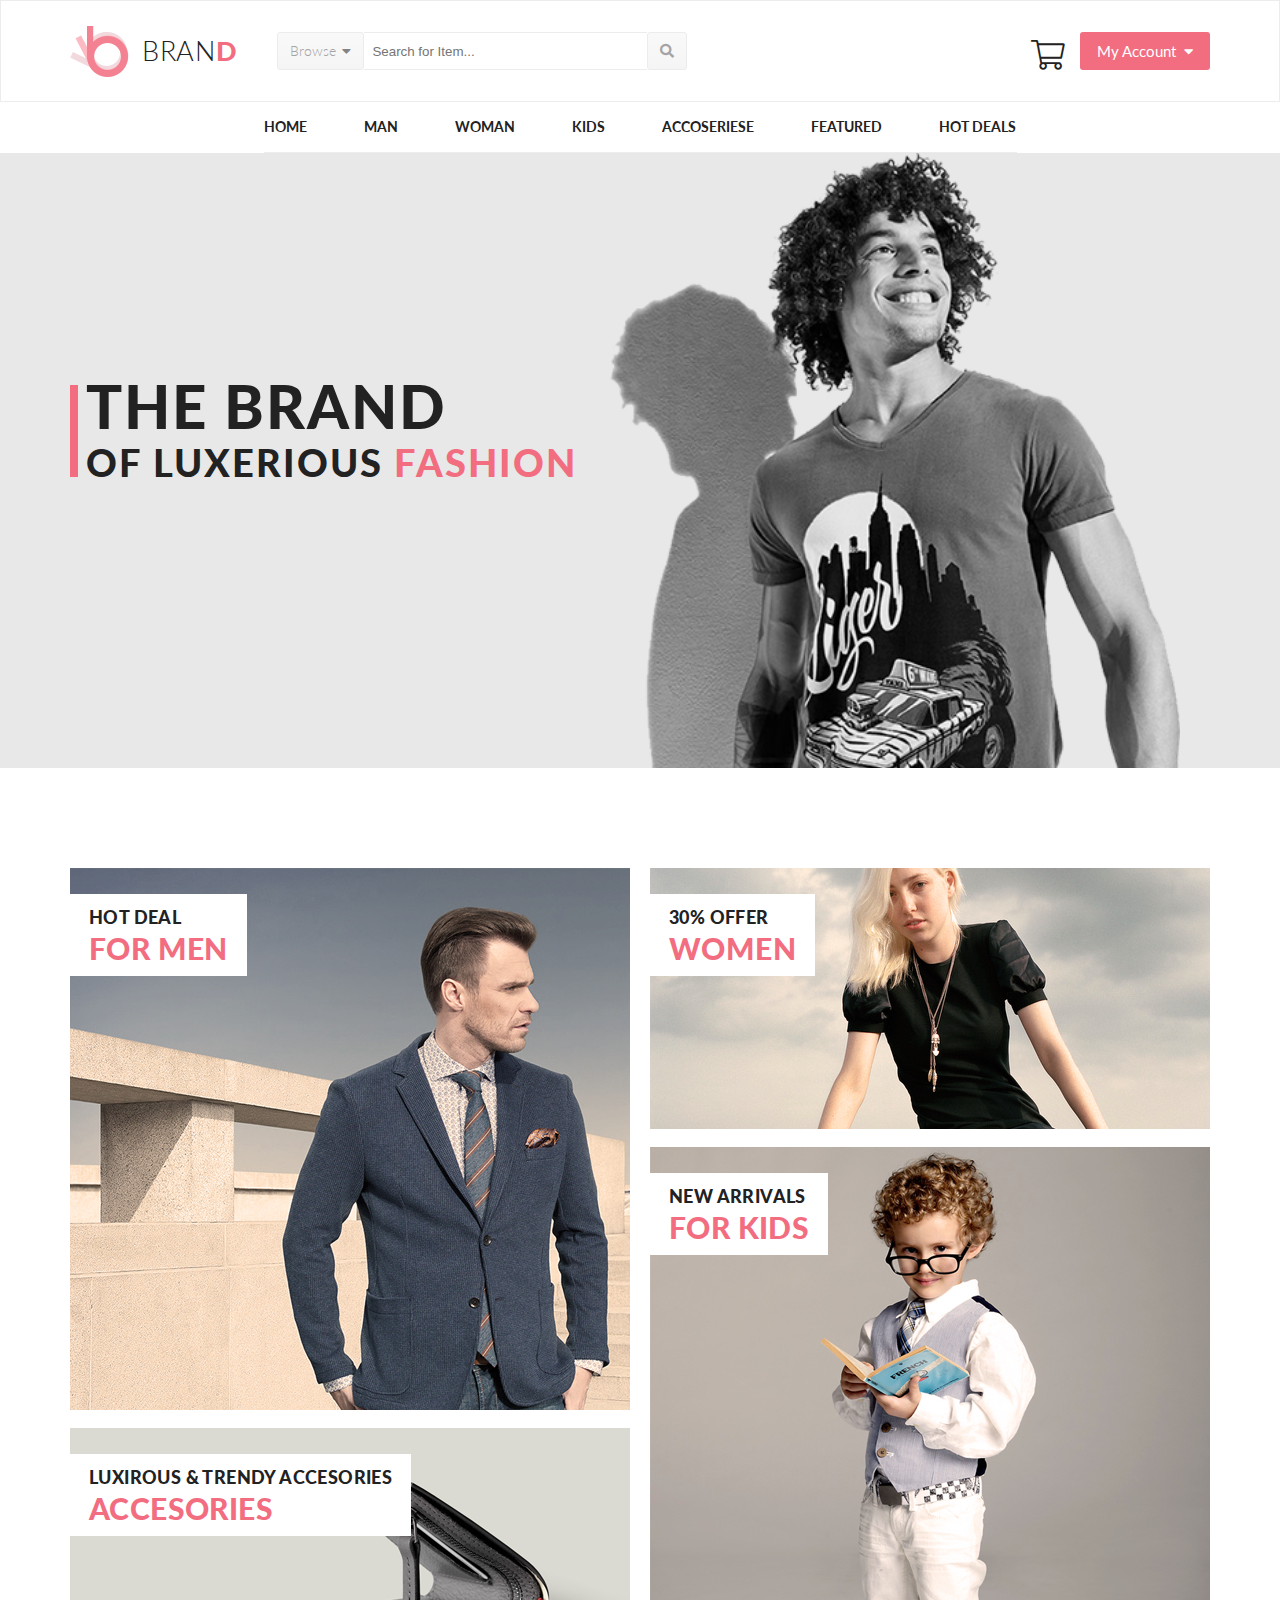
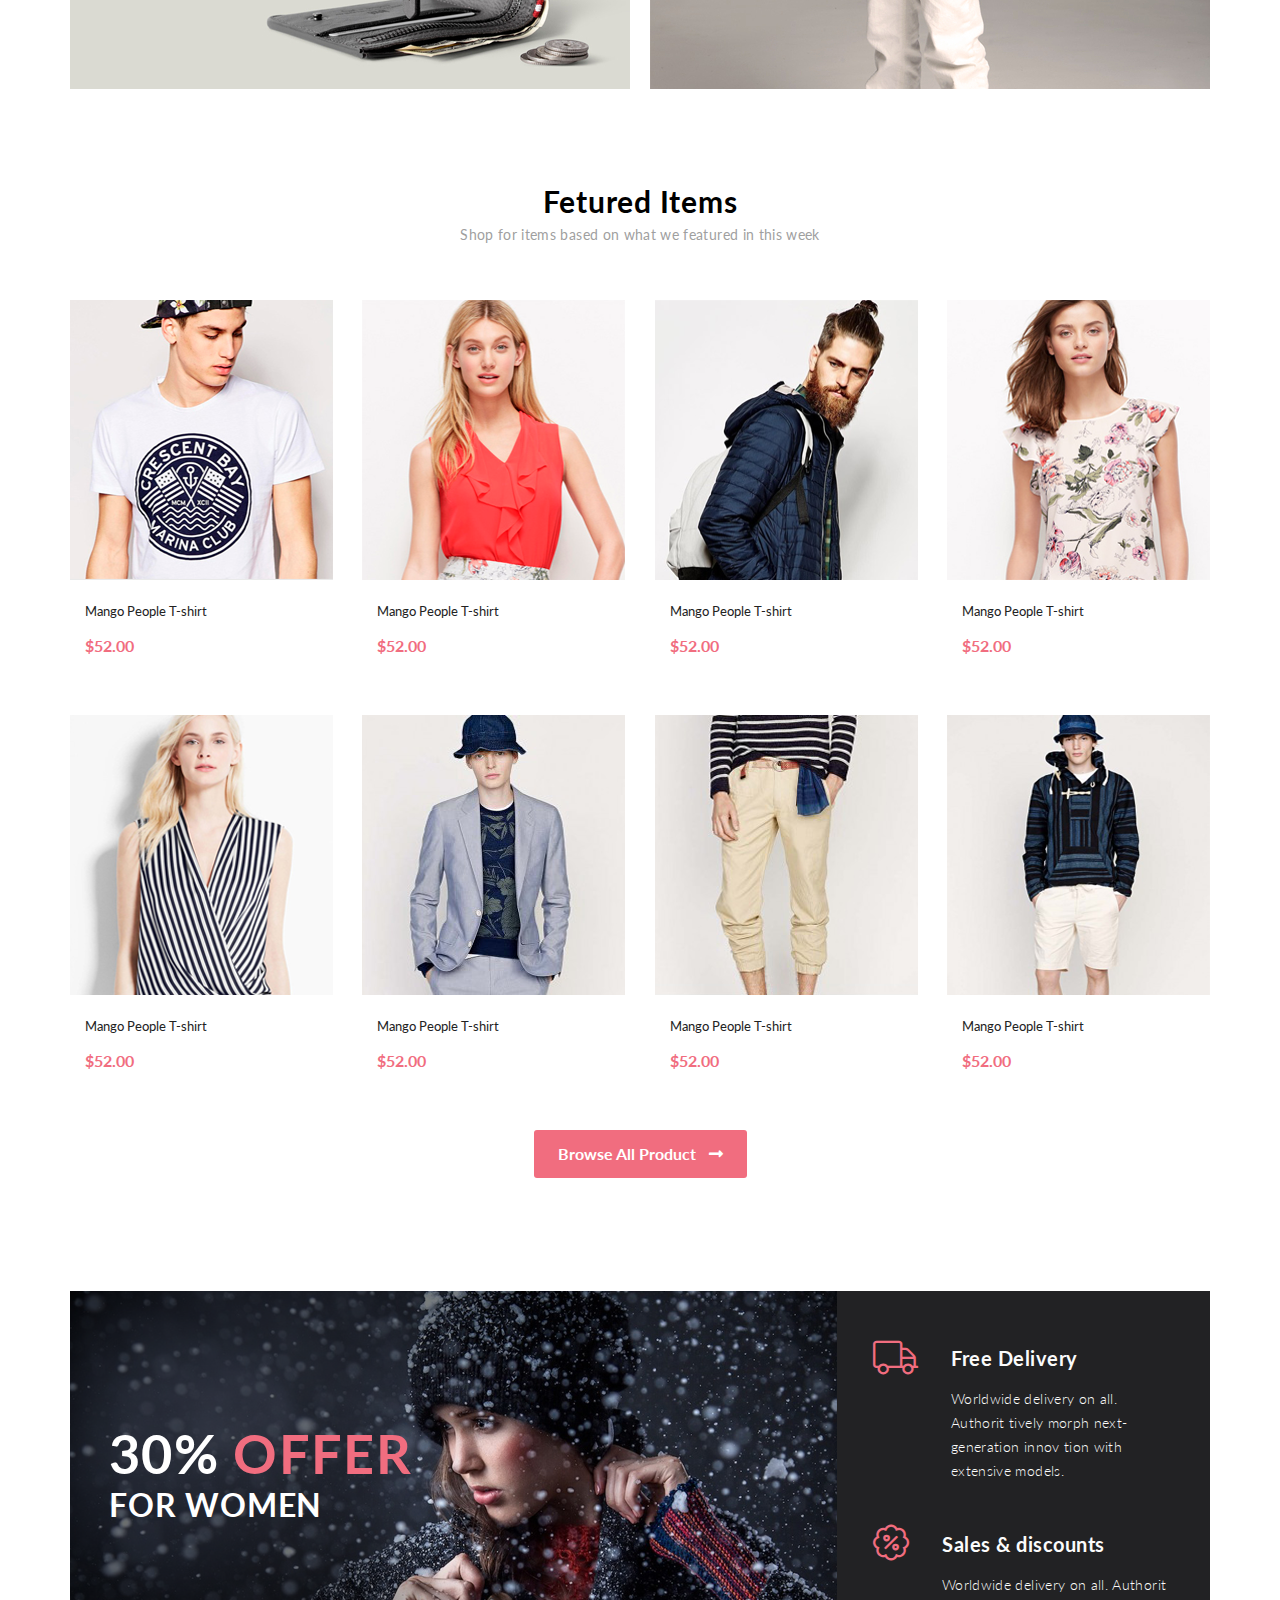
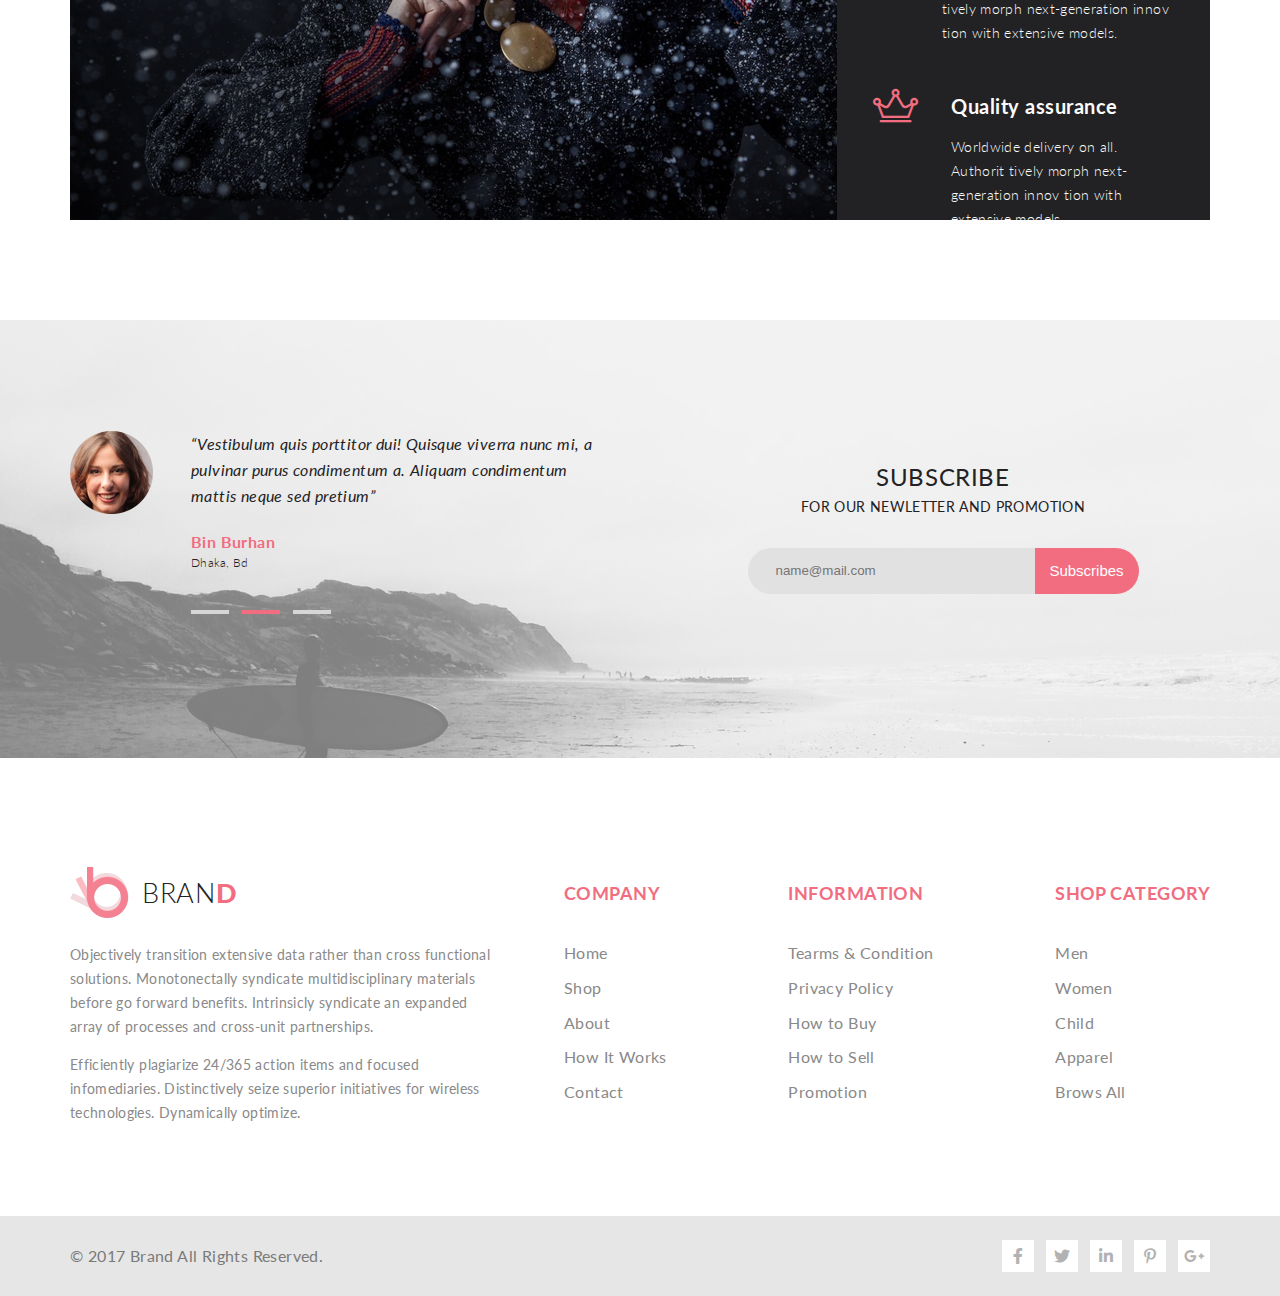
<file: index.html>
<!doctype html>
<html lang="en">
<head>
    <meta charset="UTF-8">
    <meta name="viewport"
          content="width=device-width, user-scalable=no, initial-scale=1.0, maximum-scale=1.0, minimum-scale=1.0">
    <meta http-equiv="X-UA-Compatible" content="ie=edge">
    <link rel="stylesheet" href="assets/css/all.css">
    <link rel="stylesheet" href="assets/css/main.css">
    <title>Brand Shop Online</title>
</head>
<body>
    <header>
    <div class="container">
        <div class="logo">
            <img src="assets/images/logo.png" alt="Logo" class="logo__image">
            <a href="#" class="logo__title">
                BRAN<span class="red-charachters">D</span>
            </a>

        </div>
        <div class="search">
            <a href='index.html' class="search__category search__btn">
                Browse
                <i class="fas fa-caret-down"></i>
            </a>
            <input type="text" class="search__input" placeholder="Search for Item...">
            <div class="search__btn">
                <i class="fas fa-search"></i>
            </div>

        </div>
        <div class="header_menu">
            <a href='shop_cart.html' class="header_menu__cart" target="_blank"><i class="fal fa-shopping-cart"></i></a>
            <a href='#' class="header_menu__btn">
                My Account
                <i class="fas fa-caret-down"></i>
            </a>
        </div>
    </div>
</header>
    <nav class="container">
        <ul class="main_menu">
            <li><a href="index.html">HOME</a></li>
            <li><a href="#">MAN</a></li>
            <li><a href="single_page.html">WOMAN</a></li>
            <li><a href="#">KIDS</a></li>
            <li><a href="#">ACCOSERIESE</a></li>
            <li><a href="#">FEATURED</a></li>
            <li><a href="#">HOT DEALS</a></li>
        </ul>
    </nav>
    <main>
        <div class="promo">
            <div class="container">
                <div class="title">
                    <div class="title__top">THE BRAND</div>
                    <div class="title__bottom">OF LUXERIOUS <span class="red-charachters">FASHION</span></div>
                </div>
            </div>
        </div>
        <div class="offers">
            <div class="container">
                <div class="offers__block">
                    <a href="#" class="offer offer_1">
                        <div class="offer__label">
                            <div class="offer__top-label">HOT DEAL</div>
                            <div class="offer__bottom-label red-charachters">FOR MEN</div>
                        </div>
                    </a>
                    <a href="#" class="offer offer_2">
                        <div class="offer__label">
                            <div class="offer__top-label">LUXIROUS & TRENDY ACCESORIES</div>
                            <div class="offer__bottom-label red-charachters">ACCESORIES</div>
                        </div>
                    </a>
                </div>
                <div class="offers__block">
                    <a href="#" class="offer offer_3">
                        <div class="offer__label">
                            <div class="offer__top-label">30% OFFER</div>
                            <div class="offer__bottom-label red-charachters">WOMEN</div>
                        </div>
                    </a>
                    <a href="#" class="offer offer_4">
                        <div class="offer__label">
                            <div class="offer__top-label">NEW ARRIVALS</div>
                            <div class="offer__bottom-label red-charachters">FOR KIDS</div>
                        </div>
                    </a>
                </div>
            </div>
        </div>
        <div class="catalog">
            <div class="container">
                <div class="catalog__title">Fetured Items</div>
                <div class="catalog__subtitle">Shop for items based on what we featured in this week</div>
                <div class="catalog__items">
                    <a class="catalog__item" href="product.html">
                        <img src="assets/images/cat_image1.png" alt="Image 1" class="catalog__item-image">
                        <h2 class="catalog__item-title">Mango  People  T-shirt</h2>
                        <div class="catalog__item-price red-charachters">$52.00</div>
                        <div class="catalog__dark-placeholder">
                            <div class="catalog__cart-btn">
                                <i class="fal fa-shopping-cart"></i> Add to Cart
                            </div>
                        </div>
                    </a>
                    <a class="catalog__item" href="product.html">
                        <img src="assets/images/cat_image2.png" alt="Image 1" class="catalog__item-image">
                        <div class="catalog__item-title">Mango  People  T-shirt</div>
                        <div class="catalog__item-price red-charachters">$52.00</div>
                        <div class="catalog__dark-placeholder">
                            <div class="catalog__cart-btn">
                                <i class="fal fa-shopping-cart"></i> Add to Cart
                            </div>
                        </div>
                    </a>
                    <a class="catalog__item" href="product.html">
                        <img src="assets/images/cat_image3.png" alt="Image 1" class="catalog__item-image">
                        <div class="catalog__item-title">Mango  People  T-shirt</div>
                        <div class="catalog__item-price red-charachters">$52.00</div>
                        <div class="catalog__dark-placeholder">
                            <div class="catalog__cart-btn">
                                <i class="fal fa-shopping-cart"></i> Add to Cart
                            </div>
                        </div>
                    </a>
                    <a class="catalog__item" href="product.html">
                        <img src="assets/images/cat_image4.png" alt="Image 1" class="catalog__item-image">
                        <div class="catalog__item-title">Mango  People  T-shirt</div>
                        <div class="catalog__item-price red-charachters">$52.00</div>
                        <div class="catalog__dark-placeholder">
                            <div class="catalog__cart-btn">
                                <i class="fal fa-shopping-cart"></i> Add to Cart
                            </div>
                        </div>
                    </a>
                    <a class="catalog__item" href="product.html">
                        <img src="assets/images/cat_image5.png" alt="Image 1" class="catalog__item-image">
                        <div class="catalog__item-title">Mango  People  T-shirt</div>
                        <div class="catalog__item-price red-charachters">$52.00</div>
                        <div class="catalog__dark-placeholder">
                            <div class="catalog__cart-btn">
                                <i class="fal fa-shopping-cart"></i> Add to Cart
                            </div>
                        </div>
                    </a>
                    <a class="catalog__item" href="product.html">
                        <img src="assets/images/cat_image6.png" alt="Image 1" class="catalog__item-image">
                        <div class="catalog__item-title">Mango  People  T-shirt</div>
                        <div class="catalog__item-price red-charachters">$52.00</div>
                        <div class="catalog__dark-placeholder">
                            <div class="catalog__cart-btn">
                                <i class="fal fa-shopping-cart"></i> Add to Cart
                            </div>
                        </div>
                    </a>
                    <a class="catalog__item" href="product.html">
                        <img src="assets/images/cat_image7.png" alt="Image 1" class="catalog__item-image">
                        <div class="catalog__item-title">Mango  People  T-shirt</div>
                        <div class="catalog__item-price red-charachters">$52.00</div>
                        <div class="catalog__dark-placeholder">
                            <div class="catalog__cart-btn">
                                <i class="fal fa-shopping-cart"></i> Add to Cart
                            </div>
                        </div>
                    </a>
                    <a class="catalog__item" href="product.html">
                        <img src="assets/images/cat_image8.png" alt="Image 1" class="catalog__item-image">
                        <div class="catalog__item-title">Mango  People  T-shirt</div>
                        <div class="catalog__item-price red-charachters">$52.00</div>
                        <div class="catalog__dark-placeholder">
                            <div class="catalog__cart-btn">
                                <i class="fal fa-shopping-cart"></i> Add to Cart
                            </div>
                        </div>
                    </a>
                </div>
                <div class="catalog__bottom">
                    <a href="#" class="catalog__more-btn btn_red">Browse All Product
                        <i class="fas fa-long-arrow-alt-right"></i></a>
                </div>

            </div>
        </div>
        <div class="information">
            <div class="container">
                <img src="assets/images/bottom_promo.png" alt="Bottom Promo" class="information__image">
                <div class="information__sale">
                    <div class="information__sale-title">30% <span class="red-charachters">OFFER</span></div>
                    <div class="information__sale-subtitle">FOR WOMEN</div>
                </div>
                <div class="information__content">
                    <div class="information__item">
                        <i class="fal fa-truck"></i>
                        <div class="information__description">
                            <div class="information__title">Free Delivery</div>
                            <div class="information__subtitle">Worldwide delivery on all. Authorit tively morph next-generation innov tion with extensive models.</div>
                        </div>
                    </div>
                    <div class="information__item">
                        <i class="fal fa-badge-percent"></i>
                        <div class="information__description">
                            <div class="information__title">Sales & discounts</div>
                            <div class="information__subtitle">Worldwide delivery on all. Authorit tively morph next-generation innov tion with extensive models.</div>
                        </div>
                    </div>
                    <div class="information__item">
                        <i class="fal fa-crown"></i>
                        <div class="information__description">
                            <div class="information__title">Quality assurance</div>
                            <div class="information__subtitle">Worldwide delivery on all. Authorit tively morph next-generation innov tion with extensive models.</div>
                        </div>
                    </div>
                </div>
            </div>
        </div>
        <div class="subscribes">
            <div class="container">
                <div class="subscribes__left">
                    <img src="assets/images/subcribse_avatar.png" alt="Avatar" class="subscribes__avatar">
                    <div class="subscribes__left-content">
                        <div class="subscribes__left-description">
                            “Vestibulum quis porttitor dui! Quisque viverra nunc mi,
                            a pulvinar purus condimentum a. Aliquam condimentum mattis neque sed pretium”
                        </div>
                        <div class="subscribes__left-autor">
                            <span class="red-charachters">Bin Burhan</span>
                            Dhaka, Bd
                        </div>
                        <div class="subscribes__left-marks">
                            <div class="subscribes__left-mark"></div>
                            <div class="subscribes__left-mark active"></div>
                            <div class="subscribes__left-mark"></div>
                        </div>
                    </div>
                </div>
                <div class="subscribes__right">
                    <div class="subscribes__right-title">SUBSCRIBE</div>
                    <div class="subscribes__right-subtitle">FOR OUR NEWLETTER AND PROMOTION</div>
                    <form class="input__wrapper" action="">
                        <input type="email" placeholder="name@mail.com" pattern="^([A-z0-9_.-]{1,})@([A-z0-9_.-]{1,}).([A-z]{2,8})$">
                        <button type="submit" class="subscribes__submit btn_red"><span>Subscribes</span></button>
                    </form>

                </div>
            </div>
        </div>
    </main>
    <footer>
        <div class="footer__body">
            <div class="container">
                <div class="footer__body-left">
                    <div class="logo">
                        <img src="assets/images/logo.png" alt="Logo" class="logo__image">
                        <a href="#" class="logo__title">
                            BRAN<span class="red-charachters">D</span>
                        </a>

                    </div>
                    <div class="footer__description">
                        <p>Objectively transition extensive data rather than cross functional solutions.
                            Monotonectally syndicate multidisciplinary materials before go forward benefits.
                            Intrinsicly syndicate an expanded array of processes and cross-unit partnerships.
                        </p>
                        <p>
                        Efficiently plagiarize 24/365 action items and focused infomediaries.
                        Distinctively seize superior initiatives for wireless technologies. Dynamically optimize.
                        </p>
                    </div>
                </div>
                <div class="footer__body-right">
                    <div class="footer__menu">
                        <div class="footer__menu-title red-charachters">COMPANY</div>
                        <ul>
                            <li><a href="#">Home</a></li>
                            <li><a href="#">Shop</a></li>
                            <li><a href="#">About</a></li>
                            <li><a href="#">How It Works</a></li>
                            <li><a href="#">Contact</a></li>
                        </ul>
                    </div>
                    <div class="footer__menu">
                        <div class="footer__menu-title red-charachters">INFORMATION</div>
                        <ul>
                            <li><a href="#">Tearms & Condition</a></li>
                            <li><a href="#">Privacy Policy</a></li>
                            <li><a href="#">How to Buy</a></li>
                            <li><a href="#">How to Sell</a></li>
                            <li><a href="#">Promotion</a></li>
                        </ul>
                    </div>
                    <div class="footer__menu">
                        <div class="footer__menu-title red-charachters">SHOP CATEGORY</div>
                        <ul>
                            <li><a href="#">Men</a></li>
                            <li><a href="#">Women</a></li>
                            <li><a href="#">Child</a></li>
                            <li><a href="#">Apparel</a></li>
                            <li><a href="#">Brows All</a></li>
                        </ul>
                    </div>
                </div>
            </div>
        </div>
        <div class="footer__bottom">
            <div class="container">
                <div class="copyright">&copy; 2017  Brand  All Rights Reserved.</div>
                <div class="social">
                    <a class="social__icon">
                        <i class="fab fa-facebook-f"></i>
                    </a>
                    <a class="social__icon">
                        <i class="fab fa-twitter"></i>
                    </a>
                    <a class="social__icon">
                        <i class="fab fa-linkedin-in"></i>
                    </a>
                    <a class="social__icon">
                        <i class="fab fa-pinterest-p"></i>
                    </a>
                    <a class="social__icon">
                        <i class="fab fa-google-plus-g"></i>
                    </a>
                </div>
            </div>
        </div>
    </footer>
</body>
</html>
</file>
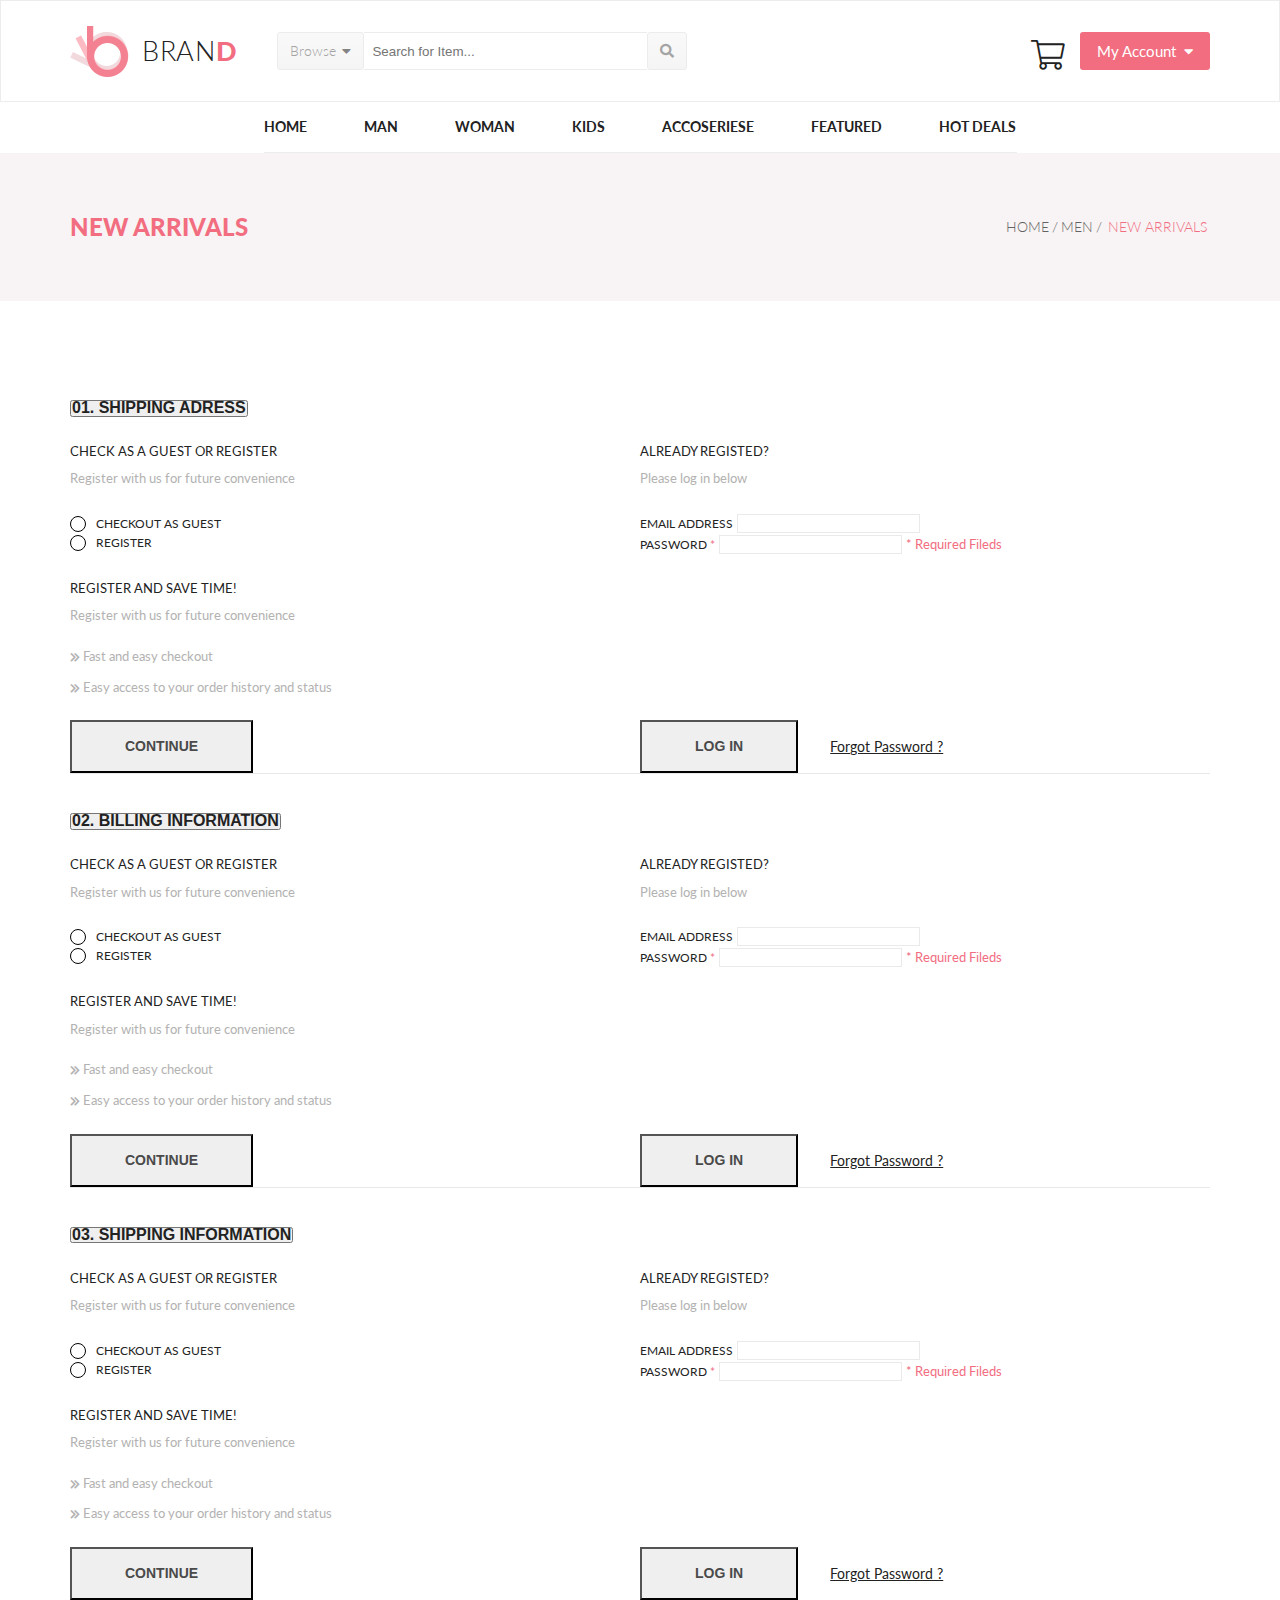
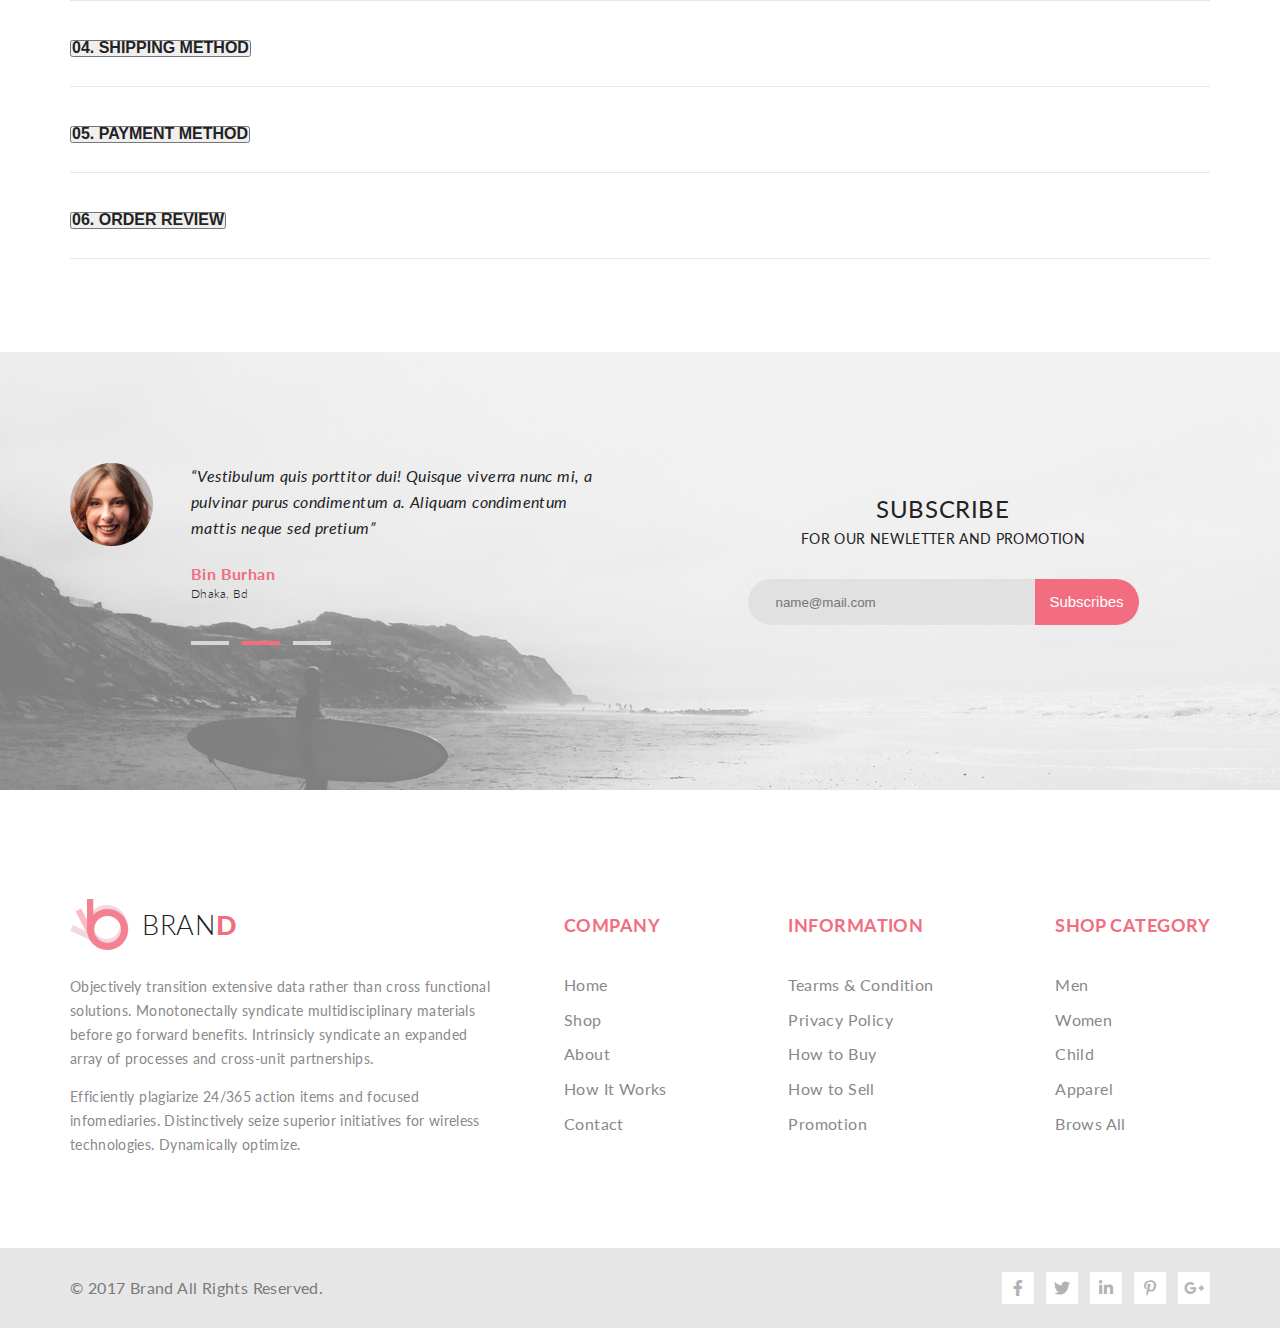
<file: checkout.html>
<!DOCTYPE html>
<html lang="en">
<head>
    <meta charset="UTF-8">
    <meta name="viewport"
          content="width=device-width, user-scalable=no">
    <meta http-equiv="X-UA-Compatible" content="ie=edge">
    <link rel="stylesheet" href="assets/css/all.css">
    <link rel="stylesheet" href="https://cdn.jsdelivr.net/npm/bootstrap@4.5.3/dist/css/bootstrap.min.css" integrity="sha384-TX8t27EcRE3e/ihU7zmQxVncDAy5uIKz4rEkgIXeMed4M0jlfIDPvg6uqKI2xXr2" crossorigin="anonymous">
    <link rel="stylesheet" href="assets/css/bootstrap-slider.min.css">
    <link rel="stylesheet" href="assets/css/main.css">

    <title>Brand Shop Online</title>
</head>
<body>
<script src="https://code.jquery.com/jquery-3.5.1.slim.min.js" integrity="sha384-DfXdz2htPH0lsSSs5nCTpuj/zy4C+OGpamoFVy38MVBnE+IbbVYUew+OrCXaRkfj" crossorigin="anonymous"></script>
<script src="https://cdn.jsdelivr.net/npm/bootstrap@4.5.3/dist/js/bootstrap.bundle.min.js" integrity="sha384-ho+j7jyWK8fNQe+A12Hb8AhRq26LrZ/JpcUGGOn+Y7RsweNrtN/tE3MoK7ZeZDyx" crossorigin="anonymous"></script>
<script src="assets/js/bootstrap-slider.min.js"></script>
<header>
    <div class="container">
        <div class="logo">
            <img src="assets/images/logo.png" alt="Logo" class="logo__image">
            <a href="index.html" class="logo__title">
                BRAN<span class="red-charachters">D</span>
            </a>

        </div>
        <div class="search">
            <a href='#' class="search__category search__btn">
                Browse
                <i class="fas fa-caret-down"></i>
            </a>
            <input type="text" class="search__input" placeholder="Search for Item...">
            <div class="search__btn">
                <i class="fas fa-search"></i>
            </div>

        </div>
        <div class="header_menu">
            <a href='shop_cart.html' class="header_menu__cart" target="_blank"><i class="fal fa-shopping-cart"></i></a>
            <a href='#' class="header_menu__btn">
                My Account
                <i class="fas fa-caret-down"></i>
            </a>
        </div>
    </div>
</header>
<nav class="container">
    <ul class="main_menu">
        <li><a href="index.html">HOME</a></li>
        <li><a href="#">MAN</a></li>
        <li><a href="#">WOMAN</a></li>
        <li><a href="#">KIDS</a></li>
        <li><a href="#">ACCOSERIESE</a></li>
        <li><a href="#">FEATURED</a></li>
        <li><a href="#">HOT DEALS</a></li>
    </ul>
</nav>
<main>
    <div class="breadcrumbs">
        <div class="container">
            <div class="breadcrumbs__left red-charachters">
                NEW ARRIVALS
            </div>
            <div class="breadcrumbs__right">
                <ul>
                    <li><a href="index.html">HOME</a><span>/</span></li>

                    <li><a href="#">MEN</a><span>/</span></li>
                    <li><span class="red-charachters">NEW ARRIVALS</span></li>
                </ul>

            </div>
        </div>
    </div>
    <div class="checkout">
        <div class="container">
            <div class="accordion" id="accordionExample">
                <div class="card checkout__card">
                    <div class="card-header checkout__card-header" id="headingOne">
                        <h2 class="mb-0">
                            <button class="btn btn-link btn-block text-left checkout__button" type="button" data-toggle="collapse" data-target="#collapseOne" aria-expanded="true" aria-controls="collapseOne">
                                01.   SHIPPING ADRESS
                            </button>
                        </h2>
                    </div>


                    <div id="collapseOne" class="collapse show" aria-labelledby="headingOne" data-parent="#accordionExample">
                        <div class="card-body checkout__card-body">
                            <div class="adressBody">
                                <div class="adressBody__item">
                                    <div class="adressBody__item-wrapper">
                                        <span class="adressBody__title">
                                        CHECK AS A GUEST OR REGISTER
                                    </span>
                                        <span class="adressBody__subtitle">
                                        Register with us for future convenience
                                    </span>
                                        <div class="checkout__radio-group">
                                            <div class="checkout__radio">
                                                <input type="radio" id="customRadio1" name="customRadio" class="checkout__radio-input">
                                                <label class="checkout__radio-label checkout__radio-label" for="customRadio1">CHECKOUT AS GUEST</label>
                                            </div>
                                            <div class="checkout__radio">
                                                <input type="radio" id="customRadio2" name="customRadio" class="checkout__radio-input">
                                                <label class="checkout__radio-label" for="customRadio2">REGISTER</label>
                                            </div>
                                        </div>
                                        <span class="adressBody__title">
                                       REGISTER AND SAVE TIME!
                                    </span>
                                        <span class="adressBody__subtitle">
                                        Register with us for future convenience
                                    </span>

                                        <span class="adressBody__subtitle adressBody__subtitle_noOffset">
                                        <i class="fas fa-chevron-double-right"></i> Fast and easy checkout
                                    </span>
                                        <span class="adressBody__subtitle">
                                        <i class="fas fa-chevron-double-right"></i> Easy access to your order history and status
                                    </span>
                                    </div>
                                    <div class="">
                                    <button class="btn btn-outline-secondary checkout__submit-button">CONTINUE</button>
                                    </div>
                                </div>
                                <div class="adressBody__item">
                                    <div class="adressBody__item-wrapper">
                                         <span class="adressBody__title">
                                        ALREADY REGISTED?
                                    </span>
                                        <span class="adressBody__subtitle">
                                        Please log in below
                                    </span>
                                        <div class="form-group">
                                            <label class="checkout__label" for="input1">EMAIL ADDRESS</label>
                                            <input type="text" class="form-control checkout__input" id="input1" >
                                        </div>
                                        <div class="form-group">
                                            <label class="checkout__label" for="input2">PASSWORD <span class="red-charachters">*</span></label>
                                            <input type="text" class="form-control checkout__input" id="input2" aria-describedby="passHelp">
                                            <small id="passHelp" class="form-text text-muted red-charachters checkout__small-label">* Required Fileds</small>
                                        </div>
                                    </div>
                                    <div class="checkout__btn-group">
                                        <button class="btn btn-outline-secondary checkout__submit-button">LOG IN</button>
                                        <a href="#" class="checkout__nonstyle-btn">Forgot Password ?</a>
                                    </div>
                                </div>
                            </div>
                        </div>
                    </div>
                </div>
                <div class="card checkout__card">
                    <div class="card-header checkout__card-header" id="headingTwo">
                        <h2 class="mb-0">
                            <button class="btn btn-link btn-block text-left checkout__button" type="button" data-toggle="collapse" data-target="#collapseTwo" aria-expanded="true" aria-controls="collapseTwo">
                                02.   BILLING INFORMATION
                            </button>
                        </h2>
                    </div>


                    <div id="collapseTwo" class="collapse" aria-labelledby="headingTwo" data-parent="#accordionExample">
                        <div class="card-body checkout__card-body">
                            <div class="adressBody">
                                <div class="adressBody__item">
                                    <div class="adressBody__item-wrapper">
                                        <span class="adressBody__title">
                                        CHECK AS A GUEST OR REGISTER
                                    </span>
                                        <span class="adressBody__subtitle">
                                        Register with us for future convenience
                                    </span>
                                        <div class="checkout__radio-group">
                                            <div class="checkout__radio">
                                                <input type="radio" id="customRadio3" name="customRadio" class="checkout__radio-input">
                                                <label class="checkout__radio-label checkout__radio-label" for="customRadio3">CHECKOUT AS GUEST</label>
                                            </div>
                                            <div class="checkout__radio">
                                                <input type="radio" id="customRadio4" name="customRadio" class="checkout__radio-input">
                                                <label class="checkout__radio-label" for="customRadio4">REGISTER</label>
                                            </div>
                                        </div>
                                        <span class="adressBody__title">
                                       REGISTER AND SAVE TIME!
                                    </span>
                                        <span class="adressBody__subtitle">
                                        Register with us for future convenience
                                    </span>

                                        <span class="adressBody__subtitle adressBody__subtitle_noOffset">
                                        <i class="fas fa-chevron-double-right"></i> Fast and easy checkout
                                    </span>
                                        <span class="adressBody__subtitle">
                                        <i class="fas fa-chevron-double-right"></i> Easy access to your order history and status
                                    </span>
                                    </div>
                                    <div class="">
                                        <button class="btn btn-outline-secondary checkout__submit-button">CONTINUE</button>
                                    </div>
                                </div>
                                <div class="adressBody__item">
                                    <div class="adressBody__item-wrapper">
                                         <span class="adressBody__title">
                                        ALREADY REGISTED?
                                    </span>
                                        <span class="adressBody__subtitle">
                                        Please log in below
                                    </span>
                                        <div class="form-group">
                                            <label class="checkout__label" for="input1">EMAIL ADDRESS</label>
                                            <input type="text" class="form-control checkout__input" id="input3" >
                                        </div>
                                        <div class="form-group">
                                            <label class="checkout__label" for="input2">PASSWORD <span class="red-charachters">*</span></label>
                                            <input type="text" class="form-control checkout__input" id="input4" aria-describedby="passHelp2">
                                            <small id="passHelp2" class="form-text text-muted red-charachters checkout__small-label">* Required Fileds</small>
                                        </div>
                                    </div>
                                    <div class="checkout__btn-group">
                                        <button class="btn btn-outline-secondary checkout__submit-button">LOG IN</button>
                                        <a href="#" class="checkout__nonstyle-btn">Forgot Password ?</a>
                                    </div>
                                </div>
                            </div>
                        </div>
                    </div>
                </div>
                <div class="card checkout__card">
                    <div class="card-header checkout__card-header" id="headingThree">
                        <h2 class="mb-0">
                            <button class="btn btn-link btn-block text-left checkout__button" type="button" data-toggle="collapse" data-target="#collapseThree" aria-expanded="true" aria-controls="collapseThree">
                                03.   SHIPPING INFORMATION
                            </button>
                        </h2>
                    </div>


                    <div id="collapseThree" class="collapse" aria-labelledby="headingThree" data-parent="#accordionExample">
                        <div class="card-body checkout__card-body">
                            <div class="adressBody">
                                <div class="adressBody__item">
                                    <div class="adressBody__item-wrapper">
                                        <span class="adressBody__title">
                                        CHECK AS A GUEST OR REGISTER
                                    </span>
                                        <span class="adressBody__subtitle">
                                        Register with us for future convenience
                                    </span>
                                        <div class="checkout__radio-group">
                                            <div class="checkout__radio">
                                                <input type="radio" id="customRadio5" name="customRadio" class="checkout__radio-input">
                                                <label class="checkout__radio-label checkout__radio-label" for="customRadio5">CHECKOUT AS GUEST</label>
                                            </div>
                                            <div class="checkout__radio">
                                                <input type="radio" id="customRadio6" name="customRadio" class="checkout__radio-input">
                                                <label class="checkout__radio-label" for="customRadio6">REGISTER</label>
                                            </div>
                                        </div>
                                        <span class="adressBody__title">
                                       REGISTER AND SAVE TIME!
                                    </span>
                                        <span class="adressBody__subtitle">
                                        Register with us for future convenience
                                    </span>

                                        <span class="adressBody__subtitle adressBody__subtitle_noOffset">
                                        <i class="fas fa-chevron-double-right"></i> Fast and easy checkout
                                    </span>
                                        <span class="adressBody__subtitle">
                                        <i class="fas fa-chevron-double-right"></i> Easy access to your order history and status
                                    </span>
                                    </div>
                                    <div class="">
                                        <button class="btn btn-outline-secondary checkout__submit-button">CONTINUE</button>
                                    </div>
                                </div>
                                <div class="adressBody__item">
                                    <div class="adressBody__item-wrapper">
                                         <span class="adressBody__title">
                                        ALREADY REGISTED?
                                    </span>
                                        <span class="adressBody__subtitle">
                                        Please log in below
                                    </span>
                                        <div class="form-group">
                                            <label class="checkout__label" for="input1">EMAIL ADDRESS</label>
                                            <input type="text" class="form-control checkout__input" id="input5" >
                                        </div>
                                        <div class="form-group">
                                            <label class="checkout__label" for="input2">PASSWORD <span class="red-charachters">*</span></label>
                                            <input type="text" class="form-control checkout__input" id="input6" aria-describedby="passHelp">
                                            <small id="passHelp3" class="form-text text-muted red-charachters checkout__small-label">* Required Fileds</small>
                                        </div>
                                    </div>
                                    <div class="checkout__btn-group">
                                        <button class="btn btn-outline-secondary checkout__submit-button">LOG IN</button>
                                        <a href="#" class="checkout__nonstyle-btn">Forgot Password ?</a>
                                    </div>
                                </div>
                            </div>
                        </div>
                    </div>
                </div>
                <div class="card checkout__card">
                    <div class="card-header checkout__card-header" id="headingFour">
                        <h2 class="mb-0">
                            <button class="btn btn-link btn-block text-left checkout__button" type="button" data-toggle="collapse" data-target="#collapseFour" aria-expanded="true" aria-controls="collapseFour">
                                04.   SHIPPING METHOD
                            </button>
                        </h2>
                    </div>


                    <div id="collapseFour" class="collapse" aria-labelledby="headingFour" data-parent="#accordionExample">
                        <div class="card-body checkout__card-body">

                        </div>
                    </div>
                </div>
                <div class="card checkout__card">
                    <div class="card-header checkout__card-header" id="headingFive">
                        <h2 class="mb-0">
                            <button class="btn btn-link btn-block text-left checkout__button" type="button" data-toggle="collapse" data-target="#collapseFive" aria-expanded="true" aria-controls="collapseFive">
                                05.   PAYMENT METHOD
                            </button>
                        </h2>
                    </div>


                    <div id="collapseFive" class="collapse" aria-labelledby="headingFive" data-parent="#accordionExample">
                        <div class="card-body checkout__card-body">

                        </div>
                    </div>
                </div>
                <div class="card checkout__card">
                    <div class="card-header checkout__card-header" id="headingSix">
                        <h2 class="mb-0">
                            <button class="btn btn-link btn-block text-left checkout__button" type="button" data-toggle="collapse" data-target="#collapseSix" aria-expanded="true" aria-controls="collapseSix">
                                06.   ORDER REVIEW
                            </button>
                        </h2>
                    </div>


                    <div id="collapseSix" class="collapse" aria-labelledby="headingSix" data-parent="#accordionExample">
                        <div class="card-body checkout__card-body">

                        </div>
                    </div>
                </div>
            </div>
        </div>
    </div>
    <div class="subscribes">
        <div class="container">
            <div class="subscribes__left">
                <img src="assets/images/subcribse_avatar.png" alt="Avatar" class="subscribes__avatar">
                <div class="subscribes__left-content">
                    <div class="subscribes__left-description">
                        “Vestibulum quis porttitor dui! Quisque viverra nunc mi,
                        a pulvinar purus condimentum a. Aliquam condimentum mattis neque sed pretium”
                    </div>
                    <div class="subscribes__left-autor">
                        <span class="red-charachters">Bin Burhan</span>
                        Dhaka, Bd
                    </div>
                    <div class="subscribes__left-marks">
                        <div class="subscribes__left-mark"></div>
                        <div class="subscribes__left-mark active"></div>
                        <div class="subscribes__left-mark"></div>
                    </div>
                </div>
            </div>
            <div class="subscribes__right">
                <div class="subscribes__right-title">SUBSCRIBE</div>
                <div class="subscribes__right-subtitle">FOR OUR NEWLETTER AND PROMOTION</div>
                <form class="input__wrapper" action="">
                    <input type="email" placeholder="name@mail.com" pattern="^([A-z0-9_.-]{1,})@([A-z0-9_.-]{1,}).([A-z]{2,8})$">
                    <button type="submit" class="subscribes__submit btn_red"><span>Subscribes</span></button>
                </form>

            </div>
        </div>
    </div>
</main>
<footer>
    <div class="footer__body">
        <div class="container">
            <div class="footer__body-left">
                <div class="logo">
                    <img src="assets/images/logo.png" alt="Logo" class="logo__image">
                    <a href="#" class="logo__title">
                        BRAN<span class="red-charachters">D</span>
                    </a>

                </div>
                <div class="footer__description">
                    <p>Objectively transition extensive data rather than cross functional solutions.
                        Monotonectally syndicate multidisciplinary materials before go forward benefits.
                        Intrinsicly syndicate an expanded array of processes and cross-unit partnerships.
                    </p>
                    <p>
                        Efficiently plagiarize 24/365 action items and focused infomediaries.
                        Distinctively seize superior initiatives for wireless technologies. Dynamically optimize.
                    </p>
                </div>
            </div>
            <div class="footer__body-right">
                <div class="footer__menu">
                    <div class="footer__menu-title red-charachters">COMPANY</div>
                    <ul>
                        <li><a href="#">Home</a></li>
                        <li><a href="#">Shop</a></li>
                        <li><a href="#">About</a></li>
                        <li><a href="#">How It Works</a></li>
                        <li><a href="#">Contact</a></li>
                    </ul>
                </div>
                <div class="footer__menu">
                    <div class="footer__menu-title red-charachters">INFORMATION</div>
                    <ul>
                        <li><a href="#">Tearms & Condition</a></li>
                        <li><a href="#">Privacy Policy</a></li>
                        <li><a href="#">How to Buy</a></li>
                        <li><a href="#">How to Sell</a></li>
                        <li><a href="#">Promotion</a></li>
                    </ul>
                </div>
                <div class="footer__menu">
                    <div class="footer__menu-title red-charachters">SHOP CATEGORY</div>
                    <ul>
                        <li><a href="#">Men</a></li>
                        <li><a href="#">Women</a></li>
                        <li><a href="#">Child</a></li>
                        <li><a href="#">Apparel</a></li>
                        <li><a href="#">Brows All</a></li>
                    </ul>
                </div>
            </div>
        </div>
    </div>
    <div class="footer__bottom">
        <div class="container">
            <div class="copyright">&copy; 2017  Brand  All Rights Reserved.</div>
            <div class="social">
                <a class="social__icon">
                    <i class="fab fa-facebook-f"></i>
                </a>
                <a class="social__icon">
                    <i class="fab fa-twitter"></i>
                </a>
                <a class="social__icon">
                    <i class="fab fa-linkedin-in"></i>
                </a>
                <a class="social__icon">
                    <i class="fab fa-pinterest-p"></i>
                </a>
                <a class="social__icon">
                    <i class="fab fa-google-plus-g"></i>
                </a>
            </div>
        </div>
    </div>
</footer>
</body>
</html>
</file>
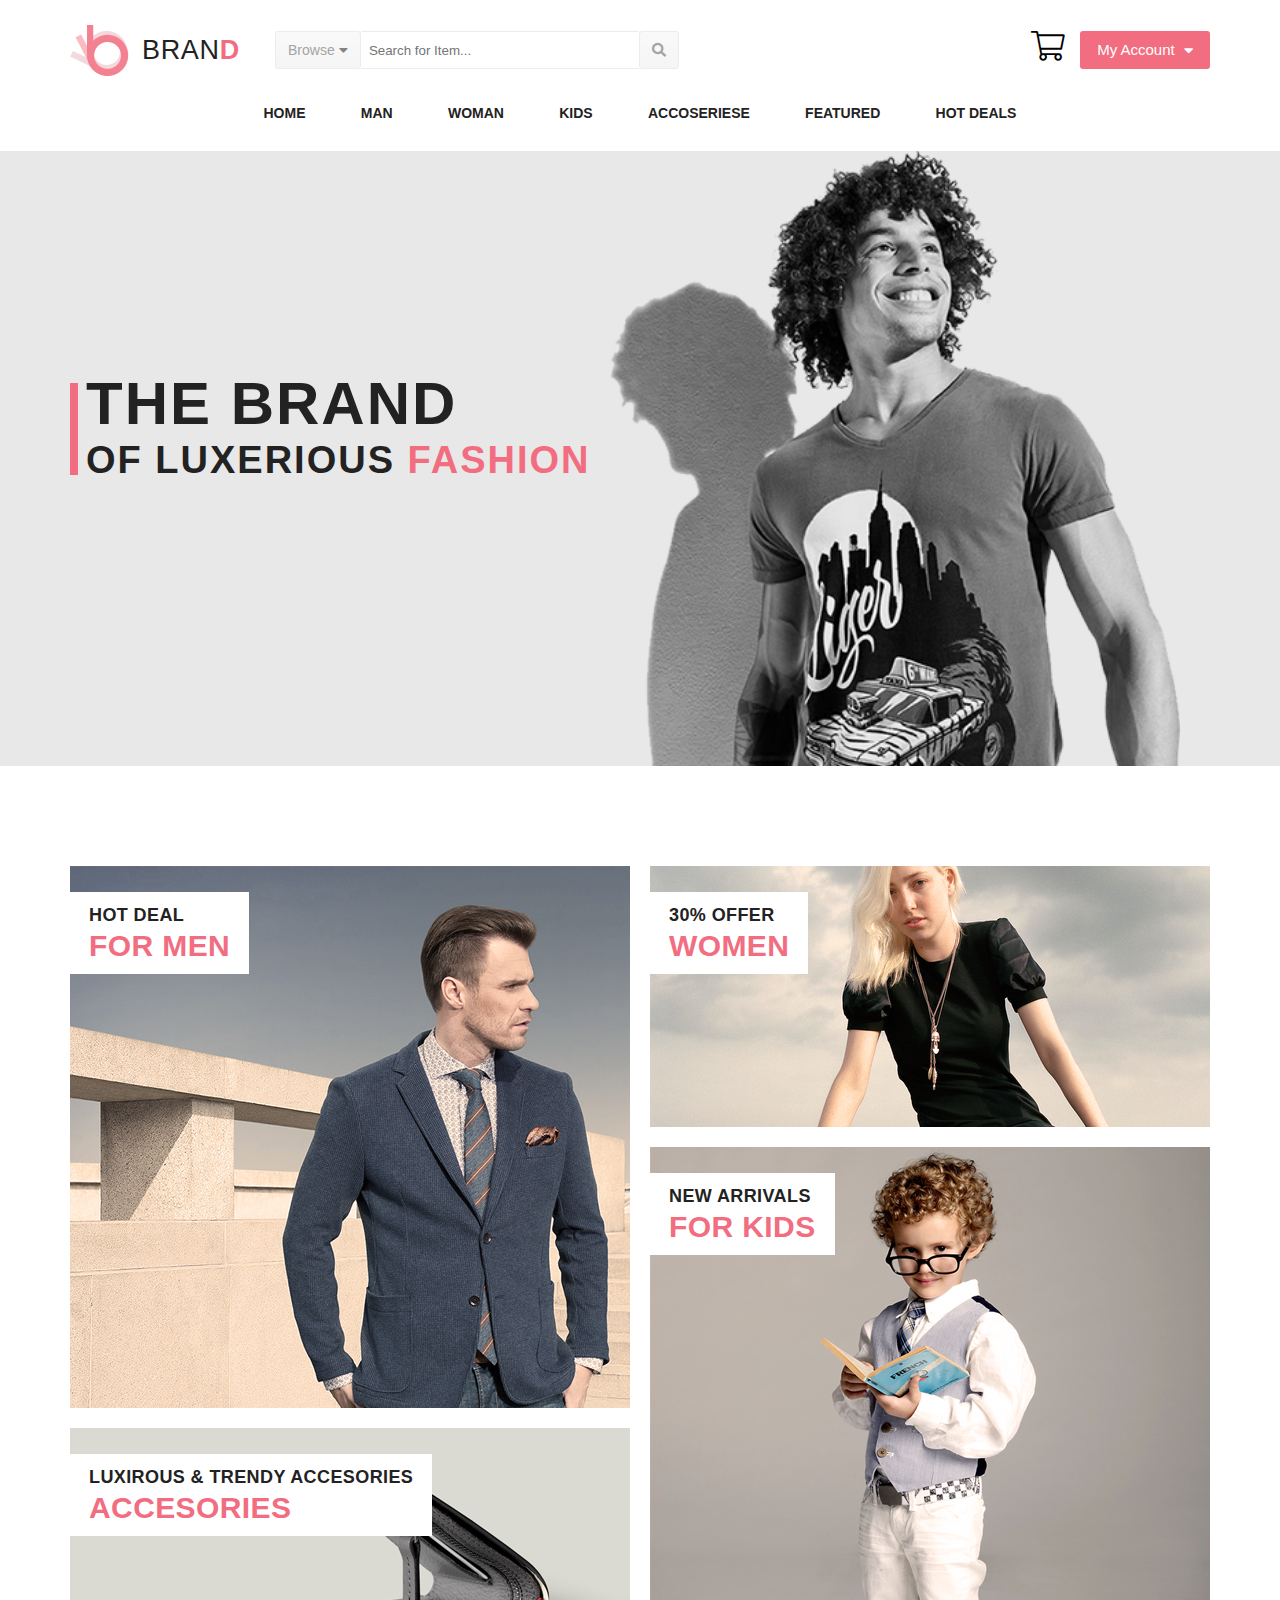
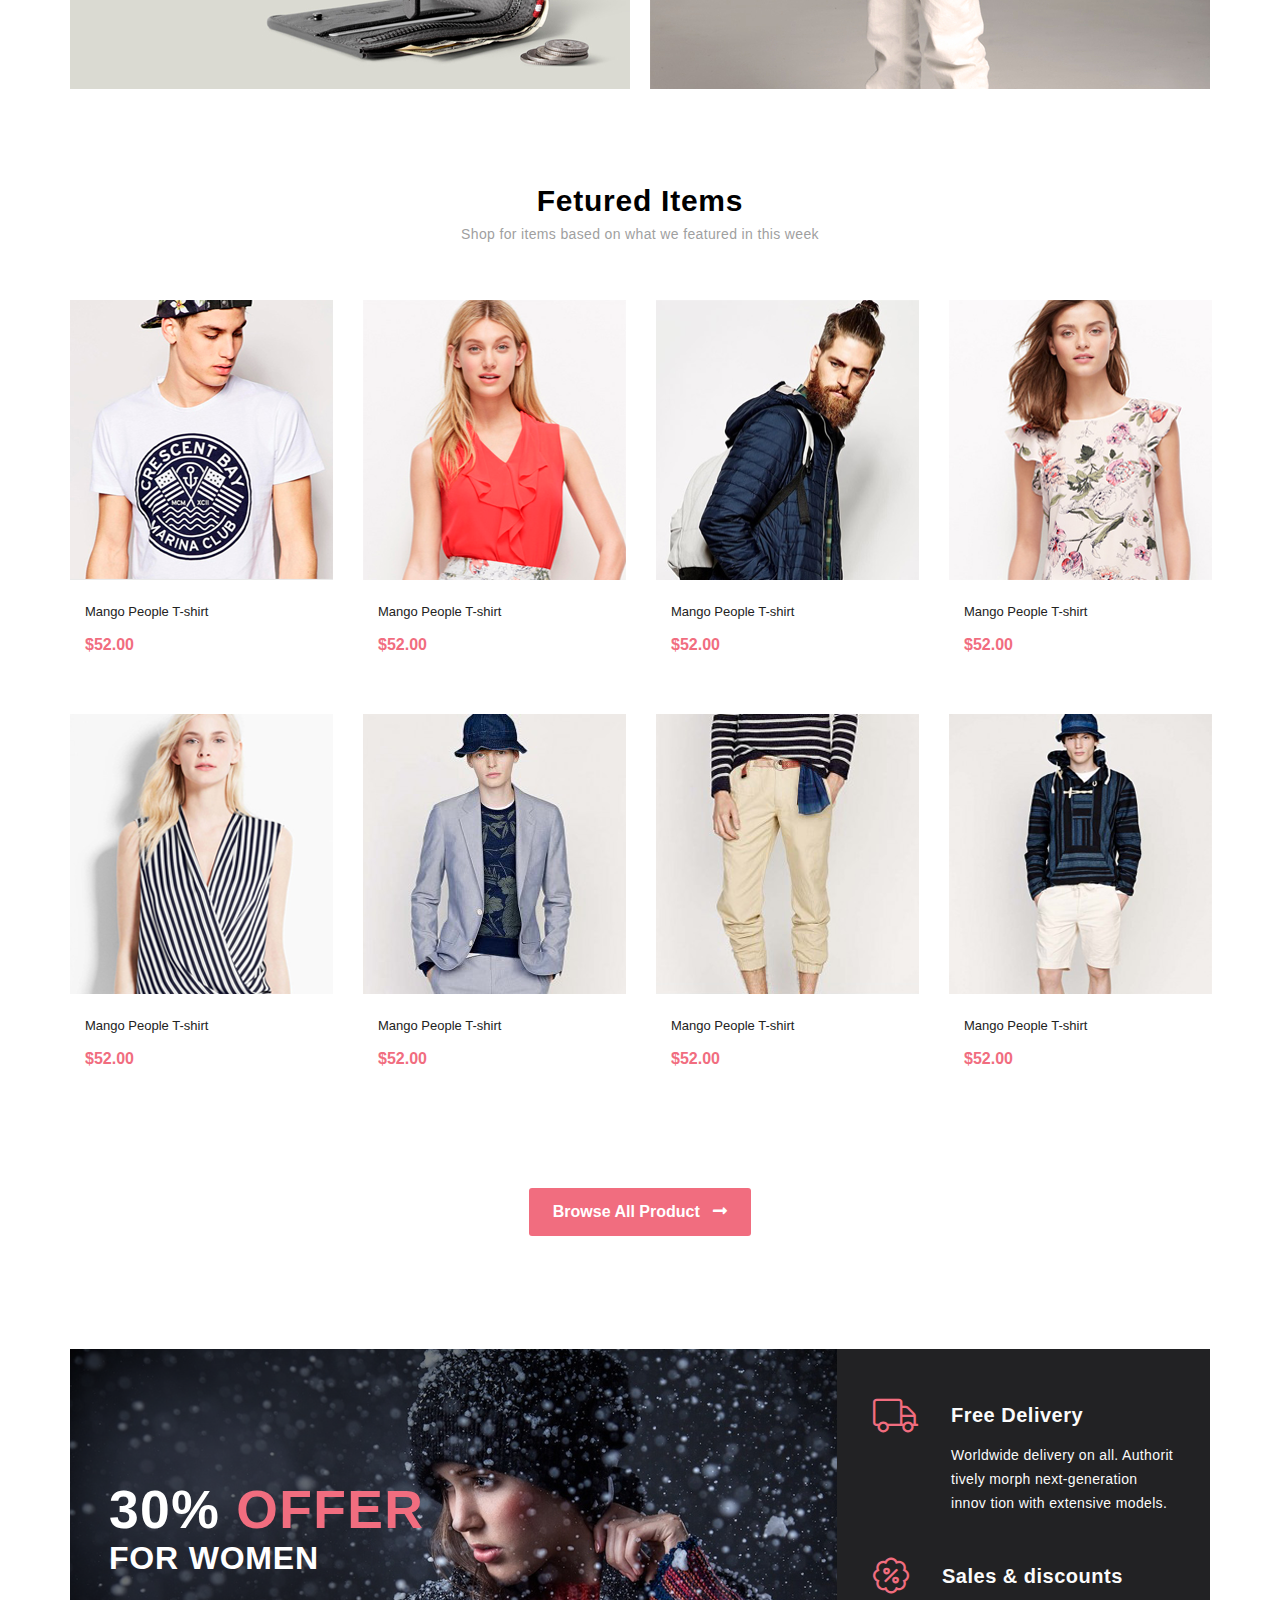
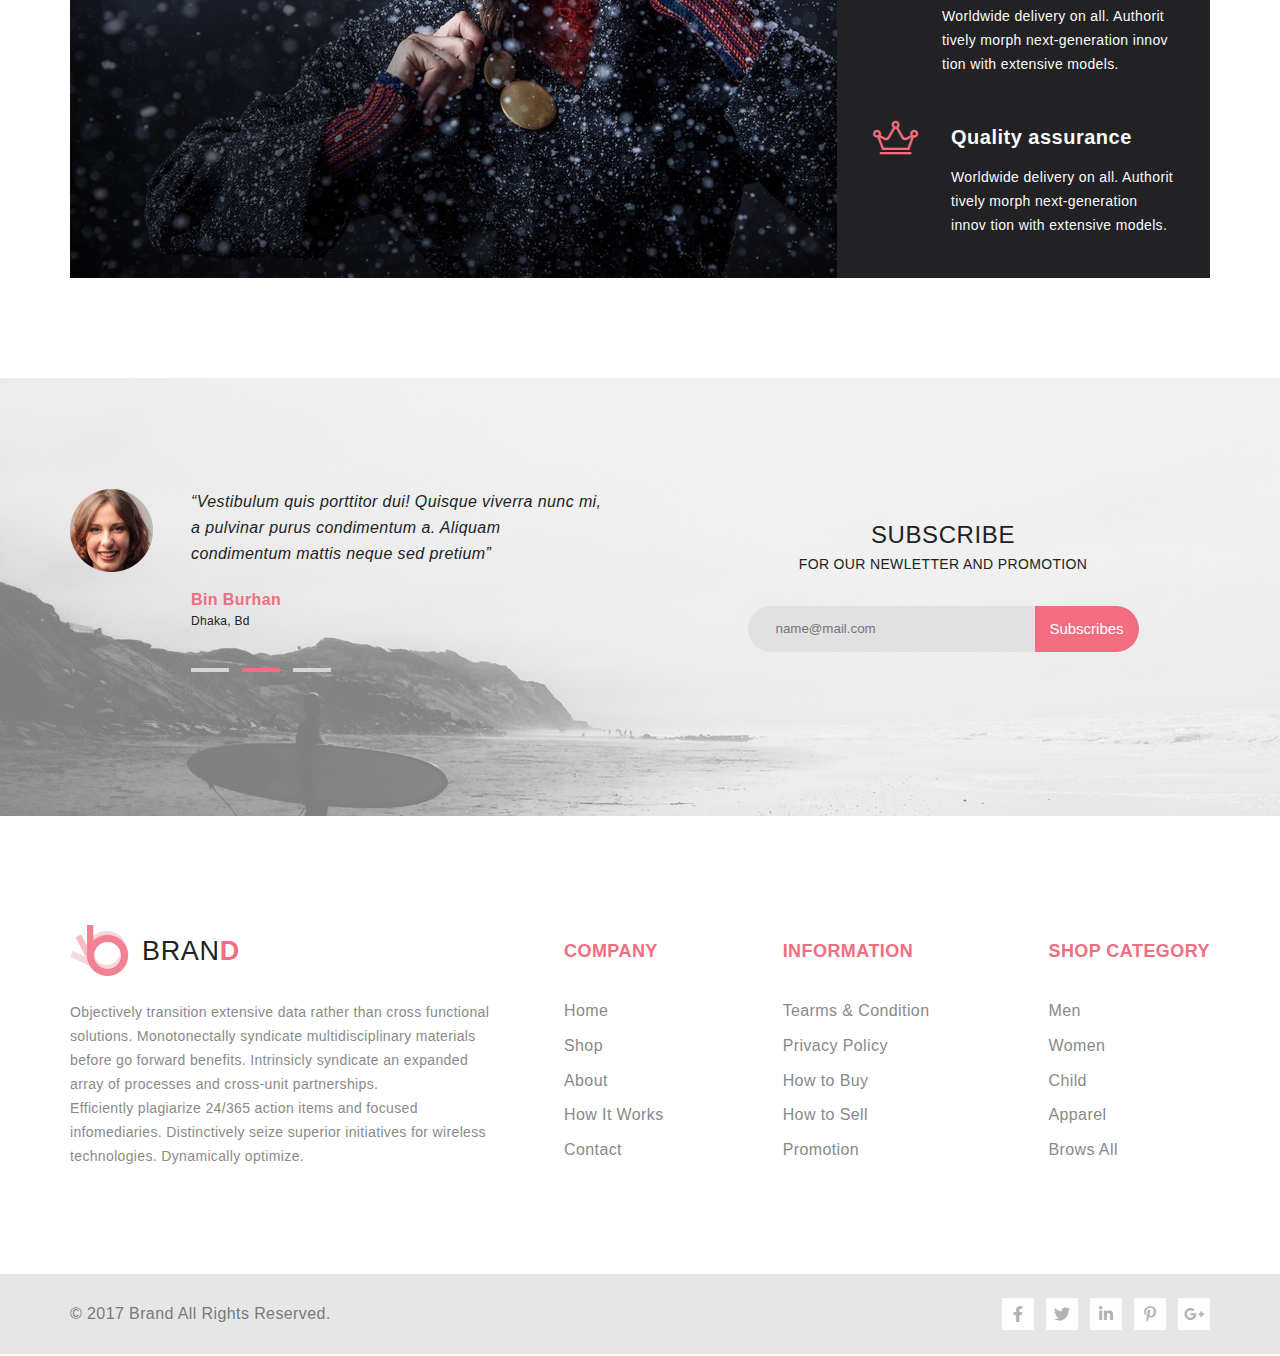
<file: index-with-grid.html>
<!doctype html>
<html lang="en">
<head>
    <meta charset="UTF-8">
    <meta name="viewport"
          content="width=device-width, user-scalable=no, initial-scale=1.0, maximum-scale=1.0, minimum-scale=1.0">
    <meta http-equiv="X-UA-Compatible" content="ie=edge">
    <link rel="stylesheet" href="assets/css/all.css">
    <link rel="stylesheet" href="assets/css/grid.css">
    <title>Brand Shop Online</title>
</head>
<body>
    <div class="grid-wrapper">
        <header class="header">
            <div class="container header__container">
                <div class="logo">
                    <img src="assets/images/logo.png" alt="Logo" class="logo__image">
                    <a href="#" class="logo__title">
                        BRAN<span class="red-charachters">D</span>
                    </a>

                </div>
                <div class="search">
                    <a href='index.html' class="search__category search__btn">
                        Browse
                        <i class="fas fa-caret-down"></i>
                    </a>
                    <input type="text" class="search__input" placeholder="Search for Item...">
                    <div class="search__btn">
                        <i class="fas fa-search"></i>
                    </div>

                </div>
                <div class="header__menu">
                    <a href='shop_cart.html' class="header__menu-cart" target="_blank"><i class="fal fa-shopping-cart header__cart-icon"></i></a>
                    <a href='#' class="btn_red">
                        My Account
                        <i class="fas fa-caret-down"></i>
                    </a>
                </div>
            </div>
        </header>
        <nav class="navigation">
            <div class="container navigation__container">
                <ul class="main-menu">
                    <li><a class="main-menu__link" href="index.html">HOME</a></li>
                    <li><a class="main-menu__link" href="#">MAN</a></li>
                    <li><a class="main-menu__link" href="single_page.html">WOMAN</a></li>
                    <li><a class="main-menu__link" href="#">KIDS</a></li>
                    <li><a class="main-menu__link" href="#">ACCOSERIESE</a></li>
                    <li><a class="main-menu__link" href="#">FEATURED</a></li>
                    <li><a class="main-menu__link" href="#">HOT DEALS</a></li>
                </ul>
            </div>
        </nav>
        <main>
            <div class="promo">
                <div class="container promo__container">
                    <div class="promo__title">
                        <div class="promo__title_top">THE BRAND</div>
                        <div class="promo__title_bottom">OF LUXERIOUS <span class="red-charachters">FASHION</span></div>
                    </div>
                </div>
            </div>
            <div class="offers offers_default">
                <div class="container offers__container">
                        <a href="#" class="offer offers__item-1">
                            <div class="offer__label">
                                <div class="offer__top-label">HOT DEAL</div>
                                <div class="offer__bottom-label red-charachters">FOR MEN</div>
                            </div>
                        </a>
                        <a href="#" class="offer offers__item-2">
                            <div class="offer__label">
                                <div class="offer__top-label">LUXIROUS & TRENDY ACCESORIES</div>
                                <div class="offer__bottom-label red-charachters">ACCESORIES</div>
                            </div>
                        </a>
                        <a href="#" class="offer offers__item-3">
                            <div class="offer__label">
                                <div class="offer__top-label">30% OFFER</div>
                                <div class="offer__bottom-label red-charachters">WOMEN</div>
                            </div>
                        </a>
                        <a href="#" class="offer offers__item-4">
                            <div class="offer__label">
                                <div class="offer__top-label">NEW ARRIVALS</div>
                                <div class="offer__bottom-label red-charachters">FOR KIDS</div>
                            </div>
                        </a>
                </div>
            </div>
            <div class="catalog catalog_default">
                <div class="container">
                    <div class="catalog__title">Fetured Items</div>
                    <div class="catalog__subtitle">Shop for items based on what we featured in this week</div>
                    <div class="catalog__items">
                        <a class="catalog__item" href="product.html">
                            <img src="assets/images/cat_image1.png" alt="Image 1" class="catalog__item-image">
                            <h2 class="catalog__item-title">Mango  People  T-shirt</h2>
                            <div class="catalog__item-price red-charachters">$52.00</div>
                            <div class="catalog__dark-placeholder">
                                <div class="catalog__cart-btn">
                                    <i class="fal fa-shopping-cart"></i> Add to Cart
                                </div>
                            </div>
                        </a>
                        <a class="catalog__item" href="product.html">
                            <img src="assets/images/cat_image2.png" alt="Image 1" class="catalog__item-image">
                            <div class="catalog__item-title">Mango  People  T-shirt</div>
                            <div class="catalog__item-price red-charachters">$52.00</div>
                            <div class="catalog__dark-placeholder">
                                <div class="catalog__cart-btn">
                                    <i class="fal fa-shopping-cart"></i> Add to Cart
                                </div>
                            </div>
                        </a>
                        <a class="catalog__item" href="product.html">
                            <img src="assets/images/cat_image3.png" alt="Image 1" class="catalog__item-image">
                            <div class="catalog__item-title">Mango  People  T-shirt</div>
                            <div class="catalog__item-price red-charachters">$52.00</div>
                            <div class="catalog__dark-placeholder">
                                <div class="catalog__cart-btn">
                                    <i class="fal fa-shopping-cart"></i> Add to Cart
                                </div>
                            </div>
                        </a>
                        <a class="catalog__item" href="product.html">
                            <img src="assets/images/cat_image4.png" alt="Image 1" class="catalog__item-image">
                            <div class="catalog__item-title">Mango  People  T-shirt</div>
                            <div class="catalog__item-price red-charachters">$52.00</div>
                            <div class="catalog__dark-placeholder">
                                <div class="catalog__cart-btn">
                                    <i class="fal fa-shopping-cart"></i> Add to Cart
                                </div>
                            </div>
                        </a>
                        <a class="catalog__item" href="product.html">
                            <img src="assets/images/cat_image5.png" alt="Image 1" class="catalog__item-image">
                            <div class="catalog__item-title">Mango  People  T-shirt</div>
                            <div class="catalog__item-price red-charachters">$52.00</div>
                            <div class="catalog__dark-placeholder">
                                <div class="catalog__cart-btn">
                                    <i class="fal fa-shopping-cart"></i> Add to Cart
                                </div>
                            </div>
                        </a>
                        <a class="catalog__item" href="product.html">
                            <img src="assets/images/cat_image6.png" alt="Image 1" class="catalog__item-image">
                            <div class="catalog__item-title">Mango  People  T-shirt</div>
                            <div class="catalog__item-price red-charachters">$52.00</div>
                            <div class="catalog__dark-placeholder">
                                <div class="catalog__cart-btn">
                                    <i class="fal fa-shopping-cart"></i> Add to Cart
                                </div>
                            </div>
                        </a>
                        <a class="catalog__item" href="product.html">
                            <img src="assets/images/cat_image7.png" alt="Image 1" class="catalog__item-image">
                            <div class="catalog__item-title">Mango  People  T-shirt</div>
                            <div class="catalog__item-price red-charachters">$52.00</div>
                            <div class="catalog__dark-placeholder">
                                <div class="catalog__cart-btn">
                                    <i class="fal fa-shopping-cart"></i> Add to Cart
                                </div>
                            </div>
                        </a>
                        <a class="catalog__item" href="product.html">
                            <img src="assets/images/cat_image8.png" alt="Image 1" class="catalog__item-image">
                            <div class="catalog__item-title">Mango  People  T-shirt</div>
                            <div class="catalog__item-price red-charachters">$52.00</div>
                            <div class="catalog__dark-placeholder">
                                <div class="catalog__cart-btn">
                                    <i class="fal fa-shopping-cart"></i> Add to Cart
                                </div>
                            </div>
                        </a>
                    </div>
                    <div class="catalog__bottom">
                        <a href="#" class="catalog__more-btn btn_red">Browse All Product
                            <i class="fas fa-long-arrow-alt-right"></i></a>
                    </div>

                </div>
            </div>
            <div class="information information_default">
                <div class="container information__container">
                    <img src="assets/images/bottom_promo.png" alt="Bottom Promo" class="information__image">
                    <div class="information__sale">
                        <div class="information__sale-title">30% <span class="red-charachters">OFFER</span></div>
                        <div class="information__sale-subtitle">FOR WOMEN</div>
                    </div>
                    <div class="information__content">
                        <div class="information__item">
                            <i class="fal fa-truck"></i>
                            <div class="information__description">
                                <div class="information__title">Free Delivery</div>
                                <div class="information__subtitle">Worldwide delivery on all. Authorit tively morph next-generation innov tion with extensive models.</div>
                            </div>
                        </div>
                        <div class="information__item">
                            <i class="fal fa-badge-percent"></i>
                            <div class="information__description">
                                <div class="information__title">Sales & discounts</div>
                                <div class="information__subtitle">Worldwide delivery on all. Authorit tively morph next-generation innov tion with extensive models.</div>
                            </div>
                        </div>
                        <div class="information__item">
                            <i class="fal fa-crown"></i>
                            <div class="information__description">
                                <div class="information__title">Quality assurance</div>
                                <div class="information__subtitle">Worldwide delivery on all. Authorit tively morph next-generation innov tion with extensive models.</div>
                            </div>
                        </div>
                    </div>
                </div>
            </div>
            <div class="subscribes">
                <div class="container">
                    <div class="subscribes__left">
                        <img src="assets/images/subcribse_avatar.png" alt="Avatar" class="subscribes__avatar">
                        <div class="subscribes__left-content">
                            <div class="subscribes__left-description">
                                “Vestibulum quis porttitor dui! Quisque viverra nunc mi,
                                a pulvinar purus condimentum a. Aliquam condimentum mattis neque sed pretium”
                            </div>
                            <div class="subscribes__left-autor">
                                <span class="red-charachters">Bin Burhan</span>
                                Dhaka, Bd
                            </div>
                            <div class="subscribes__left-marks">
                                <div class="subscribes__left-mark"></div>
                                <div class="subscribes__left-mark active"></div>
                                <div class="subscribes__left-mark"></div>
                            </div>
                        </div>
                    </div>
                    <div class="subscribes__right">
                        <div class="subscribes__right-title">SUBSCRIBE</div>
                        <div class="subscribes__right-subtitle">FOR OUR NEWLETTER AND PROMOTION</div>
                        <form class="input__wrapper" action="">
                            <input type="email" placeholder="name@mail.com" pattern="^([A-z0-9_.-]{1,})@([A-z0-9_.-]{1,}).([A-z]{2,8})$">
                            <button type="submit" class="subscribes__submit btn_red"><span>Subscribes</span></button>
                        </form>

                    </div>
                </div>
            </div>
        </main>
        <footer class="footer">
            <div class="footer__body">
                <div class="footer__container container">
                    <div class="footer__body-left">
                        <div class="logo">
                            <img src="assets/images/logo.png" alt="Logo" class="logo__image">
                            <a href="#" class="logo__title">
                                BRAN<span class="red-charachters">D</span>
                            </a>

                        </div>
                        <div class="footer__description">
                            <p>Objectively transition extensive data rather than cross functional solutions.
                                Monotonectally syndicate multidisciplinary materials before go forward benefits.
                                Intrinsicly syndicate an expanded array of processes and cross-unit partnerships.
                            </p>
                            <p>
                                Efficiently plagiarize 24/365 action items and focused infomediaries.
                                Distinctively seize superior initiatives for wireless technologies. Dynamically optimize.
                            </p>
                        </div>
                    </div>
                    <div class="footer__body-right">
                        <div class="footer__menu">
                            <div class="footer__menu-title red-charachters">COMPANY</div>
                            <ul>
                                <li><a href="#">Home</a></li>
                                <li><a href="#">Shop</a></li>
                                <li><a href="#">About</a></li>
                                <li><a href="#">How It Works</a></li>
                                <li><a href="#">Contact</a></li>
                            </ul>
                        </div>
                        <div class="footer__menu">
                            <div class="footer__menu-title red-charachters">INFORMATION</div>
                            <ul>
                                <li><a href="#">Tearms & Condition</a></li>
                                <li><a href="#">Privacy Policy</a></li>
                                <li><a href="#">How to Buy</a></li>
                                <li><a href="#">How to Sell</a></li>
                                <li><a href="#">Promotion</a></li>
                            </ul>
                        </div>
                        <div class="footer__menu">
                            <div class="footer__menu-title red-charachters">SHOP CATEGORY</div>
                            <ul>
                                <li><a href="#">Men</a></li>
                                <li><a href="#">Women</a></li>
                                <li><a href="#">Child</a></li>
                                <li><a href="#">Apparel</a></li>
                                <li><a href="#">Brows All</a></li>
                            </ul>
                        </div>
                    </div>
                </div>
            </div>
            <div class="footer__bottom">
                <div class="container footer__container_bottom">
                    <div class="copyright">&copy; 2017  Brand  All Rights Reserved.</div>
                    <div class="social">
                        <a class="social__icon">
                            <i class="fab fa-facebook-f"></i>
                        </a>
                        <a class="social__icon">
                            <i class="fab fa-twitter"></i>
                        </a>
                        <a class="social__icon">
                            <i class="fab fa-linkedin-in"></i>
                        </a>
                        <a class="social__icon">
                            <i class="fab fa-pinterest-p"></i>
                        </a>
                        <a class="social__icon">
                            <i class="fab fa-google-plus-g"></i>
                        </a>
                    </div>
                </div>
            </div>
        </footer>
    </div>
</body>
</html>
</file>
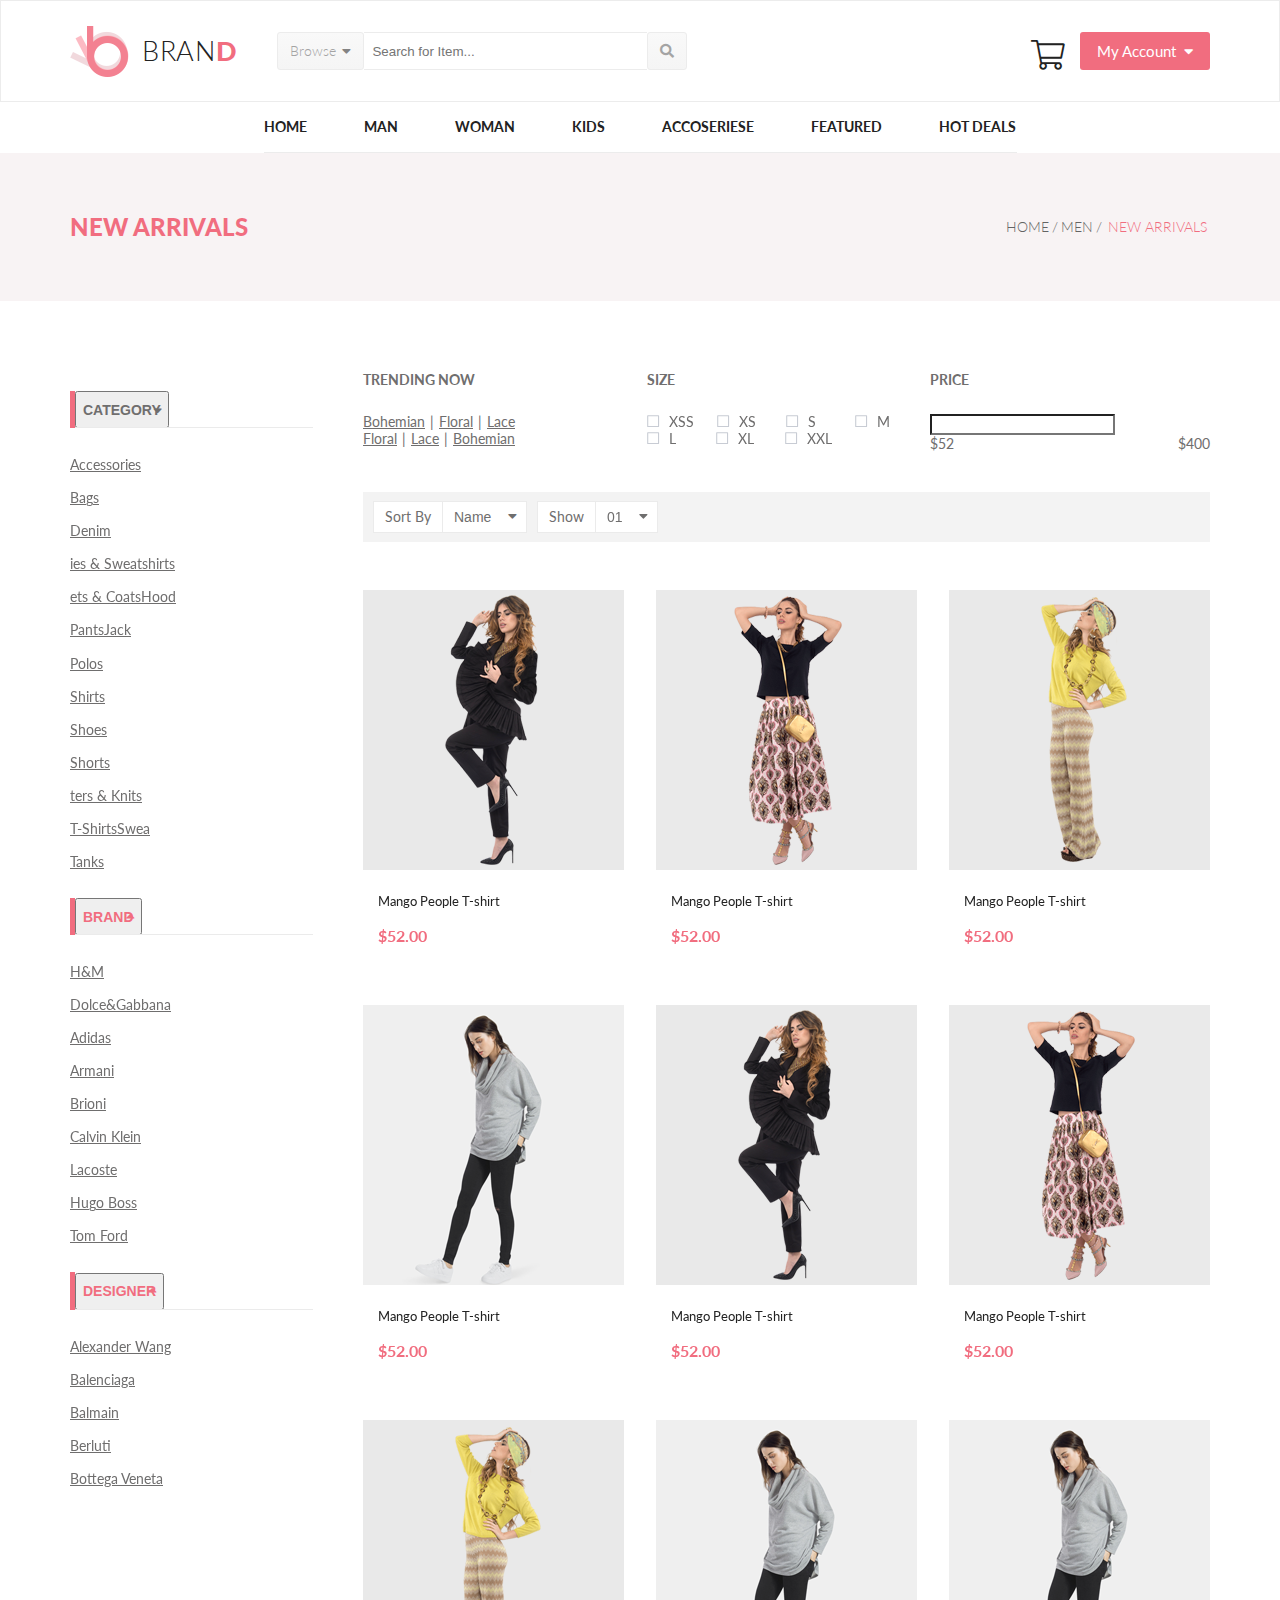
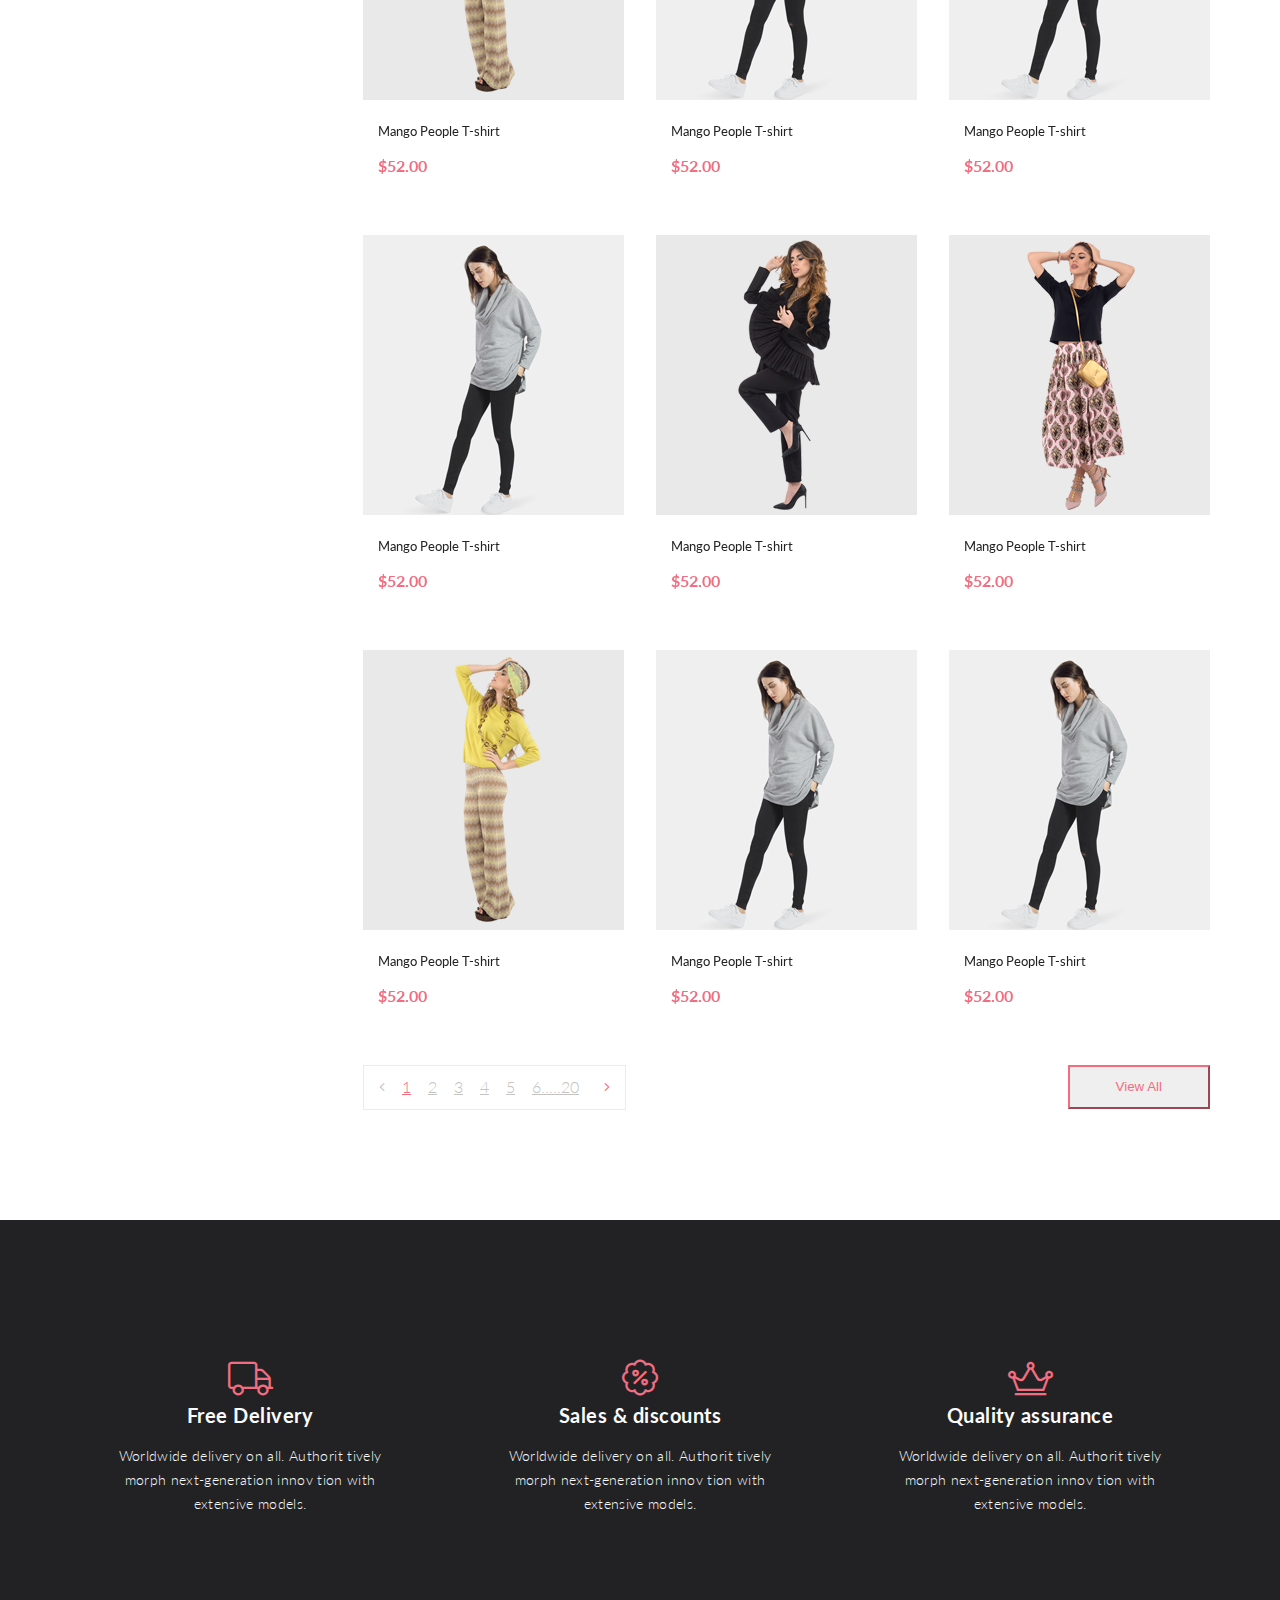
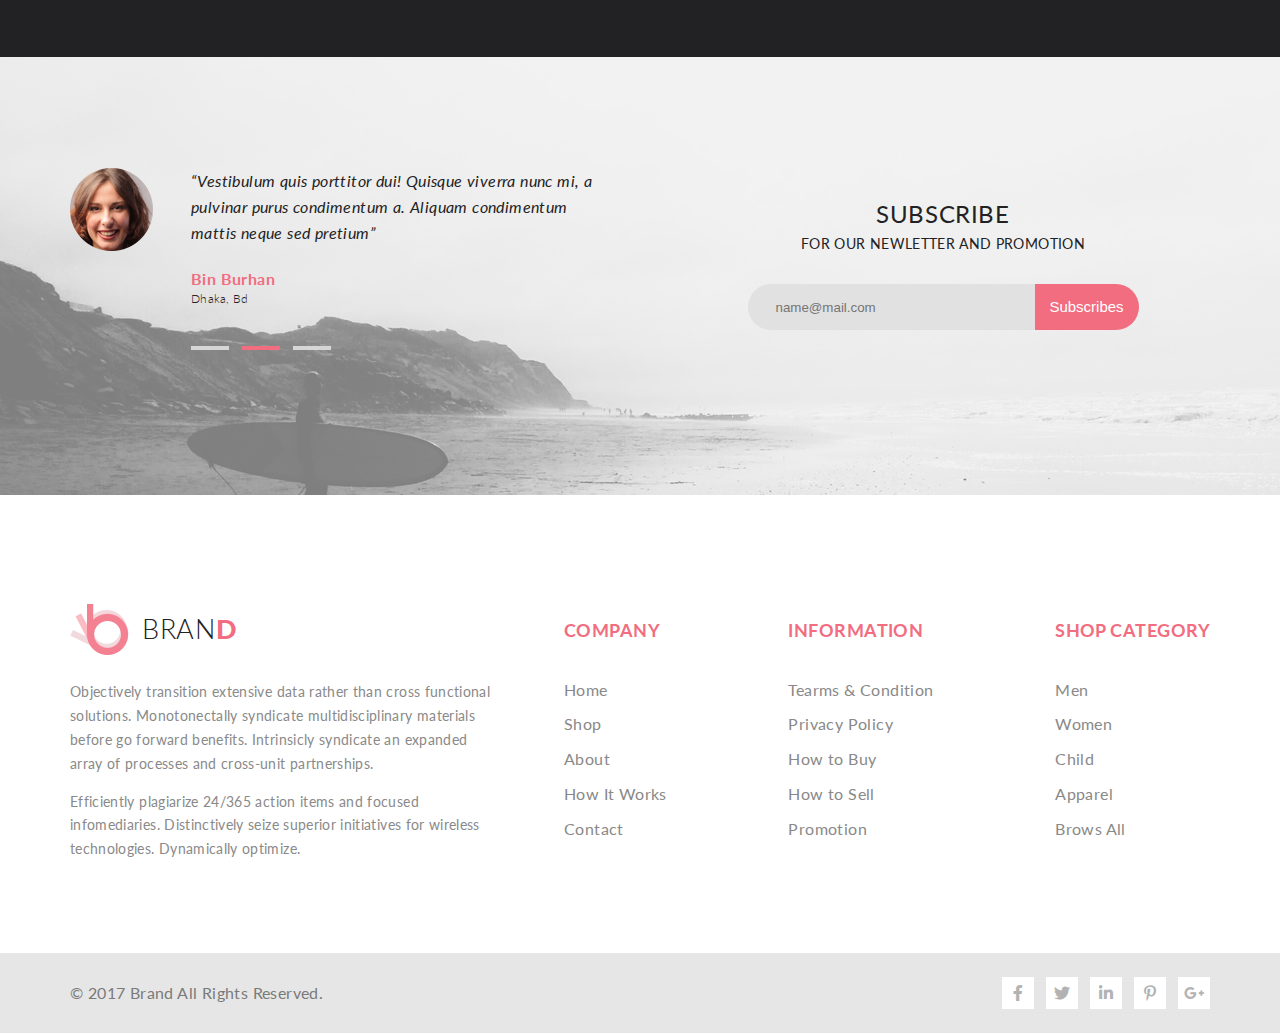
<file: product.html>
<!DOCTYPE html>
<html lang="en">
<head>
    <meta charset="UTF-8">
    <meta name="viewport"
          content="width=device-width, user-scalable=no">
    <meta http-equiv="X-UA-Compatible" content="ie=edge">
    <link rel="stylesheet" href="assets/css/all.css">
    <link rel="stylesheet" href="https://cdn.jsdelivr.net/npm/bootstrap@4.5.3/dist/css/bootstrap.min.css" integrity="sha384-TX8t27EcRE3e/ihU7zmQxVncDAy5uIKz4rEkgIXeMed4M0jlfIDPvg6uqKI2xXr2" crossorigin="anonymous">
    <link rel="stylesheet" href="assets/css/bootstrap-slider.min.css">
    <link rel="stylesheet" href="assets/css/main.css">

    <title>Brand Shop Online</title>
</head>
<body>
    <script src="https://code.jquery.com/jquery-3.5.1.slim.min.js" integrity="sha384-DfXdz2htPH0lsSSs5nCTpuj/zy4C+OGpamoFVy38MVBnE+IbbVYUew+OrCXaRkfj" crossorigin="anonymous"></script>
    <script src="https://cdn.jsdelivr.net/npm/bootstrap@4.5.3/dist/js/bootstrap.bundle.min.js" integrity="sha384-ho+j7jyWK8fNQe+A12Hb8AhRq26LrZ/JpcUGGOn+Y7RsweNrtN/tE3MoK7ZeZDyx" crossorigin="anonymous"></script>
    <script src="assets/js/bootstrap-slider.min.js"></script>
    <header>
        <div class="container">
        <div class="logo">
            <img src="assets/images/logo.png" alt="Logo" class="logo__image">
            <a href="index.html" class="logo__title">
                BRAN<span class="red-charachters">D</span>
            </a>

        </div>
        <div class="search">
            <a href='#' class="search__category search__btn">
                Browse
                <i class="fas fa-caret-down"></i>
            </a>
            <input type="text" class="search__input" placeholder="Search for Item...">
            <div class="search__btn">
                <i class="fas fa-search"></i>
            </div>

        </div>
        <div class="header_menu">
            <a href='shop_cart.html' class="header_menu__cart" target="_blank"><i class="fal fa-shopping-cart"></i></a>
            <a href='#' class="header_menu__btn">
                My Account
                <i class="fas fa-caret-down"></i>
            </a>
        </div>
    </div>
    </header>
    <nav class="container">
        <ul class="main_menu">
            <li><a href="index.html">HOME</a></li>
            <li><a href="#">MAN</a></li>
            <li><a href="#">WOMAN</a></li>
            <li><a href="#">KIDS</a></li>
            <li><a href="#">ACCOSERIESE</a></li>
            <li><a href="#">FEATURED</a></li>
            <li><a href="#">HOT DEALS</a></li>
        </ul>
    </nav>
    <main>
        <div class="breadcrumbs">
            <div class="container">
                <div class="breadcrumbs__left red-charachters">
                    NEW ARRIVALS
                </div>
                <div class="breadcrumbs__right">
                    <ul>
                        <li><a href="index.html">HOME</a><span>/</span></li>

                        <li><a href="#">MEN</a><span>/</span></li>
                        <li><span class="red-charachters">NEW ARRIVALS</span></li>
                    </ul>

                </div>
            </div>
        </div>
        <div class="products">
            <div class="container">
               <div class="products__left">
                   <div class="products__categories">
                       <div class="accordion" id="accordionExample">
                           <div class="card products__categories-title">
                               <div class="card-header" id="headingOne">
                                   <h2 class="mb-0">
                                       <button class="btn btn-link btn-block text-left" type="button" data-toggle="collapse" data-target="#collapseOne" aria-expanded="true" aria-controls="collapseOne">
                                           CATEGORY
                                           <i class="fas fa-caret-up"></i>
                                       </button>
                                   </h2>
                               </div>


                               <div id="collapseOne" class="collapse show" aria-labelledby="headingOne" data-parent="#accordionExample">
                                   <div class="card-body">
                                       <a href="#" class="products__category">Accessories</a>
                                       <a href="#" class="products__category">Bags</a>
                                       <a href="#" class="products__category">Denim</a>
                                       <a href="#" class="products__category">ies & Sweatshirts</a>
                                       <a href="#" class="products__category">ets & CoatsHood</a>
                                       <a href="#" class="products__category">PantsJack</a>
                                       <a href="#" class="products__category">Polos</a>
                                       <a href="#" class="products__category">Shirts</a>
                                       <a href="#" class="products__category">Shoes</a>
                                       <a href="#" class="products__category">Shorts</a>
                                       <a href="#" class="products__category">ters & Knits</a>
                                       <a href="#" class="products__category">T-ShirtsSwea</a>
                                       <a href="#" class="products__category">Tanks</a>
                                   </div>
                               </div>
                           </div>
                           <div class="card products__categories-title">
                               <div class="card-header" id="headingTwo">
                                   <h2 class="mb-0">
                                       <button class="btn btn-link btn-block text-left collapsed" type="button" data-toggle="collapse" data-target="#collapseTwo" aria-expanded="true" aria-controls="collapseTwo">
                                           BRAND
                                           <i class="fas fa-caret-up"></i>
                                       </button>
                                   </h2>
                               </div>


                               <div id="collapseTwo" class="collapse" aria-labelledby="headingOne" data-parent="#accordionExample">
                                   <div class="card-body">
                                       <a href="#" class="products__category">H&M</a>
                                       <a href="#" class="products__category">Dolce&Gabbana</a>
                                       <a href="#" class="products__category">Adidas</a>
                                       <a href="#" class="products__category">Armani</a>
                                       <a href="#" class="products__category">Brioni</a>
                                       <a href="#" class="products__category">Calvin Klein</a>
                                       <a href="#" class="products__category">Lacoste</a>
                                       <a href="#" class="products__category">Hugo Boss</a>
                                       <a href="#" class="products__category">Tom Ford</a>
                                   </div>
                               </div>
                           </div>
                           <div class="card products__categories-title">
                               <div class="card-header" id="headingThree">
                                   <h2 class="mb-0">
                                       <button class="btn btn-link btn-block text-left collapsed" type="button" data-toggle="collapse" data-target="#collapseThree" aria-expanded="true" aria-controls="collapseThree">
                                           DESIGNER
                                           <i class="fas fa-caret-up"></i>
                                       </button>
                                   </h2>
                               </div>


                               <div id="collapseThree" class="collapse" aria-labelledby="headingOne" data-parent="#accordionExample">
                                   <div class="card-body">
                                       <a href="#" class="products__category">Alexander Wang</a>
                                       <a href="#" class="products__category">Balenciaga</a>
                                       <a href="#" class="products__category">Balmain</a>
                                       <a href="#" class="products__category">Berluti</a>
                                       <a href="#" class="products__category">Bottega Veneta</a>
                                   </div>
                               </div>
                           </div>
                       </div>
                   </div>
               </div>
                <div class="products__right">
                    <div class="filter">
                        <div class="filter__trending filter__block">
                            <div class="filter__block-title">TRENDING NOW</div>
                            <div class="filter__block-body">
                                <a href="#">Bohemian</a>
                                <a href="#">Floral</a>
                                <a href="#">Lace</a>
                                <a href="#">Floral</a>
                                <a href="#">Lace</a>
                                <a href="#">Bohemian</a>
                            </div>
                        </div>
                        <div class="filter__size filter__block">
                            <div class="filter__block-title">SIZE</div>
                            <div class="filter__size-body">
                                <div class="filter__checkbox">
                                    <input type="checkbox" id="cbx" style="display: none;">
                                    <label for="cbx" class="check">
                                        <svg width="13px" height="13px" viewBox="0 0 18 18">
                                            <path d="M1,1 L16,1 L16,16 L16,16 L1,16 Z"></path>
                                            <polyline points="1 9 7 14 15 4"></polyline>
                                        </svg>
                                        XSS
                                    </label>
                                </div>
                                <div class="filter__checkbox">
                                    <input type="checkbox" id="cbx2" style="display: none;">
                                    <label for="cbx2" class="check">
                                        <svg width="13px" height="13px" viewBox="0 0 18 18">
                                            <path d="M1,1 L16,1 L16,16 L16,16 L1,16 Z"></path>
                                            <polyline points="1 9 7 14 15 4"></polyline>
                                        </svg>
                                        XS
                                    </label>
                                </div>
                                <div class="filter__checkbox">
                                    <input type="checkbox" id="cbx3" style="display: none;">
                                    <label for="cbx3" class="check">
                                        <svg width="13px" height="13px" viewBox="0 0 18 18">
                                            <path d="M1,1 L16,1 L16,16 L16,16 L1,16 Z"></path>
                                            <polyline points="1 9 7 14 15 4"></polyline>
                                        </svg>
                                        S
                                    </label>
                                </div>
                                <div class="filter__checkbox">
                                    <input type="checkbox" id="cbx4" style="display: none;">
                                    <label for="cbx4" class="check">
                                        <svg width="13px" height="13px" viewBox="0 0 18 18">
                                            <path d="M1,1 L16,1 L16,16 L16,16 L1,16 Z"></path>
                                            <polyline points="1 9 7 14 15 4"></polyline>
                                        </svg>
                                        M
                                    </label>
                                </div>
                                <div class="filter__checkbox">
                                    <input type="checkbox" id="cbx5" style="display: none;">
                                    <label for="cbx5" class="check">
                                        <svg width="13px" height="13px" viewBox="0 0 18 18">
                                            <path d="M1,1 L16,1 L16,16 L16,16 L1,16 Z"></path>
                                            <polyline points="1 9 7 14 15 4"></polyline>
                                        </svg>
                                        L
                                    </label>
                                </div>
                                <div class="filter__checkbox">
                                    <input type="checkbox" id="cbx6" style="display: none;">
                                    <label for="cbx6" class="check">
                                        <svg width="13px" height="13px" viewBox="0 0 18 18">
                                            <path d="M1,1 L16,1 L16,16 L16,16 L1,16 Z"></path>
                                            <polyline points="1 9 7 14 15 4"></polyline>
                                        </svg>
                                        XL
                                    </label>
                                </div>
                                <div class="filter__checkbox">
                                    <input type="checkbox" id="cbx7" style="display: none;">
                                    <label for="cbx7" class="check">
                                        <svg width="13px" height="13px" viewBox="0 0 18 18">
                                            <path d="M1,1 L16,1 L16,16 L16,16 L1,16 Z"></path>
                                            <polyline points="1 9 7 14 15 4"></polyline>
                                        </svg>
                                        XXL
                                    </label>
                                </div>
                            </div>
                        </div>
                        <div class="filter__price filter__block">
                            <div class="filter__block-title">PRICE</div>
                            <input
                                    type="text"
                                    name="somename"
                                    data-provide="slider"
                                    data-slider-step="5"
                                    data-slider-tooltip="hide"
                                    range="true"
                                    id="ex2"
                                    class="span2"
                                    value=""
                                    data-slider-min="10"
                                    data-slider-max="1000"
                                    data-slider-value="[250,450]"
                            >
                            <div class="filter__price-values">
                                <span class="filter__price-value">$52</span>
                                <span class="filter__price-value">$400</span>
                            </div>
                        </div>
                    </div>
                    <div class="sorter">
                        <div class="sorter__items">
                            <div class="sorter__selector">
                                <div class="sorter__selector-label">
                                    Sort By
                                </div>
                                <select name="sort_by" id="sort_by">
                                    <option>Name</option>
                                    <option>Size</option>
                                    <option>Color</option>
                                    <option>Brand</option>
                                    <option>Date</option>
                                </select>
                                <i class="fas fa-caret-down"></i>
                            </div>
                            <div class="sorter__selector">
                                <div class="sorter__selector-label">
                                    Show
                                </div>
                                <select name="show" id="show">
                                    <option>01</option>
                                    <option>02</option>
                                    <option>03</option>
                                    <option>04</option>
                                    <option>05</option>
                                    <option>06</option>
                                    <option>07</option>
                                    <option>08</option>
                                    <option>09</option>
                                    <option>10</option>
                                </select>
                                <i class="fas fa-caret-down"></i>
                            </div>
                        </div>
                    </div>
                    <div class="catalog__items">
                        <a class="catalog__item" href="#">
                            <img src="assets/images/relevant_img1.png" alt="Image 1" class="catalog__item-image">
                            <h2 class="catalog__item-title">Mango  People  T-shirt</h2>
                            <div class="catalog__item-price red-charachters">$52.00</div>
                            <div class="catalog__dark-placeholder">
                                <div class="catalog__cart-btn">
                                    <i class="fal fa-shopping-cart"></i> Add to Cart
                                </div>
                            </div>
                        </a>
                        <a class="catalog__item" href="#">
                            <img src="assets/images/relevant_img2.png" alt="Image 2" class="catalog__item-image">
                            <div class="catalog__item-title">Mango  People  T-shirt</div>
                            <div class="catalog__item-price red-charachters">$52.00</div>
                            <div class="catalog__dark-placeholder">
                                <div class="catalog__cart-btn">
                                    <i class="fal fa-shopping-cart"></i> Add to Cart
                                </div>
                            </div>
                        </a>
                        <a class="catalog__item" href="#">
                            <img src="assets/images/relevant_img3.png" alt="Image 3" class="catalog__item-image">
                            <div class="catalog__item-title">Mango  People  T-shirt</div>
                            <div class="catalog__item-price red-charachters">$52.00</div>
                            <div class="catalog__dark-placeholder">
                                <div class="catalog__cart-btn">
                                    <i class="fal fa-shopping-cart"></i> Add to Cart
                                </div>
                            </div>
                        </a>
                        <a class="catalog__item" href="#">
                            <img src="assets/images/relevant_img4.png" alt="Image 4" class="catalog__item-image">
                            <div class="catalog__item-title">Mango  People  T-shirt</div>
                            <div class="catalog__item-price red-charachters">$52.00</div>
                            <div class="catalog__dark-placeholder">
                                <div class="catalog__cart-btn">
                                    <i class="fal fa-shopping-cart"></i> Add to Cart
                                </div>
                            </div>
                        </a>
                        <a class="catalog__item" href="#">
                            <img src="assets/images/relevant_img1.png" alt="Image 1" class="catalog__item-image">
                            <h2 class="catalog__item-title">Mango  People  T-shirt</h2>
                            <div class="catalog__item-price red-charachters">$52.00</div>
                            <div class="catalog__dark-placeholder">
                                <div class="catalog__cart-btn">
                                    <i class="fal fa-shopping-cart"></i> Add to Cart
                                </div>
                            </div>
                        </a>
                        <a class="catalog__item" href="#">
                            <img src="assets/images/relevant_img2.png" alt="Image 2" class="catalog__item-image">
                            <div class="catalog__item-title">Mango  People  T-shirt</div>
                            <div class="catalog__item-price red-charachters">$52.00</div>
                            <div class="catalog__dark-placeholder">
                                <div class="catalog__cart-btn">
                                    <i class="fal fa-shopping-cart"></i> Add to Cart
                                </div>
                            </div>
                        </a>
                        <a class="catalog__item" href="#">
                            <img src="assets/images/relevant_img3.png" alt="Image 3" class="catalog__item-image">
                            <div class="catalog__item-title">Mango  People  T-shirt</div>
                            <div class="catalog__item-price red-charachters">$52.00</div>
                            <div class="catalog__dark-placeholder">
                                <div class="catalog__cart-btn">
                                    <i class="fal fa-shopping-cart"></i> Add to Cart
                                </div>
                            </div>
                        </a>
                        <a class="catalog__item" href="#">
                            <img src="assets/images/relevant_img4.png" alt="Image 4" class="catalog__item-image">
                            <div class="catalog__item-title">Mango  People  T-shirt</div>
                            <div class="catalog__item-price red-charachters">$52.00</div>
                            <div class="catalog__dark-placeholder">
                                <div class="catalog__cart-btn">
                                    <i class="fal fa-shopping-cart"></i> Add to Cart
                                </div>
                            </div>
                        </a>
                        <a class="catalog__item" href="#">
                            <img src="assets/images/relevant_img4.png" alt="Image 4" class="catalog__item-image">
                            <div class="catalog__item-title">Mango  People  T-shirt</div>
                            <div class="catalog__item-price red-charachters">$52.00</div>
                            <div class="catalog__dark-placeholder">
                                <div class="catalog__cart-btn">
                                    <i class="fal fa-shopping-cart"></i> Add to Cart
                                </div>
                            </div>
                        </a>
                        <a class="catalog__item" href="#">
                            <img src="assets/images/relevant_img4.png" alt="Image 4" class="catalog__item-image">
                            <div class="catalog__item-title">Mango  People  T-shirt</div>
                            <div class="catalog__item-price red-charachters">$52.00</div>
                            <div class="catalog__dark-placeholder">
                                <div class="catalog__cart-btn">
                                    <i class="fal fa-shopping-cart"></i> Add to Cart
                                </div>
                            </div>
                        </a>
                        <a class="catalog__item" href="#">
                            <img src="assets/images/relevant_img1.png" alt="Image 1" class="catalog__item-image">
                            <h2 class="catalog__item-title">Mango  People  T-shirt</h2>
                            <div class="catalog__item-price red-charachters">$52.00</div>
                            <div class="catalog__dark-placeholder">
                                <div class="catalog__cart-btn">
                                    <i class="fal fa-shopping-cart"></i> Add to Cart
                                </div>
                            </div>
                        </a>
                        <a class="catalog__item" href="#">
                            <img src="assets/images/relevant_img2.png" alt="Image 2" class="catalog__item-image">
                            <div class="catalog__item-title">Mango  People  T-shirt</div>
                            <div class="catalog__item-price red-charachters">$52.00</div>
                            <div class="catalog__dark-placeholder">
                                <div class="catalog__cart-btn">
                                    <i class="fal fa-shopping-cart"></i> Add to Cart
                                </div>
                            </div>
                        </a>
                        <a class="catalog__item" href="#">
                            <img src="assets/images/relevant_img3.png" alt="Image 3" class="catalog__item-image">
                            <div class="catalog__item-title">Mango  People  T-shirt</div>
                            <div class="catalog__item-price red-charachters">$52.00</div>
                            <div class="catalog__dark-placeholder">
                                <div class="catalog__cart-btn">
                                    <i class="fal fa-shopping-cart"></i> Add to Cart
                                </div>
                            </div>
                        </a>
                        <a class="catalog__item" href="#">
                            <img src="assets/images/relevant_img4.png" alt="Image 4" class="catalog__item-image">
                            <div class="catalog__item-title">Mango  People  T-shirt</div>
                            <div class="catalog__item-price red-charachters">$52.00</div>
                            <div class="catalog__dark-placeholder">
                                <div class="catalog__cart-btn">
                                    <i class="fal fa-shopping-cart"></i> Add to Cart
                                </div>
                            </div>
                        </a>
                        <a class="catalog__item" href="#">
                            <img src="assets/images/relevant_img4.png" alt="Image 4" class="catalog__item-image">
                            <div class="catalog__item-title">Mango  People  T-shirt</div>
                            <div class="catalog__item-price red-charachters">$52.00</div>
                            <div class="catalog__dark-placeholder">
                                <div class="catalog__cart-btn">
                                    <i class="fal fa-shopping-cart"></i> Add to Cart
                                </div>
                            </div>
                        </a>
                    </div>
                    <div class="catalog__footer">
                        <div class="pagination">
                            <i class="far fa-angle-left"></i>
                            <a href="#" class="pagination__page active">1</a>
                            <a href="#" class="pagination__page">2</a>
                            <a href="#" class="pagination__page">3</a>
                            <a href="#" class="pagination__page">4</a>
                            <a href="#" class="pagination__page">5</a>
                            <a href="#" class="pagination__page">6</a>
                            <a href="#" class="pagination__page max-value">20</a>
                            <i class="far fa-angle-right active"></i>
                        </div>
                        <button class="btn btn-outline-danger">View All</button>
                    </div>

                </div>
            </div>
        </div>
        <div class="inform-board">
            <div class="information__content horizontal">
                <div class="information__item">
                    <i class="fal fa-truck"></i>
                    <div class="information__description">
                        <div class="information__title">Free Delivery</div>
                        <div class="information__subtitle">Worldwide delivery on all. Authorit tively morph next-generation innov tion with extensive models.</div>
                    </div>
                </div>
                <div class="information__item">
                    <i class="fal fa-badge-percent"></i>
                    <div class="information__description">
                        <div class="information__title">Sales & discounts</div>
                        <div class="information__subtitle">Worldwide delivery on all. Authorit tively morph next-generation innov tion with extensive models.</div>
                    </div>
                </div>
                <div class="information__item">
                    <i class="fal fa-crown"></i>
                    <div class="information__description">
                        <div class="information__title">Quality assurance</div>
                        <div class="information__subtitle">Worldwide delivery on all. Authorit tively morph next-generation innov tion with extensive models.</div>
                    </div>
                </div>
            </div>
        </div>
        <div class="subscribes">
            <div class="container">
                <div class="subscribes__left">
                    <img src="assets/images/subcribse_avatar.png" alt="Avatar" class="subscribes__avatar">
                    <div class="subscribes__left-content">
                        <div class="subscribes__left-description">
                            “Vestibulum quis porttitor dui! Quisque viverra nunc mi,
                            a pulvinar purus condimentum a. Aliquam condimentum mattis neque sed pretium”
                        </div>
                        <div class="subscribes__left-autor">
                            <span class="red-charachters">Bin Burhan</span>
                            Dhaka, Bd
                        </div>
                        <div class="subscribes__left-marks">
                            <div class="subscribes__left-mark"></div>
                            <div class="subscribes__left-mark active"></div>
                            <div class="subscribes__left-mark"></div>
                        </div>
                    </div>
                </div>
                <div class="subscribes__right">
                    <div class="subscribes__right-title">SUBSCRIBE</div>
                    <div class="subscribes__right-subtitle">FOR OUR NEWLETTER AND PROMOTION</div>
                    <form class="input__wrapper" action="">
                        <input type="email" placeholder="name@mail.com" pattern="^([A-z0-9_.-]{1,})@([A-z0-9_.-]{1,}).([A-z]{2,8})$">
                        <button type="submit" class="subscribes__submit btn_red"><span>Subscribes</span></button>
                    </form>

                </div>
            </div>
        </div>
    </main>
    <footer>
        <div class="footer__body">
            <div class="container">
                <div class="footer__body-left">
                    <div class="logo">
                        <img src="assets/images/logo.png" alt="Logo" class="logo__image">
                        <a href="#" class="logo__title">
                            BRAN<span class="red-charachters">D</span>
                        </a>

                    </div>
                    <div class="footer__description">
                        <p>Objectively transition extensive data rather than cross functional solutions.
                            Monotonectally syndicate multidisciplinary materials before go forward benefits.
                            Intrinsicly syndicate an expanded array of processes and cross-unit partnerships.
                        </p>
                        <p>
                        Efficiently plagiarize 24/365 action items and focused infomediaries.
                        Distinctively seize superior initiatives for wireless technologies. Dynamically optimize.
                        </p>
                    </div>
                </div>
                <div class="footer__body-right">
                    <div class="footer__menu">
                        <div class="footer__menu-title red-charachters">COMPANY</div>
                        <ul>
                            <li><a href="#">Home</a></li>
                            <li><a href="#">Shop</a></li>
                            <li><a href="#">About</a></li>
                            <li><a href="#">How It Works</a></li>
                            <li><a href="#">Contact</a></li>
                        </ul>
                    </div>
                    <div class="footer__menu">
                        <div class="footer__menu-title red-charachters">INFORMATION</div>
                        <ul>
                            <li><a href="#">Tearms & Condition</a></li>
                            <li><a href="#">Privacy Policy</a></li>
                            <li><a href="#">How to Buy</a></li>
                            <li><a href="#">How to Sell</a></li>
                            <li><a href="#">Promotion</a></li>
                        </ul>
                    </div>
                    <div class="footer__menu">
                        <div class="footer__menu-title red-charachters">SHOP CATEGORY</div>
                        <ul>
                            <li><a href="#">Men</a></li>
                            <li><a href="#">Women</a></li>
                            <li><a href="#">Child</a></li>
                            <li><a href="#">Apparel</a></li>
                            <li><a href="#">Brows All</a></li>
                        </ul>
                    </div>
                </div>
            </div>
        </div>
        <div class="footer__bottom">
            <div class="container">
                <div class="copyright">&copy; 2017  Brand  All Rights Reserved.</div>
                <div class="social">
                    <a class="social__icon">
                        <i class="fab fa-facebook-f"></i>
                    </a>
                    <a class="social__icon">
                        <i class="fab fa-twitter"></i>
                    </a>
                    <a class="social__icon">
                        <i class="fab fa-linkedin-in"></i>
                    </a>
                    <a class="social__icon">
                        <i class="fab fa-pinterest-p"></i>
                    </a>
                    <a class="social__icon">
                        <i class="fab fa-google-plus-g"></i>
                    </a>
                </div>
            </div>
        </div>
    </footer>
</body>
</html>
</file>
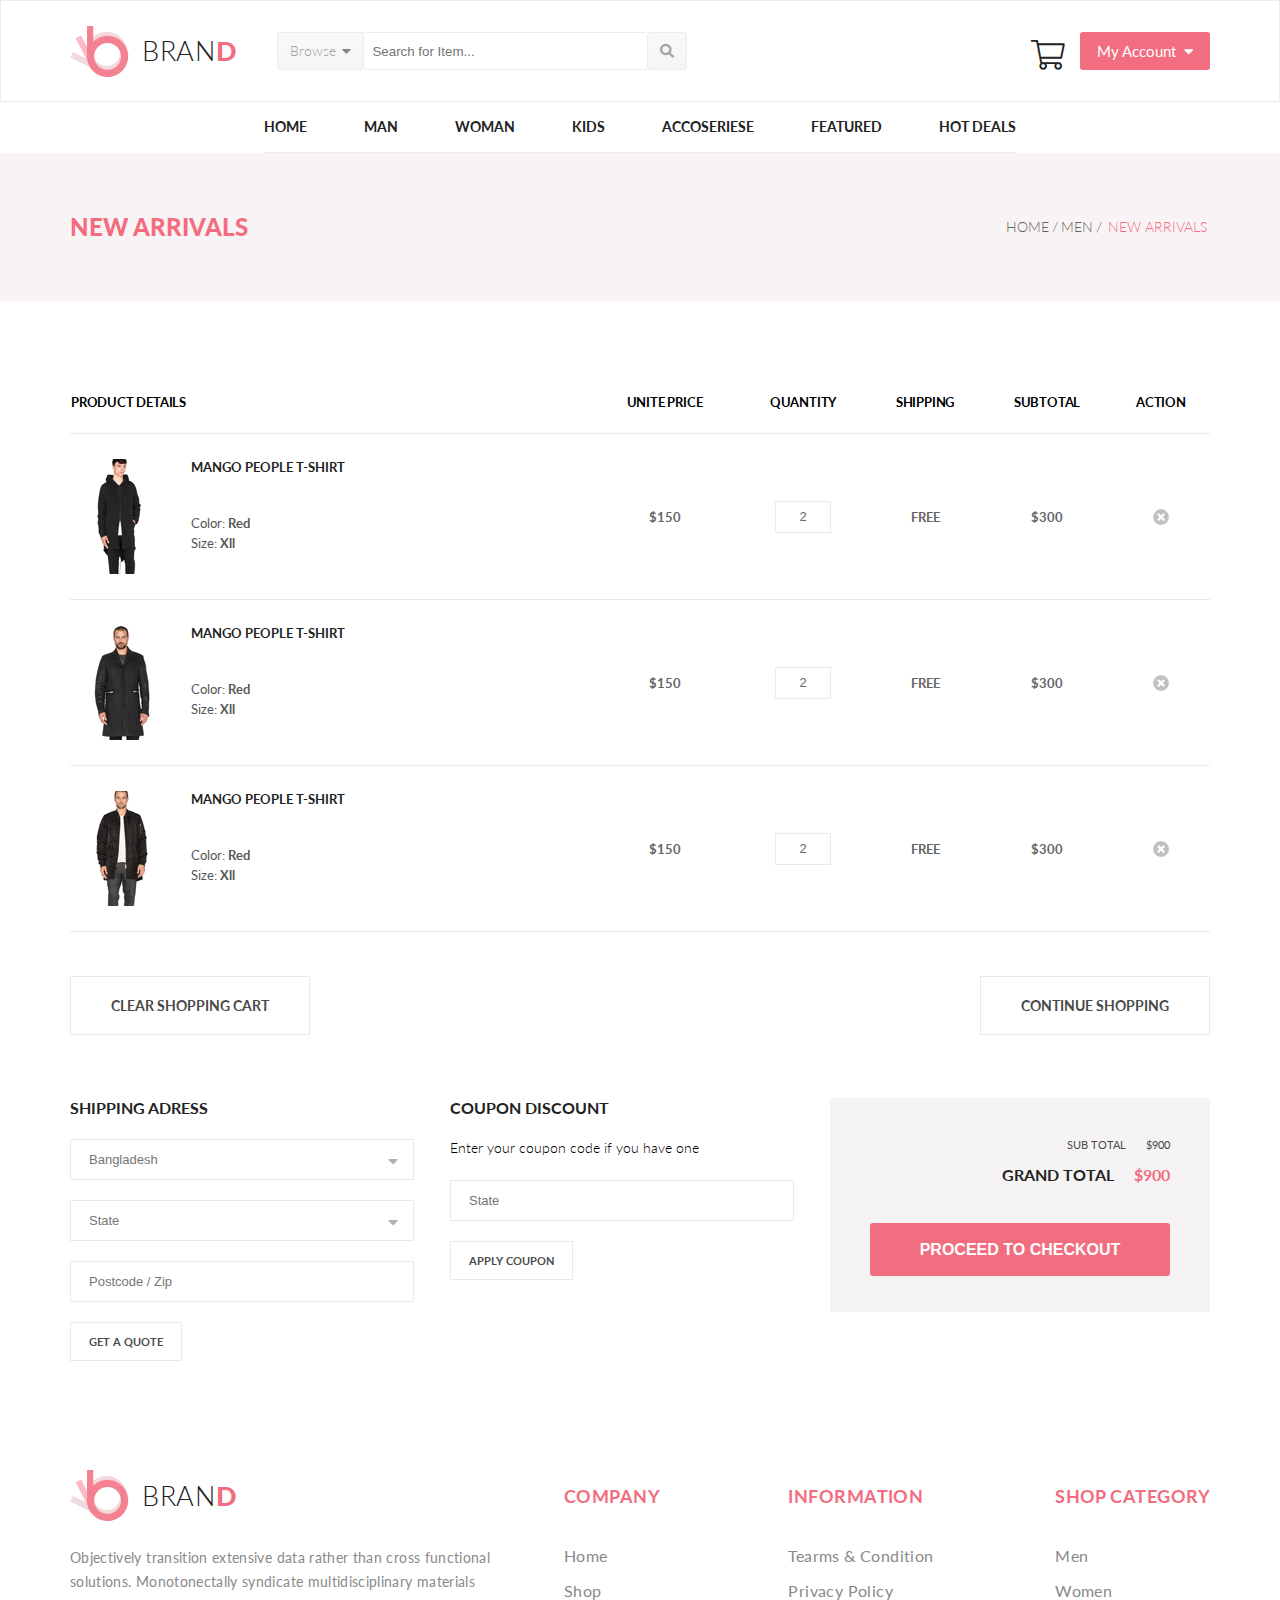
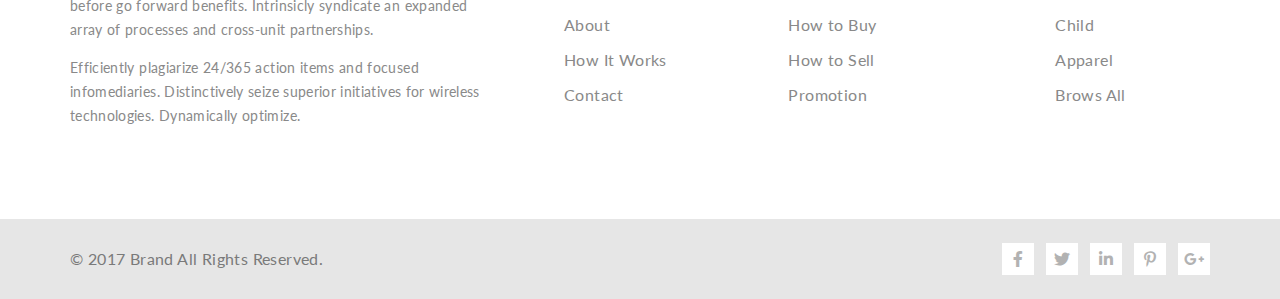
<file: shop_cart.html>
<!doctype html>
<html lang="en">
<head>
    <meta charset="UTF-8">
    <meta name="viewport"
          content="width=device-width, user-scalable=no, initial-scale=1.0, maximum-scale=1.0, minimum-scale=1.0">
    <meta http-equiv="X-UA-Compatible" content="ie=edge">
    <link rel="stylesheet" href="assets/css/all.css">
    <link rel="stylesheet" href="assets/css/main.css">
    <title>Brand Shop Online</title>
</head>
<body>
    <header>
        <div class="container">
        <div class="logo">
            <img src="assets/images/logo.png" alt="Logo" class="logo__image">
            <a href="index.html" class="logo__title">
                BRAN<span class="red-charachters">D</span>
            </a>

        </div>
        <div class="search">
            <a href='#' class="search__category search__btn">
                Browse
                <i class="fas fa-caret-down"></i>
            </a>
            <input type="text" class="search__input" placeholder="Search for Item...">
            <div class="search__btn">
                <i class="fas fa-search"></i>
            </div>

        </div>
        <div class="header_menu">
            <a href='shop_cart.html' class="header_menu__cart" target="_blank"><i class="fal fa-shopping-cart"></i></a>
            <a href='#' class="header_menu__btn">
                My Account
                <i class="fas fa-caret-down"></i>
            </a>
        </div>
    </div>
    </header>
    <nav class="container">
        <ul class="main_menu">
            <li><a href="index.html">HOME</a></li>
            <li><a href="#">MAN</a></li>
            <li><a href="single_page.html">WOMAN</a></li>
            <li><a href="#">KIDS</a></li>
            <li><a href="#">ACCOSERIESE</a></li>
            <li><a href="#">FEATURED</a></li>
            <li><a href="#">HOT DEALS</a></li>
        </ul>
    </nav>
    <main>
        <div class="breadcrumbs">
            <div class="container">
                <div class="breadcrumbs__left red-charachters">
                    NEW ARRIVALS
                </div>
                <div class="breadcrumbs__right">
                    <ul>
                        <li><a href="index.html">HOME</a><span>/</span></li>

                        <li><a href="#">MEN</a><span>/</span></li>
                        <li><span class="red-charachters">NEW ARRIVALS</span></li>
                    </ul>

                </div>
            </div>
        </div>
        <div class="cart_items">
            <div class="container">
                <table>
                    <thead>
                    <tr>
                        <th>
                            <div class="cart_items__title">
                                PRODUCT DETAILS
                            </div>
                        </th>
                        <th>
                            <div class="cart_items__title">
                                UNITE PRICE
                            </div>
                        </th>
                        <th>
                            <div class="cart_items__title">
                                QUANTITY
                            </div>
                        </th>
                        <th>
                            <div class="cart_items__title">
                                SHIPPING
                            </div>
                        </th>
                        <th>
                            <div class="cart_items__title">
                                SUBTOTAL
                            </div>
                        </th>
                        <th>
                            <div class="cart_items__title">
                                ACTION
                            </div>
                        </th>
                    </tr>
                    </thead>
                    <tbody>
                        <tr>
                            <th>
                                <div class="cart_items__details">
                                    <img src="assets/images/cart_img1.png" alt="Img1" class="cart_items__preview">
                                    <div class="cart_items__descriptions">
                                        <div class="cart_items__item-title">MANGO  PEOPLE  T-SHIRT</div>
                                        <div class="cart_items__item-color">Color:   <b>Red</b></div>
                                        <div class="cart_items__item-size">Size:   <b>Xll</b></div>
                                    </div>
                                </div>
                            </th>
                            <th>
                                <div class="cart_items__text">$150</div>
                            </th>
                            <th>
                                <input class="cart_items__count" value="2" />
                            </th>
                            <th><div class="cart_items__text">FREE</div></th>
                            <th><div class="cart_items__text">$300</div></th>
                            <th>
                                <i class="fas fa-times-circle"></i>
                            </th>
                        </tr>
                        <tr>
                            <th>
                                <div class="cart_items__details">
                                    <img src="assets/images/cart_img2.png" alt="Img2" class="cart_items__preview">
                                    <div class="cart_items__descriptions">
                                        <div class="cart_items__item-title">MANGO  PEOPLE  T-SHIRT</div>
                                        <div class="cart_items__item-color">Color:   <b>Red</b></div>
                                        <div class="cart_items__item-size">Size:   <b>Xll</b></div>
                                    </div>
                                </div>
                            </th>
                            <th>
                                <div class="cart_items__text">$150</div>
                            </th>
                            <th>
                                <input type="text" class="cart_items__count" value="2" />
                            </th>
                            <th><div class="cart_items__text">FREE</div></th>
                            <th><div class="cart_items__text">$300</div></th>
                            <th>
                                <i class="fas fa-times-circle"></i>
                            </th>
                        </tr>
                        <tr>
                            <th>
                                <div class="cart_items__details">
                                    <img src="assets/images/cart_img3.png" alt="Img3" class="cart_items__preview">
                                    <div class="cart_items__descriptions">
                                        <div class="cart_items__item-title">MANGO  PEOPLE  T-SHIRT</div>
                                        <div class="cart_items__item-color">Color:   <b>Red</b></div>
                                        <div class="cart_items__item-size">Size:   <b>Xll</b></div>
                                    </div>
                                </div>
                            </th>
                            <th>
                                <div class="cart_items__text">$150</div>
                            </th>
                            <th>
                                <input type="text" class="cart_items__count" value="2" />
                            </th>
                            <th><div class="cart_items__text">FREE</div></th>
                            <th><div class="cart_items__text">$300</div></th>
                            <th>
                                <i class="fas fa-times-circle"></i>
                            </th>
                        </tr>
                    </tbody>
                </table>
                <div class="cart_items__navigations">
                    <a href='#' class="cart_items__navigation_buttons">CLEAR SHOPPING CART</a>
                    <a href='#' class="cart_items__navigation_buttons">CONTINUE SHOPPING</a>
                </div>
            </div>
        </div>
        <form class="buy_form" action="">
            <div class="container">
                <fieldset>
                    <div class="buy_form__left">
                            <div class="buy_form__title">SHIPPING ADRESS</div>
                            <div class="buy_form__city_wrapper">
                                <input required class="buy_form__city" type="text" list="states" placeholder="Bangladesh"/>
                                <i class="fas fa-caret-down"></i>
                            </div>
                            <div class="buy_form__state_wrapper">
                                <input required class="buy_form__state" type="text" list="states" placeholder="State" />
                                <i class="fas fa-caret-down"></i>
                            </div>
                            <datalist id="states">
                                <option value="BG">Bangladesh</option>
                                <option value="AL">Alabama</option>
                                <option value="AK">Alaska</option>
                                <option value="AZ">Arizona</option>
                                <option value="AR">Arkansas</option>
                                <option value="CA">California</option>
                                <option value="CO">Colorado</option>
                                <option value="CT">Connecticut</option>
                                <option value="DE">Delaware</option>
                                <option value="DC">Dist of Columbia</option>
                                <option value="FL">Florida</option>
                                <option value="GA">Georgia</option>
                                <option value="HI">Hawaii</option>
                                <option value="ID">Idaho</option>
                                <option value="IL">Illinois</option>
                                <option value="IN">Indiana</option>
                                <option value="IA">Iowa</option>
                                <option value="KS">Kansas</option>
                                <option value="KY">Kentucky</option>
                                <option value="LA">Louisiana</option>
                                <option value="ME">Maine</option>
                                <option value="MD">Maryland</option>
                                <option value="MA">Massachusetts</option>
                                <option value="MI">Michigan</option>
                                <option value="MN">Minnesota</option>
                                <option value="MS">Mississippi</option>
                                <option value="MO">Missouri</option>
                                <option value="MT">Montana</option>
                                <option value="NE">Nebraska</option>
                                <option value="NV">Nevada</option>
                                <option value="NH">New Hampshire</option>
                                <option value="NJ">New Jersey</option>
                                <option value="NM">New Mexico</option>
                                <option value="NY">New York</option>
                                <option value="NC">North Carolina</option>
                                <option value="ND">North Dakota</option>
                                <option value="OH">Ohio</option>
                                <option value="OK">Oklahoma</option>
                                <option value="OR">Oregon</option>
                                <option value="PA">Pennsylvania</option>
                                <option value="RI">Rhode Island</option>
                                <option value="SC">South Carolina</option>
                                <option value="SD">South Dakota</option>
                                <option value="TN">Tennessee</option>
                                <option value="TX">Texas</option>
                                <option value="UT">Utah</option>
                                <option value="VT">Vermont</option>
                                <option value="VA">Virginia</option>
                                <option value="WA">Washington</option>
                                <option value="WV">West Virginia</option>
                                <option value="WI">Wisconsin</option>
                                <option value="WY">Wyoming</option>
                            </datalist>
                            <input required class="buy_form__zip" type="text" placeholder="Postcode / Zip" />
                            <a href="#" class="buy_form__save">GET A QUOTE</a>
                    </div>
                </fieldset>
                <fieldset>
                    <div class="buy_form__middle">
                            <div class="buy_form__title">COUPON  DISCOUNT</div>
                            <div class="buy_form__subtitle">Enter your coupon code if you have one</div>
                            <input required class="buy_form__state" type="text" placeholder="State" />
                            <a href="#" class="buy_form__save">APPLY COUPON</a>
                    </div>
                </fieldset>
                <fieldset>
                    <div class="buy_form__right">
                        <div class="buy_form__subtotal">
                            <div class="buy_form__subtotal_title">SUB TOTAL</div>
                            <div class="buy_form__subtotal_count">$900</div>
                        </div>
                        <div class="buy_form__grandtotal">
                            <div class="buy_form__grandtotal_title">GRAND TOTAL</div>
                            <div class="buy_form__grandtotal_count red-charachters ">$900</div>
                        </div>
                        <div class="buy_form__devider"></div>

                        <button type="submit" class="buy_form__submit btn_red"/>PROCEED TO CHECKOUT</button>
                    </div>
                </fieldset>
            </div>
        </form>
    </main>
    <footer>
        <div class="footer__body">
            <div class="container">
                <div class="footer__body-left">
                    <div class="logo">
                        <img src="assets/images/logo.png" alt="Logo" class="logo__image">
                        <a href="#" class="logo__title">
                            BRAN<span class="red-charachters">D</span>
                        </a>

                    </div>
                    <div class="footer__description">
                        <p>Objectively transition extensive data rather than cross functional solutions.
                            Monotonectally syndicate multidisciplinary materials before go forward benefits.
                            Intrinsicly syndicate an expanded array of processes and cross-unit partnerships.
                        </p>
                        <p>
                        Efficiently plagiarize 24/365 action items and focused infomediaries.
                        Distinctively seize superior initiatives for wireless technologies. Dynamically optimize.
                        </p>
                    </div>
                </div>
                <div class="footer__body-right">
                    <div class="footer__menu">
                        <div class="footer__menu-title red-charachters">COMPANY</div>
                        <ul>
                            <li><a href="#">Home</a></li>
                            <li><a href="#">Shop</a></li>
                            <li><a href="#">About</a></li>
                            <li><a href="#">How It Works</a></li>
                            <li><a href="#">Contact</a></li>
                        </ul>
                    </div>
                    <div class="footer__menu">
                        <div class="footer__menu-title red-charachters">INFORMATION</div>
                        <ul>
                            <li><a href="#">Tearms & Condition</a></li>
                            <li><a href="#">Privacy Policy</a></li>
                            <li><a href="#">How to Buy</a></li>
                            <li><a href="#">How to Sell</a></li>
                            <li><a href="#">Promotion</a></li>
                        </ul>
                    </div>
                    <div class="footer__menu">
                        <div class="footer__menu-title red-charachters">SHOP CATEGORY</div>
                        <ul>
                            <li><a href="#">Men</a></li>
                            <li><a href="#">Women</a></li>
                            <li><a href="#">Child</a></li>
                            <li><a href="#">Apparel</a></li>
                            <li><a href="#">Brows All</a></li>
                        </ul>
                    </div>
                </div>
            </div>
        </div>
        <div class="footer__bottom">
            <div class="container">
                <div class="copyright">&copy; 2017  Brand  All Rights Reserved.</div>
                <div class="social">
                    <a class="social__icon">
                        <i class="fab fa-facebook-f"></i>
                    </a>
                    <a class="social__icon">
                        <i class="fab fa-twitter"></i>
                    </a>
                    <a class="social__icon">
                        <i class="fab fa-linkedin-in"></i>
                    </a>
                    <a class="social__icon">
                        <i class="fab fa-pinterest-p"></i>
                    </a>
                    <a class="social__icon">
                        <i class="fab fa-google-plus-g"></i>
                    </a>
                </div>
            </div>
        </div>
    </footer>
</body>
</html>
</file>
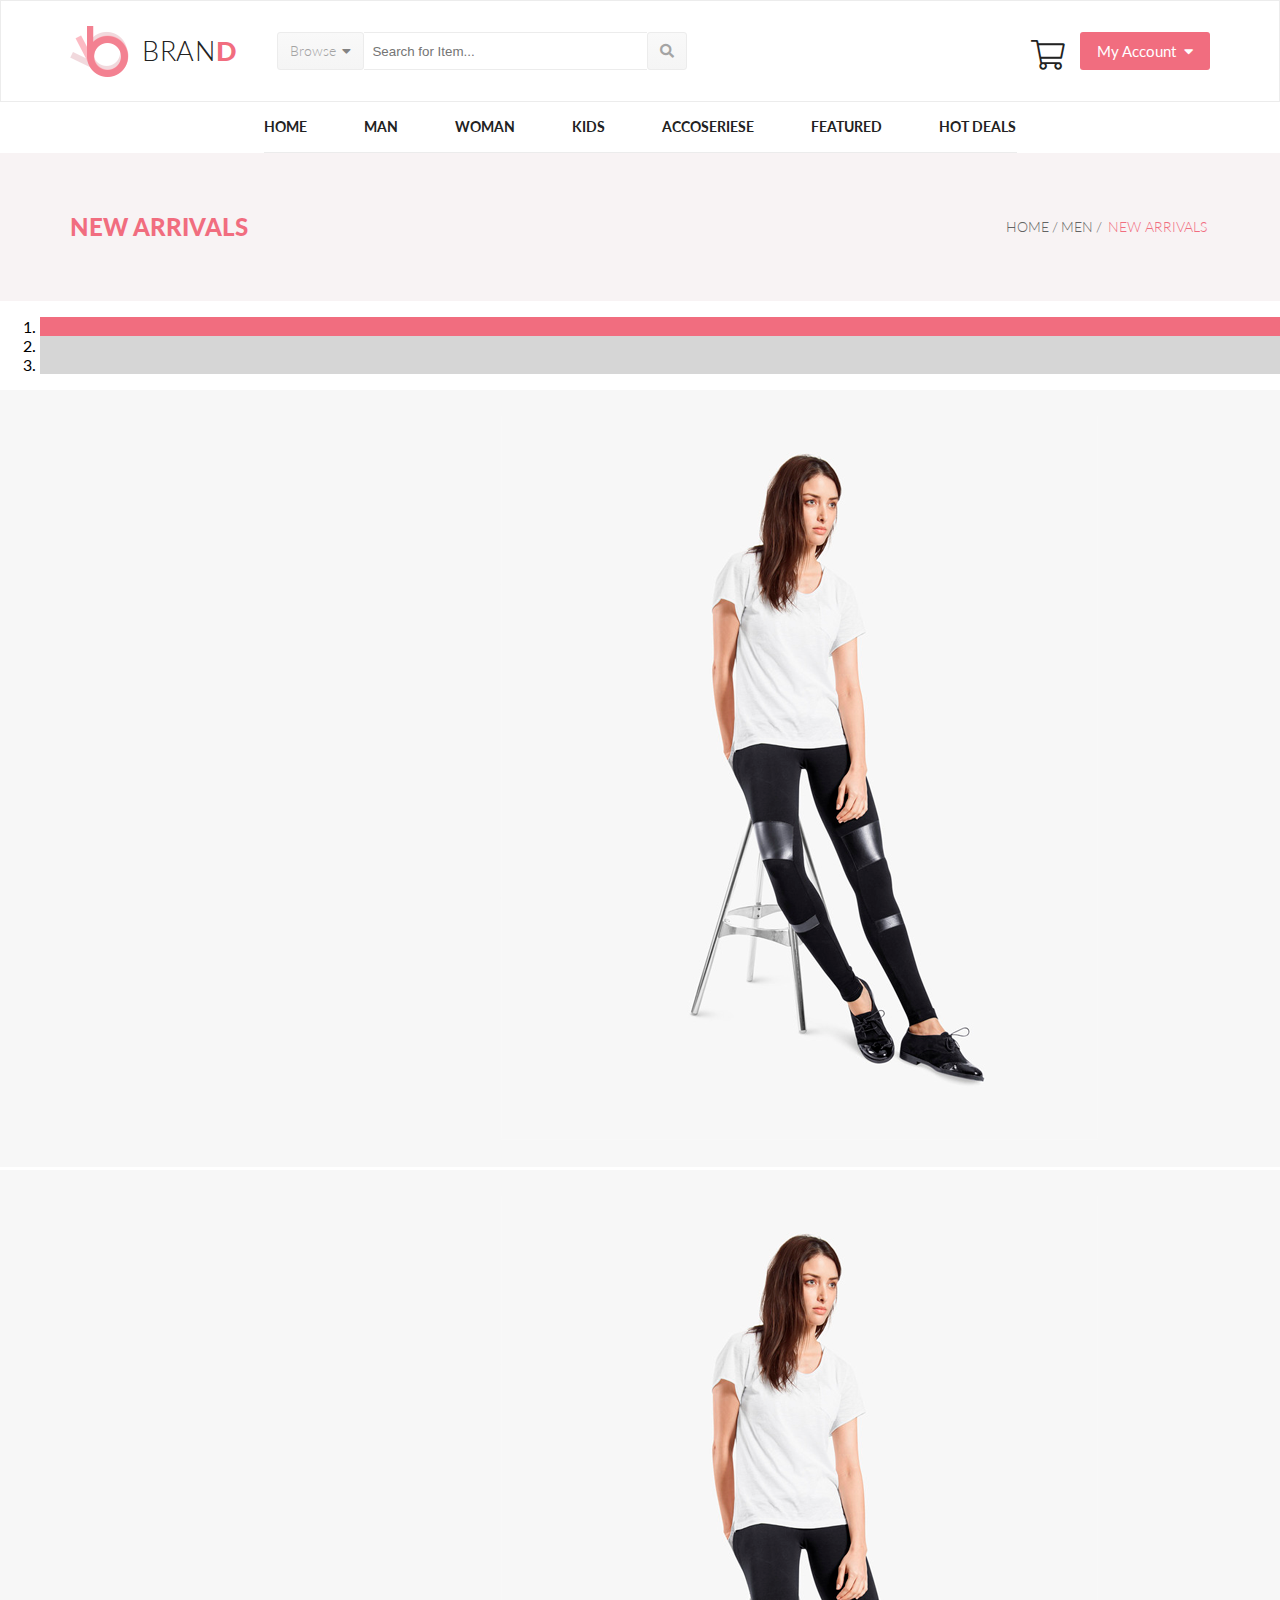
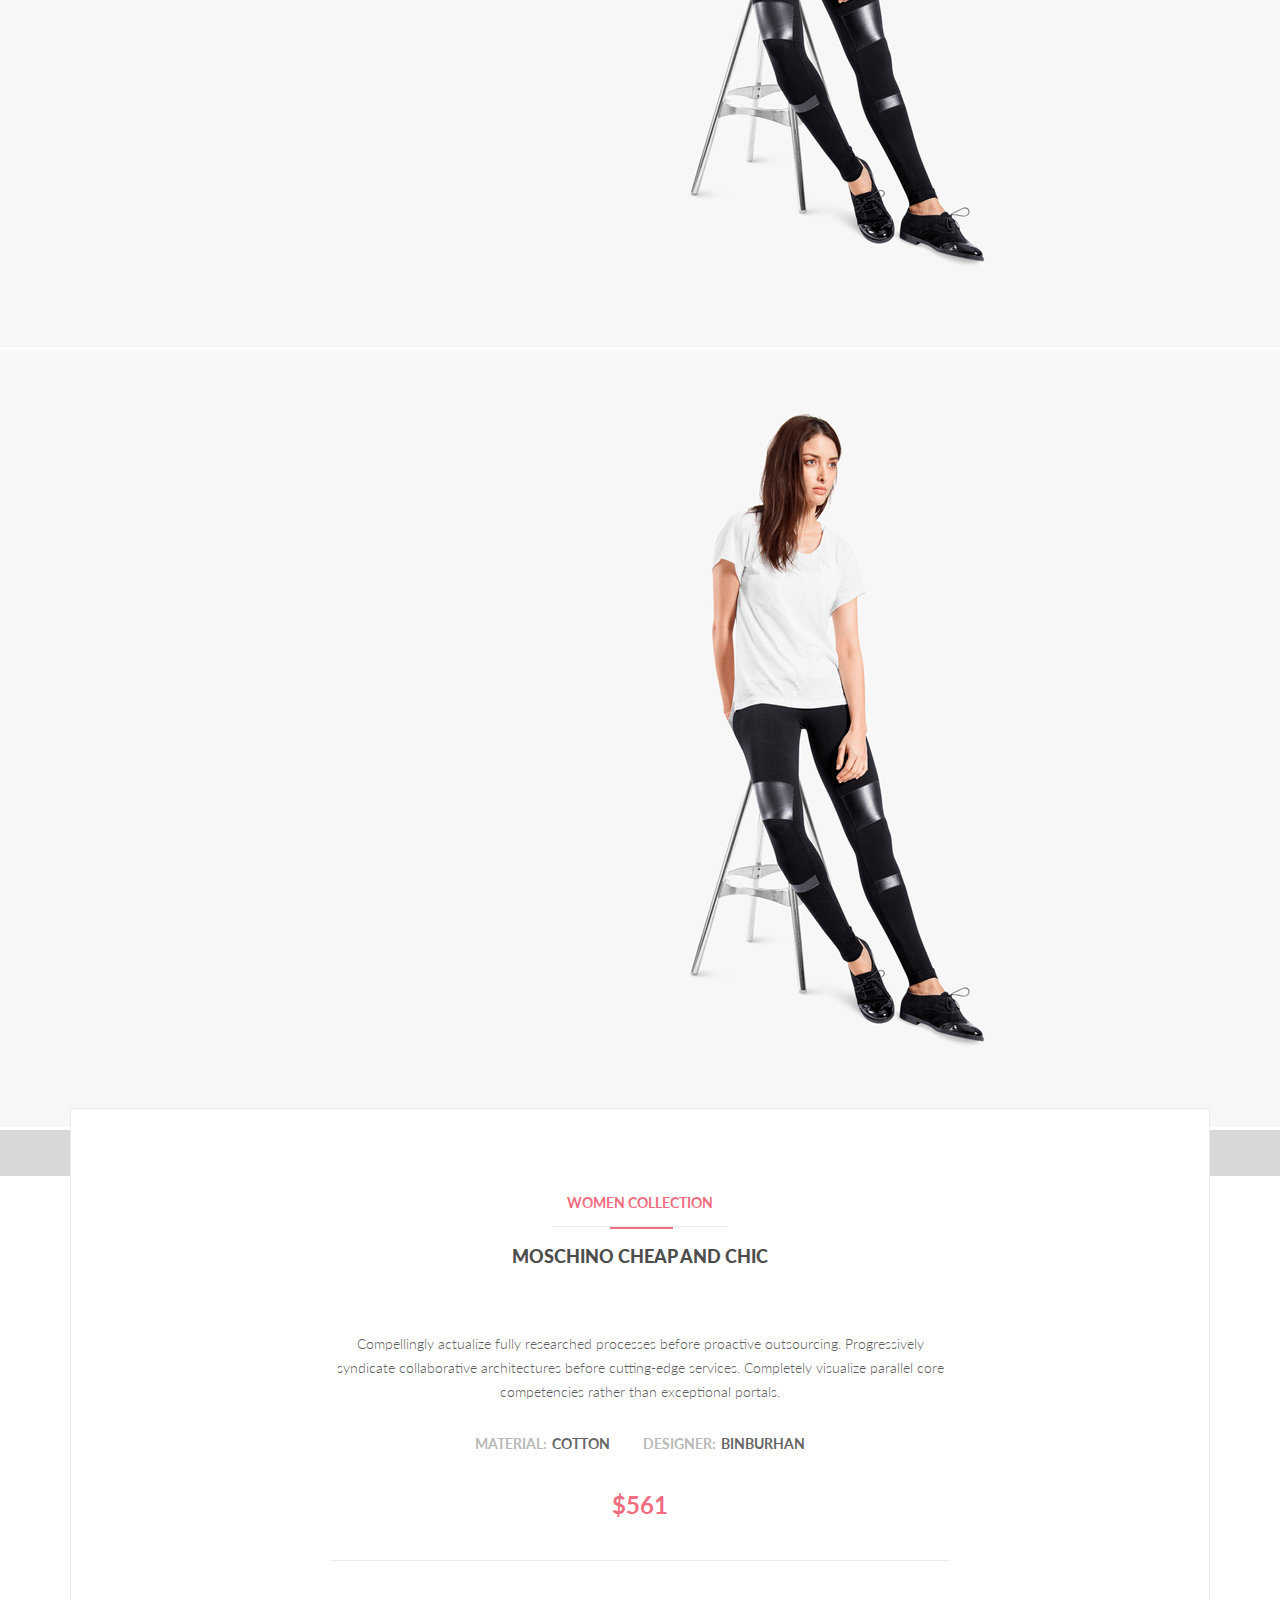
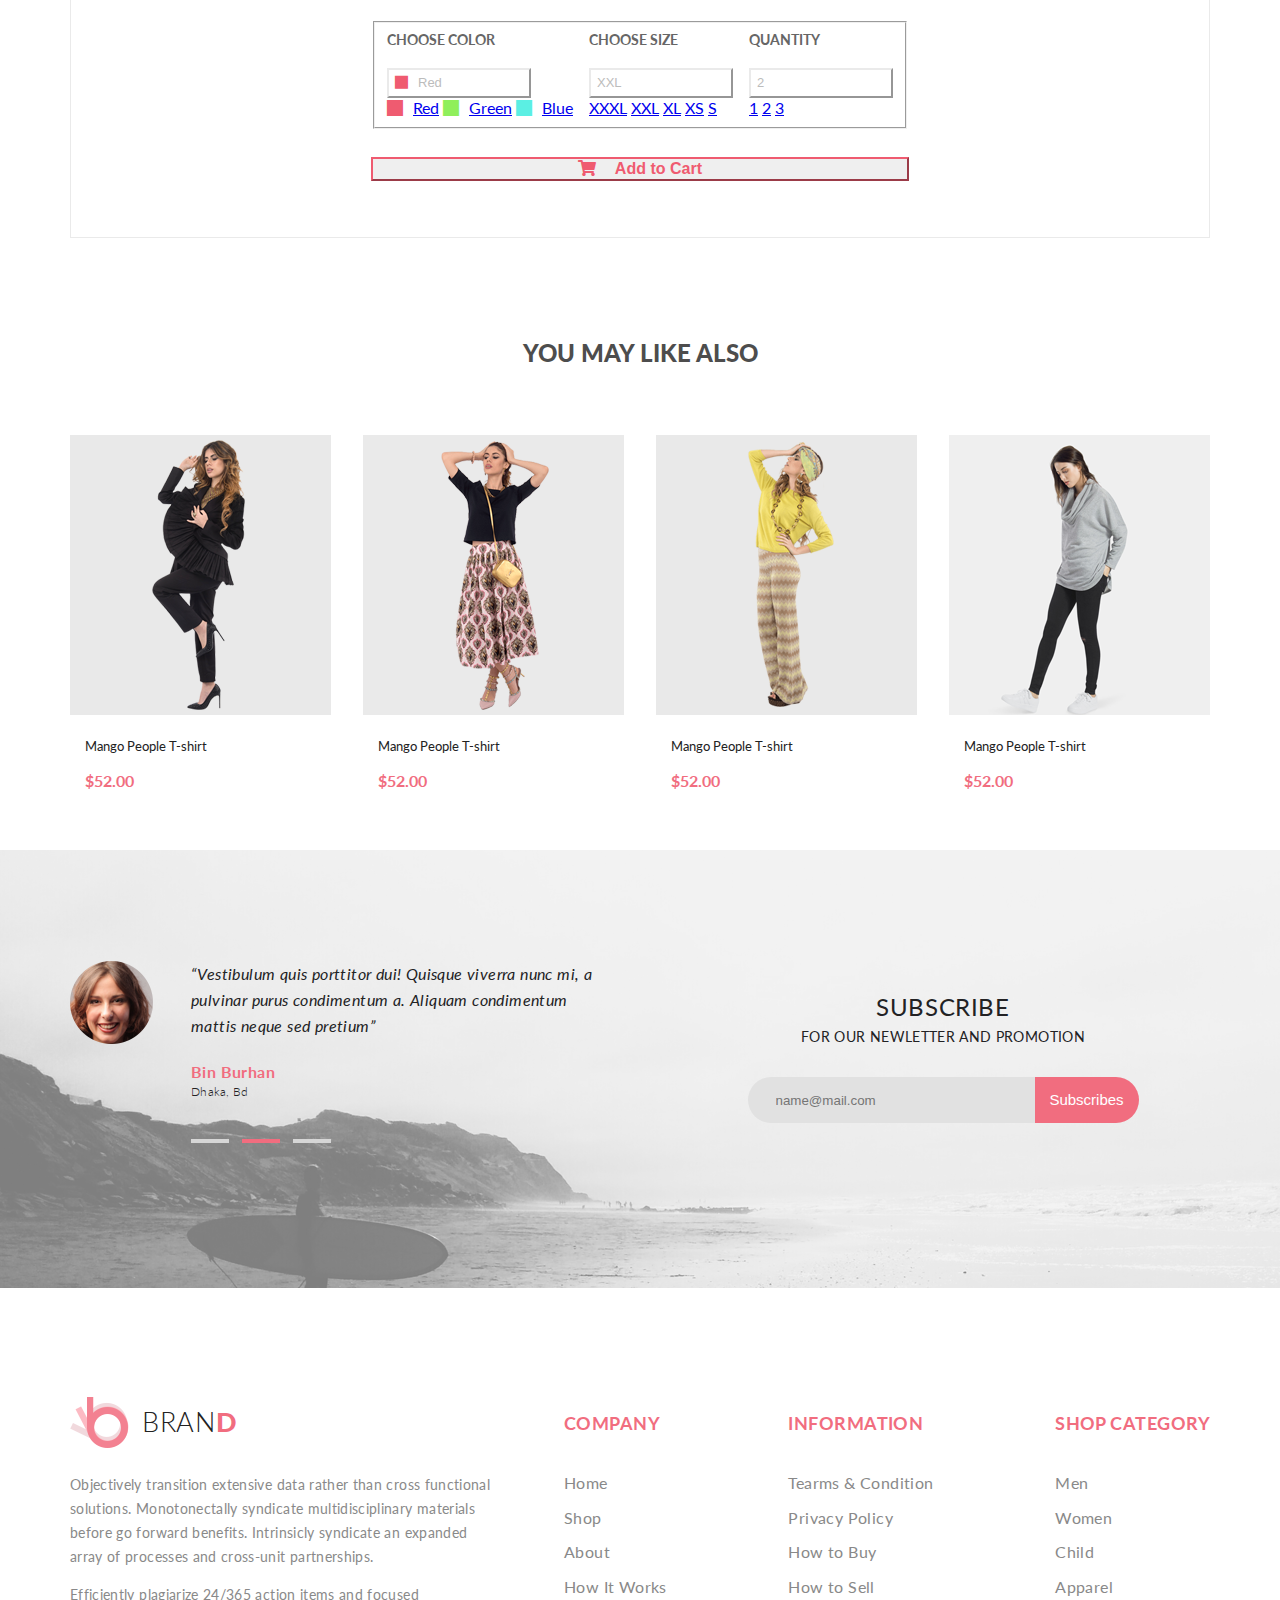
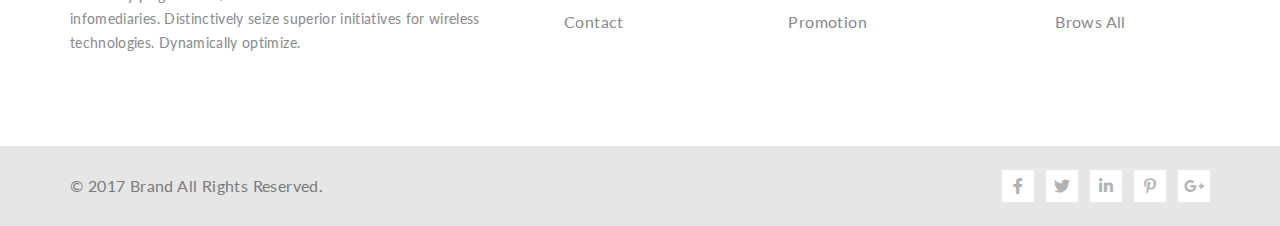
<file: single_page.html>
<!DOCTYPE html>
<html lang="en">
<head>
    <meta charset="UTF-8">
    <meta name="viewport"
          content="width=device-width, user-scalable=no">
    <meta http-equiv="X-UA-Compatible" content="ie=edge">
    <link rel="stylesheet" href="assets/css/all.css">
    <link rel="stylesheet" href="https://cdn.jsdelivr.net/npm/bootstrap@4.5.3/dist/css/bootstrap.min.css" integrity="sha384-TX8t27EcRE3e/ihU7zmQxVncDAy5uIKz4rEkgIXeMed4M0jlfIDPvg6uqKI2xXr2" crossorigin="anonymous">
    <link rel="stylesheet" href="assets/css/main.css">
    <title>Brand Shop Online</title>
</head>
<body>
    <header>
        <div class="container">
        <div class="logo">
            <img src="assets/images/logo.png" alt="Logo" class="logo__image">
            <a href="index.html" class="logo__title">
                BRAN<span class="red-charachters">D</span>
            </a>

        </div>
        <div class="search">
            <a href='#' class="search__category search__btn">
                Browse
                <i class="fas fa-caret-down"></i>
            </a>
            <input type="text" class="search__input" placeholder="Search for Item...">
            <div class="search__btn">
                <i class="fas fa-search"></i>
            </div>

        </div>
        <div class="header_menu">
            <a href='shop_cart.html' class="header_menu__cart" target="_blank"><i class="fal fa-shopping-cart"></i></a>
            <a href='#' class="header_menu__btn">
                My Account
                <i class="fas fa-caret-down"></i>
            </a>
        </div>
    </div>
    </header>
    <nav class="container">
        <ul class="main_menu">
            <li><a href="index.html">HOME</a></li>
            <li><a href="#">MAN</a></li>
            <li><a href="#">WOMAN</a></li>
            <li><a href="#">KIDS</a></li>
            <li><a href="#">ACCOSERIESE</a></li>
            <li><a href="#">FEATURED</a></li>
            <li><a href="#">HOT DEALS</a></li>
        </ul>
    </nav>
    <main>
        <div class="breadcrumbs">
            <div class="container">
                <div class="breadcrumbs__left red-charachters">
                    NEW ARRIVALS
                </div>
                <div class="breadcrumbs__right">
                    <ul>
                        <li><a href="index.html">HOME</a><span>/</span></li>

                        <li><a href="#">MEN</a><span>/</span></li>
                        <li><span class="red-charachters">NEW ARRIVALS</span></li>
                    </ul>

                </div>
            </div>
        </div>
        <div class="slider">
                <div id="carouselExampleControls" class="carousel slide" data-ride="carousel">
                    <ol class="carousel-indicators slider__indicators">
                        <li data-target="#carouselExampleIndicators" data-slide-to="0" class="active"></li>
                        <li data-target="#carouselExampleIndicators" data-slide-to="1"></li>
                        <li data-target="#carouselExampleIndicators" data-slide-to="2"></li>
                    </ol>
                    <div class="carousel-inner">
                        <div class="carousel-item active">
                            <img src="assets/images/slider_img1.png" class="d-block w-100" alt="...">
                        </div>
                        <div class="carousel-item">
                            <img src="assets/images/slider_img2.png" class="d-block w-100" alt="...">
                        </div>
                        <div class="carousel-item">
                            <img src="assets/images/slider_img3.png" class="d-block w-100" alt="...">
                        </div>
                    </div>
                    <a class="carousel-control-prev" href="#carouselExampleControls" role="button" data-slide="prev">
                        <div class="slider__buttons">
                            <span class="carousel-control-prev-icon" aria-hidden="true"></span>
                            <span class="sr-only">Previous</span>
                        </div>
                    </a>
                    <a class="carousel-control-next" href="#carouselExampleControls" role="button" data-slide="next">
                        <div class="slider__buttons">
                            <span class="carousel-control-next-icon" aria-hidden="true"></span>
                            <span class="sr-only">Next</span>
                        </div>
                    </a>
                </div>
        </div>
        <div class="purchase_form">
            <div class="container">
                <div class="purchase_form__title red-charachters">
                    WOMEN COLLECTION
                </div>
                <div class="purchase_form__subtitle">
                    MOSCHINO CHEAP AND CHIC
                </div>
                <div class="purchase_form__content">
                    Compellingly actualize fully researched processes before proactive outsourcing. Progressively syndicate
                    collaborative architectures before cutting-edge services. Completely visualize parallel core competencies
                    rather than exceptional portals.
                </div>
                <div class="purchase_form__properties">
                    <div class="purchase_form__material">
                        MATERIAL: <span>COTTON</span>
                    </div>
                    <div class="purchase_form__designer">
                        DESIGNER: <span>BINBURHAN</span>
                    </div>
                </div>
                <div class="purchase_form__price red-charachters">
                    $561
                </div>
                <form class="purchase_form__form" action="">
                    <fieldset>
                        <div class="purchase_form__field">
                            <span>CHOOSE COLOR</span>
                            <div class="dropdown">
                                <button class="btn dropdown-toggle" type="button" id="color" data-toggle="dropdown" aria-haspopup="true" aria-expanded="false">
                                    <i class="fas fa-square-full" style="color: #ef5b70; margin-right: 10px"></i>Red
                                </button>
                                <div class="dropdown-menu" aria-labelledby="color">
                                    <a class="dropdown-item" href="#"><i class="fas fa-square-full" style="color: #ef5b70; margin-right: 10px"></i>Red</a>
                                    <a class="dropdown-item" href="#"><i class="fas fa-square-full" style="color: #8fef5b; margin-right: 10px"></i>Green</a>
                                    <a class="dropdown-item" href="#"><i class="fas fa-square-full" style="color: #5befe3; margin-right: 10px"></i>Blue</a>
                                </div>
                            </div>
                        </div>
                        <div class="purchase_form__field">
                            <span>CHOOSE SIZE</span>
                            <div class="dropdown">
                                <button class="btn dropdown-toggle" type="button" id="size" data-toggle="dropdown" aria-haspopup="true" aria-expanded="false">
                                    XXL
                                </button>
                                <div class="dropdown-menu" aria-labelledby="size">
                                    <a class="dropdown-item" href="#">XXXL</a>
                                    <a class="dropdown-item" href="#">XXL</a>
                                    <a class="dropdown-item" href="#">XL</a>
                                    <a class="dropdown-item" href="#">XS</a>
                                    <a class="dropdown-item" href="#">S</a>
                                </div>
                            </div>
                        </div>
                        <div class="purchase_form__field">
                            <span>QUANTITY</span>
                            <div class="dropdown">
                                <button class="btn dropdown-toggle" type="button" id="quantity" data-toggle="dropdown" aria-haspopup="true" aria-expanded="false">
                                    2
                                </button>
                                <div class="dropdown-menu" aria-labelledby="quantity">
                                    <a class="dropdown-item" href="#">1</a>
                                    <a class="dropdown-item" href="#">2</a>
                                    <a class="dropdown-item" href="#">3</a>
                                </div>
                            </div>
                        </div>
                    </fieldset>
                    <button type="button" class="btn btn-outline-danger purchase_form__submit"><i class="fal fa-shopping-cart"></i> Add to Cart</button>
                </form>
            </div>
        </div>
        <div class="catalog relevant">
            <div class="container">
                <div class="relevant__title">YOU MAY LIKE ALSO</div>
                <div class="catalog__items">
                    <a class="catalog__item" href="#">
                        <img src="assets/images/relevant_img1.png" alt="Image 1" class="catalog__item-image">
                        <h2 class="catalog__item-title">Mango  People  T-shirt</h2>
                        <div class="catalog__item-price red-charachters">$52.00</div>
                        <div class="catalog__dark-placeholder">
                            <div class="catalog__cart-btn">
                                <i class="fal fa-shopping-cart"></i> Add to Cart
                            </div>
                        </div>
                    </a>
                    <a class="catalog__item" href="#">
                        <img src="assets/images/relevant_img2.png" alt="Image 2" class="catalog__item-image">
                        <div class="catalog__item-title">Mango  People  T-shirt</div>
                        <div class="catalog__item-price red-charachters">$52.00</div>
                        <div class="catalog__dark-placeholder">
                            <div class="catalog__cart-btn">
                                <i class="fal fa-shopping-cart"></i> Add to Cart
                            </div>
                        </div>
                    </a>
                    <a class="catalog__item" href="#">
                        <img src="assets/images/relevant_img3.png" alt="Image 3" class="catalog__item-image">
                        <div class="catalog__item-title">Mango  People  T-shirt</div>
                        <div class="catalog__item-price red-charachters">$52.00</div>
                        <div class="catalog__dark-placeholder">
                            <div class="catalog__cart-btn">
                                <i class="fal fa-shopping-cart"></i> Add to Cart
                            </div>
                        </div>
                    </a>
                    <a class="catalog__item" href="#">
                        <img src="assets/images/relevant_img4.png" alt="Image 4" class="catalog__item-image">
                        <div class="catalog__item-title">Mango  People  T-shirt</div>
                        <div class="catalog__item-price red-charachters">$52.00</div>
                        <div class="catalog__dark-placeholder">
                            <div class="catalog__cart-btn">
                                <i class="fal fa-shopping-cart"></i> Add to Cart
                            </div>
                        </div>
                    </a>
                </div>
            </div>
        </div>
        <div class="subscribes">
            <div class="container">
                <div class="subscribes__left">
                    <img src="assets/images/subcribse_avatar.png" alt="Avatar" class="subscribes__avatar">
                    <div class="subscribes__left-content">
                        <div class="subscribes__left-description">
                            “Vestibulum quis porttitor dui! Quisque viverra nunc mi,
                            a pulvinar purus condimentum a. Aliquam condimentum mattis neque sed pretium”
                        </div>
                        <div class="subscribes__left-autor">
                            <span class="red-charachters">Bin Burhan</span>
                            Dhaka, Bd
                        </div>
                        <div class="subscribes__left-marks">
                            <div class="subscribes__left-mark"></div>
                            <div class="subscribes__left-mark active"></div>
                            <div class="subscribes__left-mark"></div>
                        </div>
                    </div>
                </div>
                <div class="subscribes__right">
                    <div class="subscribes__right-title">SUBSCRIBE</div>
                    <div class="subscribes__right-subtitle">FOR OUR NEWLETTER AND PROMOTION</div>
                    <form class="input__wrapper" action="">
                        <input type="email" placeholder="name@mail.com" pattern="^([A-z0-9_.-]{1,})@([A-z0-9_.-]{1,}).([A-z]{2,8})$">
                        <button type="submit" class="subscribes__submit btn_red"><span>Subscribes</span></button>
                    </form>

                </div>
            </div>
        </div>
    </main>
    <footer>
        <div class="footer__body">
            <div class="container">
                <div class="footer__body-left">
                    <div class="logo">
                        <img src="assets/images/logo.png" alt="Logo" class="logo__image">
                        <a href="#" class="logo__title">
                            BRAN<span class="red-charachters">D</span>
                        </a>

                    </div>
                    <div class="footer__description">
                        <p>Objectively transition extensive data rather than cross functional solutions.
                            Monotonectally syndicate multidisciplinary materials before go forward benefits.
                            Intrinsicly syndicate an expanded array of processes and cross-unit partnerships.
                        </p>
                        <p>
                        Efficiently plagiarize 24/365 action items and focused infomediaries.
                        Distinctively seize superior initiatives for wireless technologies. Dynamically optimize.
                        </p>
                    </div>
                </div>
                <div class="footer__body-right">
                    <div class="footer__menu">
                        <div class="footer__menu-title red-charachters">COMPANY</div>
                        <ul>
                            <li><a href="#">Home</a></li>
                            <li><a href="#">Shop</a></li>
                            <li><a href="#">About</a></li>
                            <li><a href="#">How It Works</a></li>
                            <li><a href="#">Contact</a></li>
                        </ul>
                    </div>
                    <div class="footer__menu">
                        <div class="footer__menu-title red-charachters">INFORMATION</div>
                        <ul>
                            <li><a href="#">Tearms & Condition</a></li>
                            <li><a href="#">Privacy Policy</a></li>
                            <li><a href="#">How to Buy</a></li>
                            <li><a href="#">How to Sell</a></li>
                            <li><a href="#">Promotion</a></li>
                        </ul>
                    </div>
                    <div class="footer__menu">
                        <div class="footer__menu-title red-charachters">SHOP CATEGORY</div>
                        <ul>
                            <li><a href="#">Men</a></li>
                            <li><a href="#">Women</a></li>
                            <li><a href="#">Child</a></li>
                            <li><a href="#">Apparel</a></li>
                            <li><a href="#">Brows All</a></li>
                        </ul>
                    </div>
                </div>
            </div>
        </div>
        <div class="footer__bottom">
            <div class="container">
                <div class="copyright">&copy; 2017  Brand  All Rights Reserved.</div>
                <div class="social">
                    <a class="social__icon">
                        <i class="fab fa-facebook-f"></i>
                    </a>
                    <a class="social__icon">
                        <i class="fab fa-twitter"></i>
                    </a>
                    <a class="social__icon">
                        <i class="fab fa-linkedin-in"></i>
                    </a>
                    <a class="social__icon">
                        <i class="fab fa-pinterest-p"></i>
                    </a>
                    <a class="social__icon">
                        <i class="fab fa-google-plus-g"></i>
                    </a>
                </div>
            </div>
        </div>
    </footer>
    <script src="https://code.jquery.com/jquery-3.5.1.slim.min.js" integrity="sha384-DfXdz2htPH0lsSSs5nCTpuj/zy4C+OGpamoFVy38MVBnE+IbbVYUew+OrCXaRkfj" crossorigin="anonymous"></script>
    <script src="https://cdn.jsdelivr.net/npm/bootstrap@4.5.3/dist/js/bootstrap.bundle.min.js" integrity="sha384-ho+j7jyWK8fNQe+A12Hb8AhRq26LrZ/JpcUGGOn+Y7RsweNrtN/tE3MoK7ZeZDyx" crossorigin="anonymous"></script>
</body>
</html>
</file>
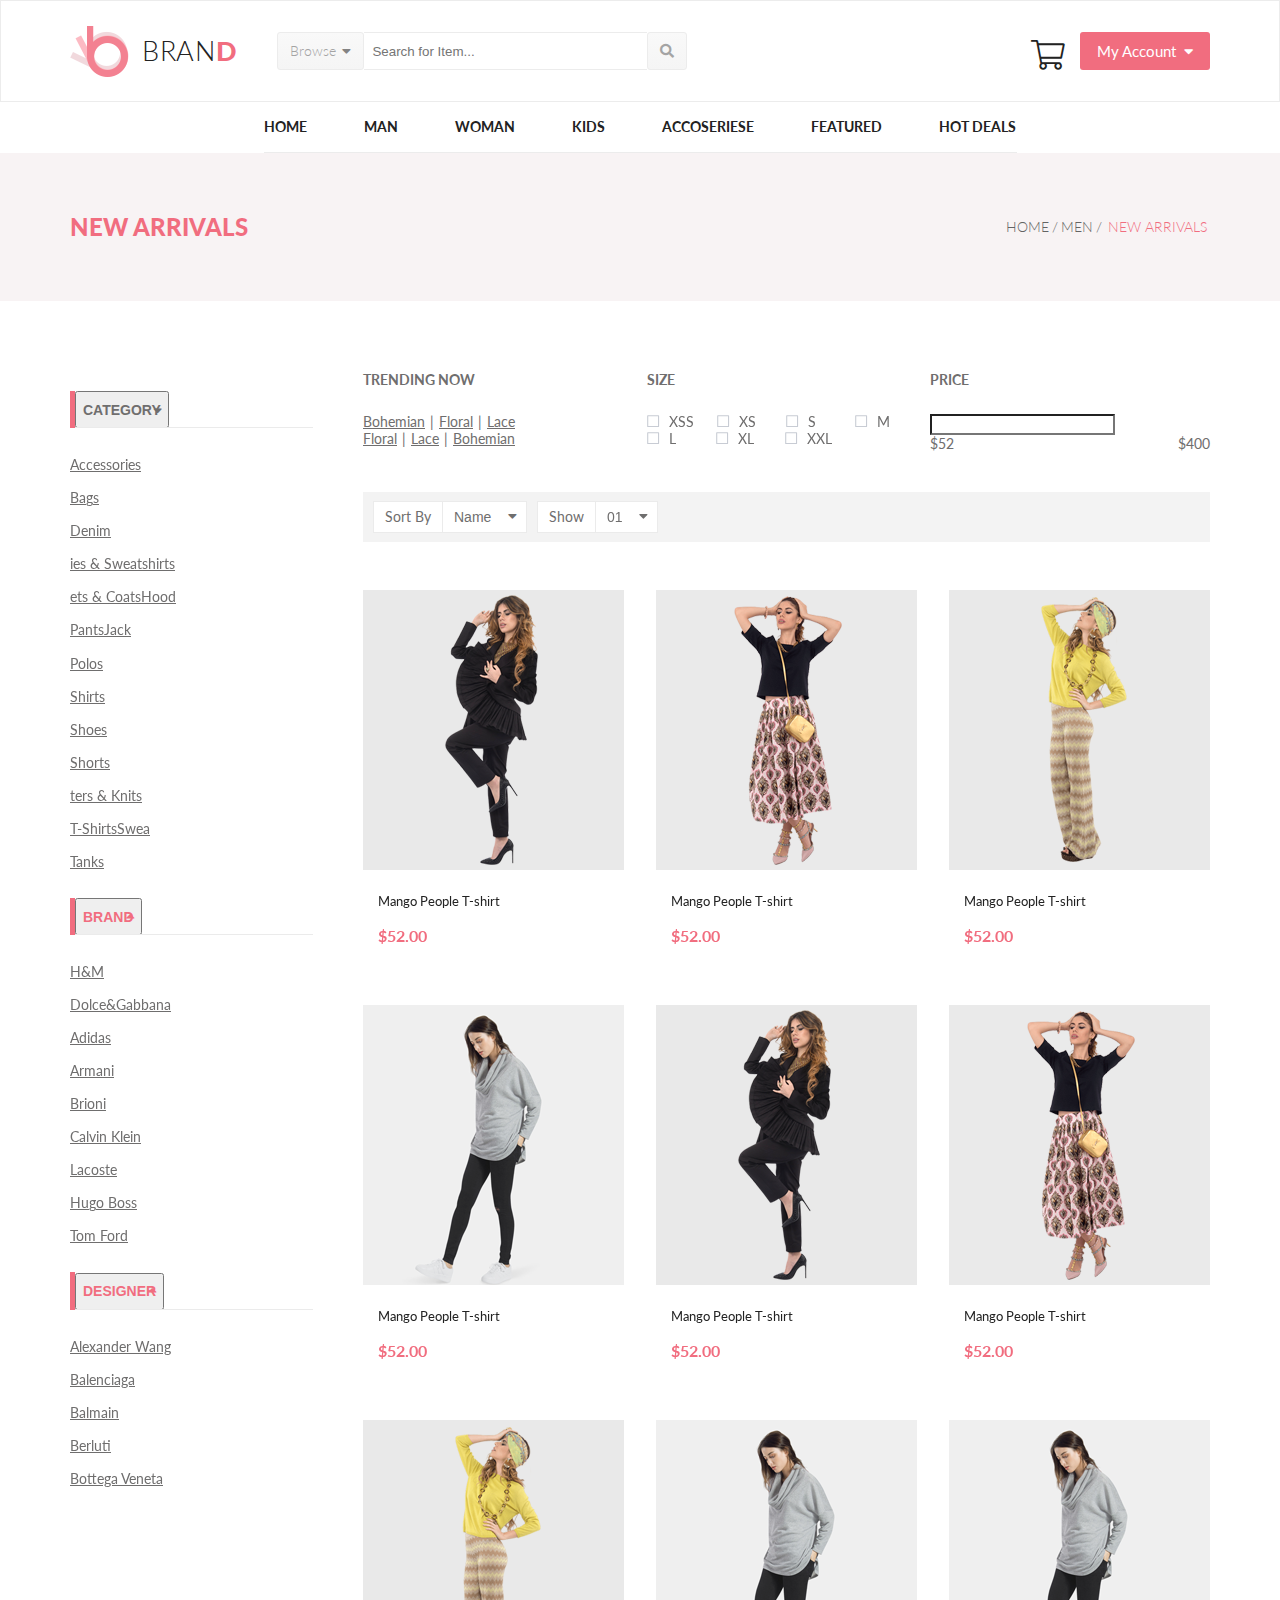
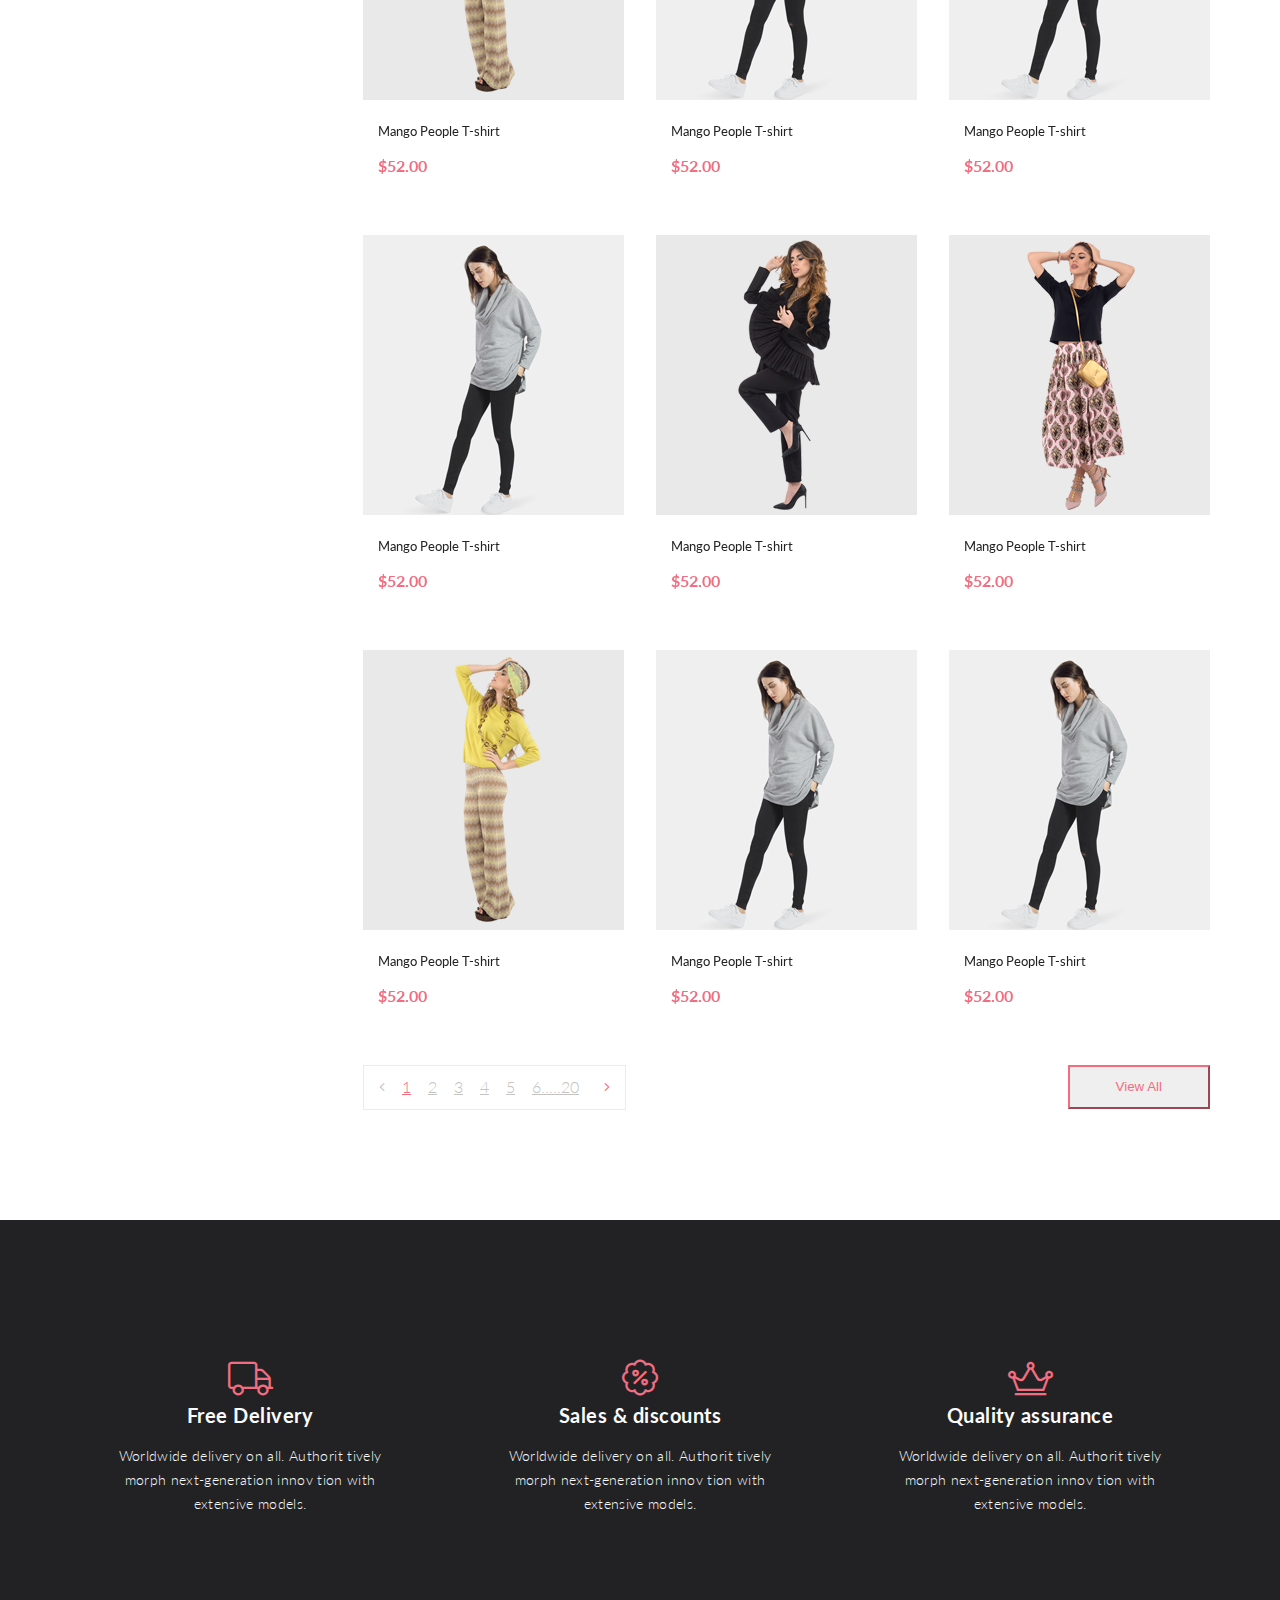
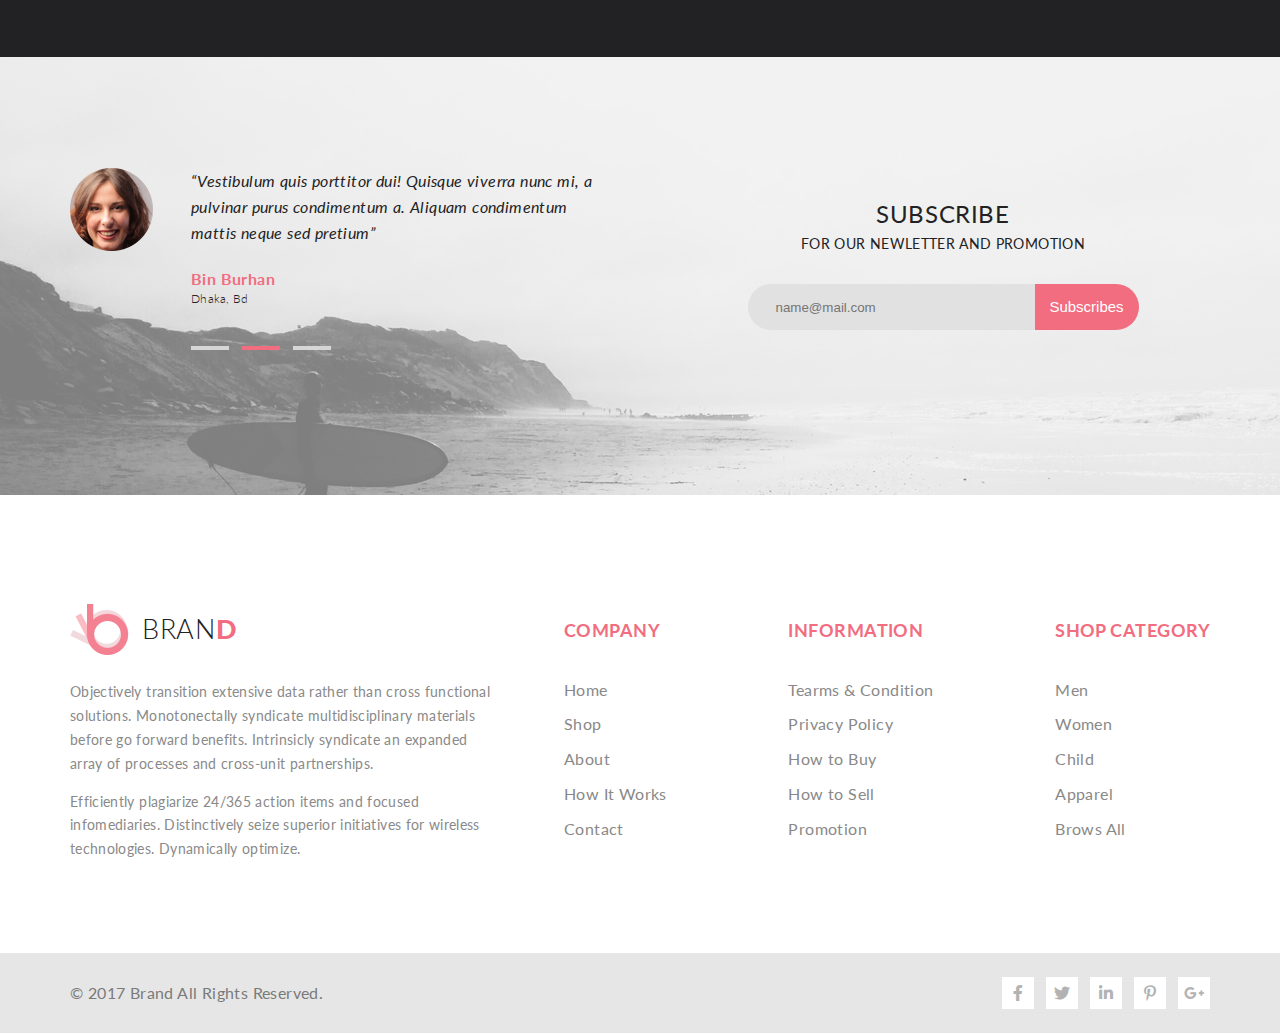
<file: toCheck8_product.html>
<!DOCTYPE html>
<html lang="en">
<head>
    <meta charset="UTF-8">
    <meta name="viewport"
          content="width=device-width, user-scalable=no">
    <meta http-equiv="X-UA-Compatible" content="ie=edge">
    <link rel="stylesheet" href="assets/css/all.css">
    <link rel="stylesheet" href="https://cdn.jsdelivr.net/npm/bootstrap@4.5.3/dist/css/bootstrap.min.css" integrity="sha384-TX8t27EcRE3e/ihU7zmQxVncDAy5uIKz4rEkgIXeMed4M0jlfIDPvg6uqKI2xXr2" crossorigin="anonymous">
    <link rel="stylesheet" href="assets/css/bootstrap-slider.min.css">
    <link rel="stylesheet" href="assets/css/main.css">

    <title>Brand Shop Online</title>
</head>
<body>
    <header>
        <div class="container">
        <div class="logo">
            <img src="assets/images/logo.png" alt="Logo" class="logo__image">
            <a href="index.html" class="logo__title">
                BRAN<span class="red-charachters">D</span>
            </a>

        </div>
        <div class="search">
            <a href="#" class="search__category search__btn">
                Browse
                <i class="fas fa-caret-down"></i>
            </a>
            <input type="text" class="search__input" placeholder="Search for Item...">
            <div class="search__btn">
                <i class="fas fa-search"></i>
            </div>

        </div>
        <div class="header_menu">
            <a href='shop_cart.html' class="header_menu__cart" target="_blank"><i class="fal fa-shopping-cart"></i></a>
            <a href='#' class="header_menu__btn">
                My Account
                <i class="fas fa-caret-down"></i>
            </a>
        </div>
    </div>
    </header>
    <nav class="container">
        <ul class="main_menu">
            <li><a href="index.html">HOME</a></li>
            <li><a href="#">MAN</a></li>
            <li><a href="#">WOMAN</a></li>
            <li><a href="#">KIDS</a></li>
            <li><a href="#">ACCOSERIESE</a></li>
            <li><a href="#">FEATURED</a></li>
            <li><a href="#">HOT DEALS</a></li>
        </ul>
    </nav>
    <main>
        <div class="breadcrumbs">
            <div class="container">
                <div class="breadcrumbs__left red-charachters">
                    NEW ARRIVALS
                </div>
                <div class="breadcrumbs__right">
                    <ul>
                        <li><a href="index.html">HOME</a><span>/</span></li>

                        <li><a href="#">MEN</a><span>/</span></li>
                        <li><span class="red-charachters">NEW ARRIVALS</span></li>
                    </ul>

                </div>
            </div>
        </div>
        <div class="products">
            <div class="container">
               <div class="products__left">
                   <div class="products__categories">
                       <div class="accordion" id="accordionExample">
                           <div class="card products__categories-title">
                               <div class="card-header" id="headingOne">
                                   <h2 class="mb-0">
                                       <button class="btn btn-link btn-block text-left" type="button" data-toggle="collapse" data-target="#collapseOne" aria-expanded="true" aria-controls="collapseOne">
                                           CATEGORY
                                           <i class="fas fa-caret-up"></i>
                                       </button>
                                   </h2>
                               </div>


                               <div id="collapseOne" class="collapse show" aria-labelledby="headingOne" data-parent="#accordionExample">
                                   <div class="card-body">
                                       <a href="#" class="products__category">Accessories</a>
                                       <a href="#" class="products__category">Bags</a>
                                       <a href="#" class="products__category">Denim</a>
                                       <a href="#" class="products__category">ies & Sweatshirts</a>
                                       <a href="#" class="products__category">ets & CoatsHood</a>
                                       <a href="#" class="products__category">PantsJack</a>
                                       <a href="#" class="products__category">Polos</a>
                                       <a href="#" class="products__category">Shirts</a>
                                       <a href="#" class="products__category">Shoes</a>
                                       <a href="#" class="products__category">Shorts</a>
                                       <a href="#" class="products__category">ters & Knits</a>
                                       <a href="#" class="products__category">T-ShirtsSwea</a>
                                       <a href="#" class="products__category">Tanks</a>
                                   </div>
                               </div>
                           </div>
                           <div class="card products__categories-title">
                               <div class="card-header" id="headingTwo">
                                   <h2 class="mb-0">
                                       <button class="btn btn-link btn-block text-left collapsed" type="button" data-toggle="collapse" data-target="#collapseTwo" aria-expanded="true" aria-controls="collapseTwo">
                                           BRAND
                                           <i class="fas fa-caret-up"></i>
                                       </button>
                                   </h2>
                               </div>


                               <div id="collapseTwo" class="collapse" aria-labelledby="headingOne" data-parent="#accordionExample">
                                   <div class="card-body">
                                       <a href="#" class="products__category">H&M</a>
                                       <a href="#" class="products__category">Dolce&Gabbana</a>
                                       <a href="#" class="products__category">Adidas</a>
                                       <a href="#" class="products__category">Armani</a>
                                       <a href="#" class="products__category">Brioni</a>
                                       <a href="#" class="products__category">Calvin Klein</a>
                                       <a href="#" class="products__category">Lacoste</a>
                                       <a href="#" class="products__category">Hugo Boss</a>
                                       <a href="#" class="products__category">Tom Ford</a>
                                   </div>
                               </div>
                           </div>
                           <div class="card products__categories-title">
                               <div class="card-header" id="headingThree">
                                   <h2 class="mb-0">
                                       <button class="btn btn-link btn-block text-left collapsed" type="button" data-toggle="collapse" data-target="#collapseThree" aria-expanded="true" aria-controls="collapseThree">
                                           DESIGNER
                                           <i class="fas fa-caret-up"></i>
                                       </button>
                                   </h2>
                               </div>


                               <div id="collapseThree" class="collapse" aria-labelledby="headingOne" data-parent="#accordionExample">
                                   <div class="card-body">
                                       <a href="#" class="products__category">Alexander Wang</a>
                                       <a href="#" class="products__category">Balenciaga</a>
                                       <a href="#" class="products__category">Balmain</a>
                                       <a href="#" class="products__category">Berluti</a>
                                       <a href="#" class="products__category">Bottega Veneta</a>
                                   </div>
                               </div>
                           </div>
                       </div>
                   </div>
               </div>
                <div class="products__right">
                    <div class="filter">
                        <div class="filter__trending filter__block">
                            <div class="filter__block-title">TRENDING NOW</div>
                            <div class="filter__block-body">
                                <a href="#">Bohemian</a>
                                <a href="#">Floral</a>
                                <a href="#">Lace</a>
                                <a href="#">Floral</a>
                                <a href="#">Lace</a>
                                <a href="#">Bohemian</a>
                            </div>
                        </div>
                        <div class="filter__size filter__block">
                            <div class="filter__block-title">SIZE</div>
                            <div class="filter__size-body">
                                <div class="filter__checkbox">
                                    <input type="checkbox" id="cbx" style="display: none;">
                                    <label for="cbx" class="check">
                                        <svg width="13px" height="13px" viewBox="0 0 18 18">
                                            <path d="M1,1 L16,1 L16,16 L16,16 L1,16 Z"></path>
                                            <polyline points="1 9 7 14 15 4"></polyline>
                                        </svg>
                                        XSS
                                    </label>
                                </div>
                                <div class="filter__checkbox">
                                    <input type="checkbox" id="cbx2" style="display: none;">
                                    <label for="cbx2" class="check">
                                        <svg width="13px" height="13px" viewBox="0 0 18 18">
                                            <path d="M1,1 L16,1 L16,16 L16,16 L1,16 Z"></path>
                                            <polyline points="1 9 7 14 15 4"></polyline>
                                        </svg>
                                        XS
                                    </label>
                                </div>
                                <div class="filter__checkbox">
                                    <input type="checkbox" id="cbx3" style="display: none;">
                                    <label for="cbx3" class="check">
                                        <svg width="13px" height="13px" viewBox="0 0 18 18">
                                            <path d="M1,1 L16,1 L16,16 L16,16 L1,16 Z"></path>
                                            <polyline points="1 9 7 14 15 4"></polyline>
                                        </svg>
                                        S
                                    </label>
                                </div>
                                <div class="filter__checkbox">
                                    <input type="checkbox" id="cbx4" style="display: none;">
                                    <label for="cbx4" class="check">
                                        <svg width="13px" height="13px" viewBox="0 0 18 18">
                                            <path d="M1,1 L16,1 L16,16 L16,16 L1,16 Z"></path>
                                            <polyline points="1 9 7 14 15 4"></polyline>
                                        </svg>
                                        M
                                    </label>
                                </div>
                                <div class="filter__checkbox">
                                    <input type="checkbox" id="cbx5" style="display: none;">
                                    <label for="cbx5" class="check">
                                        <svg width="13px" height="13px" viewBox="0 0 18 18">
                                            <path d="M1,1 L16,1 L16,16 L16,16 L1,16 Z"></path>
                                            <polyline points="1 9 7 14 15 4"></polyline>
                                        </svg>
                                        L
                                    </label>
                                </div>
                                <div class="filter__checkbox">
                                    <input type="checkbox" id="cbx6" style="display: none;">
                                    <label for="cbx6" class="check">
                                        <svg width="13px" height="13px" viewBox="0 0 18 18">
                                            <path d="M1,1 L16,1 L16,16 L16,16 L1,16 Z"></path>
                                            <polyline points="1 9 7 14 15 4"></polyline>
                                        </svg>
                                        XL
                                    </label>
                                </div>
                                <div class="filter__checkbox">
                                    <input type="checkbox" id="cbx7" style="display: none;">
                                    <label for="cbx7" class="check">
                                        <svg width="13px" height="13px" viewBox="0 0 18 18">
                                            <path d="M1,1 L16,1 L16,16 L16,16 L1,16 Z"></path>
                                            <polyline points="1 9 7 14 15 4"></polyline>
                                        </svg>
                                        XXL
                                    </label>
                                </div>
                            </div>
                        </div>
                        <div class="filter__price filter__block">
                            <div class="filter__block-title">PRICE</div>
                            <input
                                    type="text"
                                    name="somename"
                                    data-provide="slider"
                                    data-slider-step="5"
                                    data-slider-tooltip="hide"
                                    range="true"
                                    id="ex2"
                                    class="span2"
                                    value=""
                                    data-slider-min="10"
                                    data-slider-max="1000"
                                    data-slider-value="[250,450]"
                            >
                            <div class="filter__price-values">
                                <span class="filter__price-value">$52</span>
                                <span class="filter__price-value">$400</span>
                            </div>
                        </div>
                    </div>
                    <div class="sorter">
                        <div class="sorter__items">
                            <div class="sorter__selector">
                                <div class="sorter__selector-label">
                                    Sort By
                                </div>
                                <select name="sort_by" id="sort_by">
                                    <option>Name</option>
                                    <option>Size</option>
                                    <option>Color</option>
                                    <option>Brand</option>
                                    <option>Date</option>
                                </select>
                                <i class="fas fa-caret-down"></i>
                            </div>
                            <div class="sorter__selector">
                                <div class="sorter__selector-label">
                                    Show
                                </div>
                                <select name="show" id="show">
                                    <option>01</option>
                                    <option>02</option>
                                    <option>03</option>
                                    <option>04</option>
                                    <option>05</option>
                                    <option>06</option>
                                    <option>07</option>
                                    <option>08</option>
                                    <option>09</option>
                                    <option>10</option>
                                </select>
                                <i class="fas fa-caret-down"></i>
                            </div>
                        </div>
                    </div>
                    <div class="catalog__items">
                        <a class="catalog__item" href="#">
                            <img src="assets/images/relevant_img1.png" alt="Image 1" class="catalog__item-image">
                            <h2 class="catalog__item-title">Mango  People  T-shirt</h2>
                            <div class="catalog__item-price red-charachters">$52.00</div>
                            <div class="catalog__dark-placeholder">
                                <div class="catalog__cart-btn">
                                    <i class="fal fa-shopping-cart"></i> Add to Cart
                                </div>
                            </div>
                        </a>
                        <a class="catalog__item" href="#">
                            <img src="assets/images/relevant_img2.png" alt="Image 2" class="catalog__item-image">
                            <div class="catalog__item-title">Mango  People  T-shirt</div>
                            <div class="catalog__item-price red-charachters">$52.00</div>
                            <div class="catalog__dark-placeholder">
                                <div class="catalog__cart-btn">
                                    <i class="fal fa-shopping-cart"></i> Add to Cart
                                </div>
                            </div>
                        </a>
                        <a class="catalog__item" href="#">
                            <img src="assets/images/relevant_img3.png" alt="Image 3" class="catalog__item-image">
                            <div class="catalog__item-title">Mango  People  T-shirt</div>
                            <div class="catalog__item-price red-charachters">$52.00</div>
                            <div class="catalog__dark-placeholder">
                                <div class="catalog__cart-btn">
                                    <i class="fal fa-shopping-cart"></i> Add to Cart
                                </div>
                            </div>
                        </a>
                        <a class="catalog__item" href="#">
                            <img src="assets/images/relevant_img4.png" alt="Image 4" class="catalog__item-image">
                            <div class="catalog__item-title">Mango  People  T-shirt</div>
                            <div class="catalog__item-price red-charachters">$52.00</div>
                            <div class="catalog__dark-placeholder">
                                <div class="catalog__cart-btn">
                                    <i class="fal fa-shopping-cart"></i> Add to Cart
                                </div>
                            </div>
                        </a>
                        <a class="catalog__item" href="#">
                            <img src="assets/images/relevant_img1.png" alt="Image 1" class="catalog__item-image">
                            <h2 class="catalog__item-title">Mango  People  T-shirt</h2>
                            <div class="catalog__item-price red-charachters">$52.00</div>
                            <div class="catalog__dark-placeholder">
                                <div class="catalog__cart-btn">
                                    <i class="fal fa-shopping-cart"></i> Add to Cart
                                </div>
                            </div>
                        </a>
                        <a class="catalog__item" href="#">
                            <img src="assets/images/relevant_img2.png" alt="Image 2" class="catalog__item-image">
                            <div class="catalog__item-title">Mango  People  T-shirt</div>
                            <div class="catalog__item-price red-charachters">$52.00</div>
                            <div class="catalog__dark-placeholder">
                                <div class="catalog__cart-btn">
                                    <i class="fal fa-shopping-cart"></i> Add to Cart
                                </div>
                            </div>
                        </a>
                        <a class="catalog__item" href="#">
                            <img src="assets/images/relevant_img3.png" alt="Image 3" class="catalog__item-image">
                            <div class="catalog__item-title">Mango  People  T-shirt</div>
                            <div class="catalog__item-price red-charachters">$52.00</div>
                            <div class="catalog__dark-placeholder">
                                <div class="catalog__cart-btn">
                                    <i class="fal fa-shopping-cart"></i> Add to Cart
                                </div>
                            </div>
                        </a>
                        <a class="catalog__item" href="#">
                            <img src="assets/images/relevant_img4.png" alt="Image 4" class="catalog__item-image">
                            <div class="catalog__item-title">Mango  People  T-shirt</div>
                            <div class="catalog__item-price red-charachters">$52.00</div>
                            <div class="catalog__dark-placeholder">
                                <div class="catalog__cart-btn">
                                    <i class="fal fa-shopping-cart"></i> Add to Cart
                                </div>
                            </div>
                        </a>
                        <a class="catalog__item" href="#">
                            <img src="assets/images/relevant_img4.png" alt="Image 4" class="catalog__item-image">
                            <div class="catalog__item-title">Mango  People  T-shirt</div>
                            <div class="catalog__item-price red-charachters">$52.00</div>
                            <div class="catalog__dark-placeholder">
                                <div class="catalog__cart-btn">
                                    <i class="fal fa-shopping-cart"></i> Add to Cart
                                </div>
                            </div>
                        </a>
                        <a class="catalog__item" href="#">
                            <img src="assets/images/relevant_img4.png" alt="Image 4" class="catalog__item-image">
                            <div class="catalog__item-title">Mango  People  T-shirt</div>
                            <div class="catalog__item-price red-charachters">$52.00</div>
                            <div class="catalog__dark-placeholder">
                                <div class="catalog__cart-btn">
                                    <i class="fal fa-shopping-cart"></i> Add to Cart
                                </div>
                            </div>
                        </a>
                        <a class="catalog__item" href="#">
                            <img src="assets/images/relevant_img1.png" alt="Image 1" class="catalog__item-image">
                            <h2 class="catalog__item-title">Mango  People  T-shirt</h2>
                            <div class="catalog__item-price red-charachters">$52.00</div>
                            <div class="catalog__dark-placeholder">
                                <div class="catalog__cart-btn">
                                    <i class="fal fa-shopping-cart"></i> Add to Cart
                                </div>
                            </div>
                        </a>
                        <a class="catalog__item" href="#">
                            <img src="assets/images/relevant_img2.png" alt="Image 2" class="catalog__item-image">
                            <div class="catalog__item-title">Mango  People  T-shirt</div>
                            <div class="catalog__item-price red-charachters">$52.00</div>
                            <div class="catalog__dark-placeholder">
                                <div class="catalog__cart-btn">
                                    <i class="fal fa-shopping-cart"></i> Add to Cart
                                </div>
                            </div>
                        </a>
                        <a class="catalog__item" href="#">
                            <img src="assets/images/relevant_img3.png" alt="Image 3" class="catalog__item-image">
                            <div class="catalog__item-title">Mango  People  T-shirt</div>
                            <div class="catalog__item-price red-charachters">$52.00</div>
                            <div class="catalog__dark-placeholder">
                                <div class="catalog__cart-btn">
                                    <i class="fal fa-shopping-cart"></i> Add to Cart
                                </div>
                            </div>
                        </a>
                        <a class="catalog__item" href="#">
                            <img src="assets/images/relevant_img4.png" alt="Image 4" class="catalog__item-image">
                            <div class="catalog__item-title">Mango  People  T-shirt</div>
                            <div class="catalog__item-price red-charachters">$52.00</div>
                            <div class="catalog__dark-placeholder">
                                <div class="catalog__cart-btn">
                                    <i class="fal fa-shopping-cart"></i> Add to Cart
                                </div>
                            </div>
                        </a>
                        <a class="catalog__item" href="#">
                            <img src="assets/images/relevant_img4.png" alt="Image 4" class="catalog__item-image">
                            <div class="catalog__item-title">Mango  People  T-shirt</div>
                            <div class="catalog__item-price red-charachters">$52.00</div>
                            <div class="catalog__dark-placeholder">
                                <div class="catalog__cart-btn">
                                    <i class="fal fa-shopping-cart"></i> Add to Cart
                                </div>
                            </div>
                        </a>
                    </div>
                    <div class="catalog__footer">
                        <div class="pagination">
                            <i class="far fa-angle-left"></i>
                            <a href="#" class="pagination__page active">1</a>
                            <a href="#" class="pagination__page">2</a>
                            <a href="#" class="pagination__page">3</a>
                            <a href="#" class="pagination__page">4</a>
                            <a href="#" class="pagination__page">5</a>
                            <a href="#" class="pagination__page">6</a>
                            <a href="#" class="pagination__page max-value">20</a>
                            <i class="far fa-angle-right active"></i>
                        </div>
                        <button class="btn btn-outline-danger">View All</button>
                    </div>

                </div>
            </div>
        </div>
        <div class="inform-board">
            <div class="information__content horizontal">
                <div class="information__item">
                    <i class="fal fa-truck"></i>
                    <div class="information__description">
                        <div class="information__title">Free Delivery</div>
                        <div class="information__subtitle">Worldwide delivery on all. Authorit tively morph next-generation innov tion with extensive models.</div>
                    </div>
                </div>
                <div class="information__item">
                    <i class="fal fa-badge-percent"></i>
                    <div class="information__description">
                        <div class="information__title">Sales & discounts</div>
                        <div class="information__subtitle">Worldwide delivery on all. Authorit tively morph next-generation innov tion with extensive models.</div>
                    </div>
                </div>
                <div class="information__item">
                    <i class="fal fa-crown"></i>
                    <div class="information__description">
                        <div class="information__title">Quality assurance</div>
                        <div class="information__subtitle">Worldwide delivery on all. Authorit tively morph next-generation innov tion with extensive models.</div>
                    </div>
                </div>
            </div>
        </div>
        <div class="subscribes">
            <div class="container">
                <div class="subscribes__left">
                    <img src="assets/images/subcribse_avatar.png" alt="Avatar" class="subscribes__avatar">
                    <div class="subscribes__left-content">
                        <div class="subscribes__left-description">
                            “Vestibulum quis porttitor dui! Quisque viverra nunc mi,
                            a pulvinar purus condimentum a. Aliquam condimentum mattis neque sed pretium”
                        </div>
                        <div class="subscribes__left-autor">
                            <span class="red-charachters">Bin Burhan</span>
                            Dhaka, Bd
                        </div>
                        <div class="subscribes__left-marks">
                            <div class="subscribes__left-mark"></div>
                            <div class="subscribes__left-mark active"></div>
                            <div class="subscribes__left-mark"></div>
                        </div>
                    </div>
                </div>
                <div class="subscribes__right">
                    <div class="subscribes__right-title">SUBSCRIBE</div>
                    <div class="subscribes__right-subtitle">FOR OUR NEWLETTER AND PROMOTION</div>
                    <form class="input__wrapper" action="">
                        <input type="email" placeholder="name@mail.com" pattern="^([A-z0-9_.-]{1,})@([A-z0-9_.-]{1,}).([A-z]{2,8})$">
                        <button type="submit" class="subscribes__submit btn_red"><span>Subscribes</span></button>
                    </form>

                </div>
            </div>
        </div>
    </main>
    <footer>
        <div class="footer__body">
            <div class="container">
                <div class="footer__body-left">
                    <div class="logo">
                        <img src="assets/images/logo.png" alt="Logo" class="logo__image">
                        <a href="#" class="logo__title">
                            BRAN<span class="red-charachters">D</span>
                        </a>

                    </div>
                    <div class="footer__description">
                        <p>Objectively transition extensive data rather than cross functional solutions.
                            Monotonectally syndicate multidisciplinary materials before go forward benefits.
                            Intrinsicly syndicate an expanded array of processes and cross-unit partnerships.
                        </p>
                        <p>
                        Efficiently plagiarize 24/365 action items and focused infomediaries.
                        Distinctively seize superior initiatives for wireless technologies. Dynamically optimize.
                        </p>
                    </div>
                </div>
                <div class="footer__body-right">
                    <div class="footer__menu">
                        <div class="footer__menu-title red-charachters">COMPANY</div>
                        <ul>
                            <li><a href="#">Home</a></li>
                            <li><a href="#">Shop</a></li>
                            <li><a href="#">About</a></li>
                            <li><a href="#">How It Works</a></li>
                            <li><a href="#">Contact</a></li>
                        </ul>
                    </div>
                    <div class="footer__menu">
                        <div class="footer__menu-title red-charachters">INFORMATION</div>
                        <ul>
                            <li><a href="#">Tearms & Condition</a></li>
                            <li><a href="#">Privacy Policy</a></li>
                            <li><a href="#">How to Buy</a></li>
                            <li><a href="#">How to Sell</a></li>
                            <li><a href="#">Promotion</a></li>
                        </ul>
                    </div>
                    <div class="footer__menu">
                        <div class="footer__menu-title red-charachters">SHOP CATEGORY</div>
                        <ul>
                            <li><a href="#">Men</a></li>
                            <li><a href="#">Women</a></li>
                            <li><a href="#">Child</a></li>
                            <li><a href="#">Apparel</a></li>
                            <li><a href="#">Brows All</a></li>
                        </ul>
                    </div>
                </div>
            </div>
        </div>
        <div class="footer__bottom">
            <div class="container">
                <div class="copyright">&copy; 2017  Brand  All Rights Reserved.</div>
                <div class="social">
                    <a class="social__icon">
                        <i class="fab fa-facebook-f"></i>
                    </a>
                    <a class="social__icon">
                        <i class="fab fa-twitter"></i>
                    </a>
                    <a class="social__icon">
                        <i class="fab fa-linkedin-in"></i>
                    </a>
                    <a class="social__icon">
                        <i class="fab fa-pinterest-p"></i>
                    </a>
                    <a class="social__icon">
                        <i class="fab fa-google-plus-g"></i>
                    </a>
                </div>
            </div>
        </div>
    </footer>
    <script src="https://code.jquery.com/jquery-3.5.1.slim.min.js" integrity="sha384-DfXdz2htPH0lsSSs5nCTpuj/zy4C+OGpamoFVy38MVBnE+IbbVYUew+OrCXaRkfj" crossorigin="anonymous"></script>
    <script src="https://cdn.jsdelivr.net/npm/bootstrap@4.5.3/dist/js/bootstrap.bundle.min.js" integrity="sha384-ho+j7jyWK8fNQe+A12Hb8AhRq26LrZ/JpcUGGOn+Y7RsweNrtN/tE3MoK7ZeZDyx" crossorigin="anonymous"></script>
    <script src="assets/js/bootstrap-slider.min.js"></script>
</body>
</html>
</file>
<file: assets/css/main.css>
@import url("https://fonts.googleapis.com/css2?family=Lato:wght@100;300;400;700;900&display=swap");
@import url("effects.css");
@keyframes trAnimation {
  0% {
    transform: translateX(-500px);
    opacity: 0; }
  100% {
    transform: translateX(0px);
    opacity: 1; } }

@keyframes iconAnimation {
  0%,
  100% {
    -webkit-transform: rotate(0deg);
    transform: rotate(0deg);
    -webkit-transform-origin: 50% 50%;
    transform-origin: 50% 50%; }
  10% {
    -webkit-transform: rotate(8deg);
    transform: rotate(8deg); }
  20%,
  40%,
  60% {
    -webkit-transform: rotate(-10deg);
    transform: rotate(-10deg); }
  30%,
  50%,
  70% {
    -webkit-transform: rotate(10deg);
    transform: rotate(10deg); }
  80% {
    -webkit-transform: rotate(-8deg);
    transform: rotate(-8deg); }
  90% {
    -webkit-transform: rotate(8deg);
    transform: rotate(8deg); } }

body {
  margin: 0;
  font-family: Lato, sans-serif; }

a:hover {
  text-decoration: none;
  color: unset; }

select {
  border: none;
  box-shadow: none;
  background-color: transparent;
  background-image: none;
  -webkit-appearance: none;
  -moz-appearance: none;
  appearance: none; }

.red-charachters {
  color: #f16d7f !important; }

header {
  height: 100px;
  border: 1px solid #ececec; }

.container {
  width: 1140px;
  margin: 0 auto;
  height: inherit; }

header .container {
  display: flex;
  align-items: center; }

.logo {
  display: flex;
  align-items: center;
  margin-right: 40px; }
  .logo__title {
    text-decoration: none;
    margin-left: 13px;
    color: #222222;
    font-size: 27px;
    font-weight: 300;
    font-style: normal;
    letter-spacing: 0.68px;
    line-height: 32px;
    text-align: center; }
    .logo__title span {
      font-weight: 900; }

.search {
  height: 38px;
  display: flex;
  align-items: center; }
  .search__category {
    width: 87px; }
  .search__btn {
    border-radius: 3px;
    padding: 0 12px;
    height: inherit;
    box-sizing: border-box;
    background-image: linear-gradient(180deg, #f9f9f9 0%, #f5f5f5 100%);
    border: 1px solid #ececec;
    font-size: 14px;
    line-height: 32px;
    color: #222222;
    font-weight: 300;
    text-align: right;
    text-decoration: none;
    display: flex;
    align-items: center;
    justify-content: space-between; }
  .search__category > i {
    color: #838383; }
  .search input {
    height: inherit;
    outline: none;
    border: none;
    margin: 0;
    box-sizing: border-box;
    border-top: 1px solid #ececec;
    border-bottom: 1px solid #ececec;
    padding: 8px;
    width: 283px; }
  .search__btn {
    color: #a4a4a4; }

.header_menu {
  display: flex;
  margin-left: auto;
  height: 38px;
  align-items: flex-end; }
  .header_menu__cart > i {
    margin-right: 15px;
    font-size: 30px;
    color: #222222; }
    .header_menu__cart > i:hover {
      -webkit-animation: swing 0.6s ease;
      animation: swing 0.6s ease;
      -webkit-animation-iteration-count: 1;
      animation-iteration-count: 1; }

.header_menu__btn, .btn_red {
  background-color: #f16d7f;
  text-decoration: none;
  width: 130px;
  border-radius: 3px;
  height: inherit;
  display: flex;
  align-items: center;
  padding: 0 8px;
  box-sizing: border-box;
  font-size: 15px;
  line-height: 32px;
  color: #ffffff;
  font-weight: 400;
  justify-content: space-evenly; }
  .header_menu__btn:hover, .btn_red:hover {
    transition: .3s;
    opacity: 0.8; }

.main_menu {
  max-width: 753px;
  display: flex;
  justify-content: space-between;
  align-items: center;
  list-style-type: none;
  height: 50px;
  border-bottom: 1px solid #ececec;
  margin: 0 auto;
  padding: 0; }
  .main_menu a {
    text-decoration: none;
    font-size: 14px;
    line-height: 26px;
    color: #222222;
    font-weight: 700;
    position: relative; }
    .main_menu a:after {
      opacity: 0;
      content: '';
      position: absolute;
      width: 100%;
      height: 100%;
      border-bottom: 2px solid #f16d7f;
      bottom: -5px;
      left: 0; }
    .main_menu a:hover {
      color: #f16d7f;
      transition: .3s; }
      .main_menu a:hover:after {
        opacity: 1;
        transition: .3s; }

.promo, .offers {
  margin-bottom: 100px; }

.promo {
  background: #e8e8e8;
  height: 615px; }
  .promo > .container {
    background: url("../images/topHeaderBack.png") no-repeat top 0 right 30px;
    background-size: 50%;
    display: flex;
    align-items: center; }

.title {
  border-left: 8px solid #f16d7f;
  padding-left: 8px;
  box-sizing: border-box;
  letter-spacing: 2px;
  color: #222222;
  font-weight: 900;
  display: flex;
  flex-direction: column;
  justify-content: space-between;
  height: 92px;
  margin-top: -60px; }
  .title__top {
    font-size: 60px;
    line-height: 42px; }
  .title__bottom {
    font-size: 38px;
    line-height: 30px; }

.offers > .container {
  display: flex;
  justify-content: space-between; }

.offers__block {
  display: flex;
  flex-direction: column;
  justify-content: space-between;
  height: 821px; }

.offer {
  width: 560px;
  padding-top: 26px;
  box-sizing: border-box;
  text-decoration: none; }
  .offer:hover {
    box-shadow: 0 0 10px rgba(0, 0, 0, 0.5);
    transition: .3s; }
  .offer > * {
    display: inline-block; }
  .offer__label {
    background-color: #fff;
    padding: 16px 19px;
    line-height: 1.2;
    font-weight: 900;
    letter-spacing: 0.025em;
    color: #222222; }
  .offer__top-label {
    font-size: 18px;
    line-height: 14px;
    margin-bottom: 12px; }
  .offer__bottom-label {
    font-size: 30px;
    color: #f16d7f;
    line-height: 24px; }

.offer_1 {
  height: 542px;
  background: url("../images/offer1.jpg") no-repeat; }

.offer_2 {
  height: 261px;
  background: url("../images/offer2.jpg") no-repeat; }

.offer_3 {
  height: 261px;
  background: url("../images/offer3.jpg") no-repeat; }

.offer_4 {
  height: 542px;
  background: url("../images/offer4.jpg") no-repeat; }

.catalog__footer {
  margin-bottom: 110px;
  display: flex;
  justify-content: space-between; }
  .catalog__footer button {
    padding: 16px 46px;
    box-sizing: border-box;
    height: 44px;
    line-height: 0.5;
    border-color: #f16d7f;
    color: #f16d7f; }
    .catalog__footer button:hover {
      background-color: #f16d7f; }
  .catalog__footer .active {
    color: #f16d7f !important; }

.catalog__dark-placeholder {
  background: #000;
  opacity: 0;
  position: absolute;
  top: 0;
  bottom: 95px;
  left: 0;
  right: 0; }

.catalog__cart-btn {
  position: absolute;
  top: 40%;
  left: 28%;
  font-size: 13px;
  font-weight: bold;
  color: #ffffff;
  padding: 13px;
  box-sizing: border-box;
  border: 1px solid #fff; }

.catalog__title {
  font-size: 30px;
  font-weight: bold;
  line-height: .8;
  letter-spacing: 0.75px;
  text-align: center;
  margin-bottom: 16px; }

.catalog__subtitle {
  font-size: 14px;
  font-stretch: normal;
  line-height: 0.8;
  letter-spacing: 0.35px;
  text-align: center;
  color: #9f9f9f;
  margin-bottom: 60px; }

.catalog__items {
  display: flex;
  flex-wrap: wrap;
  justify-content: space-between; }

.catalog__item {
  position: relative;
  margin-bottom: 40px;
  text-decoration: none; }

.catalog__item:hover {
  box-shadow: 0px 5px 8px 0 rgba(0, 0, 0, 0.16);
  transition: .5s; }
  .catalog__item:hover .catalog__dark-placeholder {
    transition: .5s;
    opacity: .7; }

.catalog__item-title {
  font-size: 13px;
  color: #222222;
  margin: 20px 15px 17px;
  font-weight: normal; }

.catalog__item-price {
  font-size: 16px;
  font-weight: bold;
  margin-bottom: 20px;
  margin-left: 15px;
  margin-right: 15px; }

.catalog__bottom {
  display: flex;
  justify-content: center;
  margin-bottom: 113px; }

.catalog__more-btn {
  width: unset;
  display: inline-block;
  padding: 8px 24px;
  font-size: 16px;
  font-weight: bold; }
  .catalog__more-btn i {
    margin-left: 9px; }

.information {
  height: 529px;
  margin-bottom: 100px; }
  .information__content {
    background-color: #222224;
    padding: 48px 36px; }
  .information > .container {
    display: flex;
    position: relative; }
  .information__sale {
    position: absolute;
    top: 130px;
    left: 39px;
    font-weight: bold;
    letter-spacing: 0.8px;
    color: #ffffff; }
  .information__sale-title {
    font-size: 53.5px;
    letter-spacing: 1.34px; }
  .information__sale-subtitle {
    font-size: 32px; }
  .information__item {
    display: flex; }
    .information__item:hover i {
      animation: iconAnimation 0.7s cubic-bezier(0.455, 0.03, 0.515, 0.955) both; }
    .information__item > i {
      font-size: 36px;
      color: #f16d7f; }
  .information__description {
    margin-left: 33px;
    margin-bottom: 42px;
    margin-top: 7px; }
  .information__title {
    font-size: 20px;
    font-weight: bold;
    letter-spacing: 0.5px;
    color: #fbfbfb;
    margin-bottom: 17px; }
  .information__subtitle {
    font-size: 14px;
    font-weight: 300;
    line-height: 1.71;
    letter-spacing: 0.35px;
    color: #fbfbfb; }

.subscribes {
  height: 438px;
  background: url("../images/subcribes_image.png") no-repeat;
  background-size: cover; }
  .subscribes__avatar {
    width: 83px;
    height: 83px;
    margin-right: 38px;
    transition: .5s; }
    .subscribes__avatar:hover {
      transform: scale(1.2);
      transition: .5s; }
  .subscribes > .container {
    display: flex;
    padding-top: 111px;
    box-sizing: border-box; }
  .subscribes__left {
    flex-grow: 1;
    display: flex;
    width: 1px;
    padding-right: 72px; }
  .subscribes__left-marks {
    display: flex;
    justify-content: space-between;
    max-width: 140px;
    margin-top: 40px; }
    .subscribes__left-marks .active {
      background-color: #f16d7f; }
  .subscribes__left-mark {
    width: 38px;
    height: 4px;
    background-color: #d6d6d6; }
  .subscribes__left-content {
    display: inline-block; }
  .subscribes__left-description {
    margin-bottom: 20px;
    font-size: 16px;
    font-style: italic;
    line-height: 1.63;
    letter-spacing: 0.4px;
    color: #222224; }
  .subscribes__left-autor {
    display: flex;
    flex-direction: column;
    font-size: 12px;
    font-weight: 300;
    line-height: 1.17;
    letter-spacing: 0.3px;
    color: #222224; }
    .subscribes__left-autor span {
      font-size: 16px;
      font-weight: bold;
      line-height: 1.63;
      letter-spacing: 0.4px; }
  .subscribes__right {
    flex-grow: 1;
    width: 1px;
    display: flex;
    flex-direction: column;
    align-items: center;
    color: #222224;
    padding-top: 37px;
    box-sizing: border-box; }
  .subscribes__right-title {
    font-size: 24px;
    line-height: .75;
    letter-spacing: 0.6px;
    margin-bottom: 15px; }
  .subscribes__right-subtitle {
    font-size: 14px;
    line-height: .81;
    letter-spacing: 0.35px;
    margin-bottom: 35px; }
  .subscribes .input__wrapper {
    height: 46px;
    display: flex; }
  .subscribes input {
    outline: none;
    height: inherit;
    width: 287px;
    border: none;
    border-bottom-left-radius: 25px;
    border-top-left-radius: 25px;
    padding: 18px 28px;
    box-sizing: border-box;
    background-color: #e1e1e1; }
  .subscribes__submit {
    border: none !important;
    text-decoration: none;
    border-bottom-left-radius: unset;
    border-top-left-radius: unset;
    width: 104px;
    border-bottom-right-radius: 25px;
    border-top-right-radius: 25px; }
    .subscribes__submit span {
      line-height: .8; }

.footer__body {
  height: 458px; }
  .footer__body > .container {
    display: flex;
    padding: 109px 0 89px;
    box-sizing: border-box; }

.footer__bottom {
  height: 80px;
  background-color: #e6e6e6; }
  .footer__bottom > .container {
    display: flex;
    justify-content: space-between;
    align-items: center; }

.footer__body-left {
  width: 430px;
  font-size: 14px;
  line-height: 1.71;
  letter-spacing: 0.35px;
  color: #898989;
  margin-right: 64px; }

.footer__description {
  margin-top: 25px; }

.footer__body-right {
  display: flex;
  padding-top: 14px;
  box-sizing: border-box;
  justify-content: space-between;
  flex: 1; }

.footer__menu > ul {
  list-style-type: none;
  padding: 0;
  margin-top: 29px; }
  .footer__menu > ul a {
    font-size: 16px;
    line-height: 2.17;
    letter-spacing: 0.4px;
    color: #898989;
    text-decoration: none; }
    .footer__menu > ul a:hover {
      color: #cfcccc; }

.footer__menu-title {
  font-size: 18px;
  font-weight: bold;
  line-height: 1.44;
  letter-spacing: 0.45px; }

.copyright {
  font-size: 16px;
  line-height: 2.63;
  letter-spacing: 0.4px;
  color: #7a7a7a; }

.social {
  display: flex;
  width: 208px;
  justify-content: space-between; }
  .social__icon {
    height: 32px;
    width: 32px;
    display: flex;
    justify-content: center;
    align-items: center;
    background-color: #ffffff;
    cursor: pointer; }
    .social__icon:hover {
      background-color: #f16d7f;
      transition: .5s; }
      .social__icon:hover i {
        color: #fff;
        transition: .5s; }
    .social__icon:active {
      background-color: #ffffff;
      opacity: .5; }
      .social__icon:active i {
        color: #b2b2b2; }
    .social__icon i {
      font-size: 16px;
      color: #b2b2b2; }

.breadcrumbs {
  height: 148px;
  background-color: #f8f3f4; }
  .breadcrumbs > .container {
    display: flex;
    justify-content: space-between;
    align-items: center; }
  .breadcrumbs__left {
    font-size: 24px;
    font-weight: 900;
    line-height: 0.83; }
  .breadcrumbs__right {
    font-size: 14px;
    font-weight: 300;
    line-height: 1.43;
    color: #636363; }
    .breadcrumbs__right > ul {
      display: flex; }
      .breadcrumbs__right > ul > li {
        display: flex; }
        .breadcrumbs__right > ul > li > a {
          text-decoration: none;
          color: unset; }
          .breadcrumbs__right > ul > li > a:visited {
            color: unset; }
        .breadcrumbs__right > ul > li > span {
          margin: 0 3px; }

.cart_items {
  margin-top: 70px;
  text-align: center; }
  .cart_items tr:nth-child(1) {
    animation: trAnimation 1s cubic-bezier(0, 1.86, 0.67, 1.51) 0s both; }
  .cart_items tr:nth-child(2) {
    animation: trAnimation 1s cubic-bezier(0, 1.86, 0.67, 1.51) 0.1s both; }
  .cart_items tr:nth-child(3) {
    animation: trAnimation 1s cubic-bezier(0, 1.86, 0.67, 1.51) 0.2s both; }
  .cart_items table {
    width: 100%;
    border-spacing: unset; }
    .cart_items table input {
      margin: 0;
      outline: none;
      display: inline-block;
      max-width: 54px;
      width: 100%;
      text-align: center;
      padding: 5px 0; }
  .cart_items th {
    border-bottom: solid 1px #eaeaea; }
    .cart_items th:nth-child(1) {
      text-align: left; }
  .cart_items tbody tr:hover {
    background-color: #fdfafc; }
  .cart_items tbody th {
    padding: 25px 0; }
    .cart_items tbody th i {
      color: #c0c0c0;
      cursor: pointer; }
      .cart_items tbody th i:hover {
        color: #8f8d8d;
        transition: .5s; }
  .cart_items__text, .cart_items__count {
    font-size: 13px;
    line-height: 1.54;
    color: #656565; }
  .cart_items__title {
    font-size: 13px;
    font-weight: bold;
    line-height: 1.54;
    letter-spacing: -0.2px;
    padding: 20px 0;
    box-sizing: border-box; }
  .cart_items__details {
    display: flex; }
  .cart_items__item-title {
    font-size: 13px;
    color: #222222;
    margin-bottom: 38px; }
  .cart_items__item-color, .cart_items__item-size {
    font-size: 13px;
    line-height: 1.54;
    color: #575757;
    font-weight: normal; }
  .cart_items__preview {
    margin-right: 21px; }
  .cart_items__count {
    border: solid 1px #eaeaea; }
  .cart_items__navigations {
    display: flex;
    justify-content: space-between;
    margin-top: 44px; }
  .cart_items__navigation_buttons {
    font-size: 14px;
    font-weight: bold;
    color: #4a4a4a;
    padding: 20px 40px;
    box-sizing: border-box;
    border: solid 1px #eaeaea;
    text-decoration: none; }

.buy_form {
  margin-top: 63px; }
  .buy_form > .container {
    display: flex;
    justify-content: flex-start; }
  .buy_form__left, .buy_form__middle {
    margin-right: 36px;
    flex-grow: 1;
    align-items: flex-start; }
  .buy_form__left, .buy_form__right, .buy_form__middle {
    display: flex;
    flex-direction: column; }
  .buy_form__right {
    padding: 40px;
    box-sizing: border-box;
    max-height: 214px;
    background-color: #f5f3f3; }
  .buy_form__title {
    font-size: 16px;
    font-weight: bold;
    color: #222222;
    margin-bottom: 22px; }
  .buy_form__subtitle {
    font-size: 14px;
    font-weight: 300;
    margin-bottom: 24px; }
  .buy_form input {
    outline: none;
    padding: 12px 18px;
    box-sizing: border-box;
    border: solid 1px #eaeaea;
    max-width: 355px;
    width: 100%;
    font-size: 13px;
    font-weight: 300;
    color: #b1b1b1;
    margin-bottom: 20px; }
  .buy_form__save {
    font-size: 11px;
    font-weight: bold;
    color: #4a4a4a;
    text-decoration: none;
    padding: 12px 18px;
    box-sizing: border-box;
    border: solid 1px #eaeaea; }
  .buy_form__submit {
    width: unset;
    padding: 20px 40px;
    box-sizing: border-box;
    font-size: 16px;
    font-weight: bold;
    color: #ffffff;
    line-height: 13px;
    border: none;
    cursor: pointer; }
  .buy_form__subtotal, .buy_form__grandtotal {
    display: flex;
    justify-content: flex-end; }
  .buy_form__subtotal_title, .buy_form__subtotal_count {
    font-size: 11px;
    font-weight: normal;
    color: #4a4a4a;
    margin-bottom: 14px; }
  .buy_form__grandtotal_title, .buy_form__grandtotal_count {
    font-size: 16px;
    font-weight: bold;
    color: #222222; }
  .buy_form__subtotal_title, .buy_form__grandtotal_title {
    margin-right: 20px; }
  .buy_form__devider {
    height: 1px;
    background-color: #e2e2e2;
    margin-bottom: 17px;
    margin-top: 22px; }
  .buy_form fieldset {
    border: none;
    margin: 0;
    padding: 0;
    width: 100%; }
  .buy_form__city_wrapper, .buy_form__state_wrapper {
    position: relative;
    width: 100%; }
    .buy_form__city_wrapper input, .buy_form__state_wrapper input {
      padding: 12px 40px 12px 18px; }
    .buy_form__city_wrapper i, .buy_form__state_wrapper i {
      color: #b1b1b1;
      position: absolute;
      right: 16px;
      top: 14px; }

.carousel-control-prev {
  justify-content: flex-start; }

.carousel-control-next {
  justify-content: flex-end; }

.slider .slider__indicators {
  bottom: unset;
  top: 15px; }
  .slider .slider__indicators > li {
    background-color: #d6d6d6; }
  .slider .slider__indicators > .active {
    background-color: #f16d7f; }

.slider .slider__buttons {
  padding: 11.5px 16.5px;
  background-color: #d8d8d8; }
  .slider .slider__buttons span {
    height: 14px !important;
    width: 14px !important;
    line-height: .5 !important; }

.purchase_form, .slider {
  position: relative; }

.purchase_form {
  height: 730px;
  margin-bottom: 105px; }
  .purchase_form .container {
    border: solid 1px #eaeaea;
    margin-top: -68px;
    background-color: #ffffff;
    box-sizing: border-box;
    display: flex;
    flex-direction: column;
    align-items: center;
    justify-content: flex-start;
    padding: 70px 260px; }
  .purchase_form .purchase_form__title {
    padding: 15px;
    border-bottom: solid 1px #eaeaea;
    display: inline-block;
    position: relative;
    font-size: 14px;
    font-weight: bold;
    margin-bottom: 18px; }
    .purchase_form .purchase_form__title:after {
      content: '';
      position: absolute;
      width: 63px;
      height: 103%;
      border-bottom: solid 2px #f16d7f;
      top: 0;
      left: 33%; }
  .purchase_form .purchase_form__subtitle {
    font-size: 18px;
    font-weight: 900;
    line-height: 1.33;
    color: #4d4d4d;
    margin-bottom: 63px; }
  .purchase_form .purchase_form__content {
    font-size: 14px;
    font-weight: 300;
    line-height: 1.71;
    text-align: center;
    color: #5e5e5e;
    margin-bottom: 28px; }
  .purchase_form .purchase_form__properties {
    width: 330px;
    display: flex;
    justify-content: space-between;
    margin-bottom: 37px; }
  .purchase_form .purchase_form__material, .purchase_form .purchase_form__designer {
    display: flex;
    justify-content: space-between;
    font-size: 14px;
    font-weight: bold;
    font-stretch: normal;
    line-height: 1.71;
    color: #b9b9b9; }
    .purchase_form .purchase_form__material > span, .purchase_form .purchase_form__designer > span {
      color: #666666;
      margin-left: 5px; }
  .purchase_form .purchase_form__price {
    font-size: 24px;
    width: 100%;
    text-align: center;
    font-weight: bold;
    line-height: 1;
    padding-bottom: 43px;
    border-bottom: solid 1px #eaeaea; }
  .purchase_form .purchase_form__form {
    padding: 60px 40px;
    box-sizing: border-box;
    width: 100%; }
    .purchase_form .purchase_form__form > fieldset {
      display: flex;
      justify-content: space-between; }
  .purchase_form .purchase_form__field > span {
    font-size: 14px;
    font-weight: bold;
    line-height: 1.71;
    color: #666666;
    margin-bottom: 16px;
    display: inline-block; }
  .purchase_form__submit {
    color: #ef5b70;
    border-color: #ef5b70;
    width: inherit;
    margin-top: 28px;
    font-size: 16px;
    font-weight: bold;
    border-radius: 0; }
    .purchase_form__submit > i {
      font-weight: bold;
      margin-right: 15px; }
    .purchase_form__submit:hover {
      color: #fff;
      background-color: #ef5b70;
      border-color: #ef5b70; }

.dropdown-toggle {
  width: 144px;
  background: none;
  border-radius: 0;
  border-color: #eaeaea;
  font-size: 13px;
  font-weight: normal;
  font-stretch: normal;
  font-style: normal;
  line-height: 1.85;
  letter-spacing: normal;
  text-align: left;
  color: #bcbcbc; }
  .dropdown-toggle:hover, .dropdown-toggle:focus, .dropdown-toggle:active,
  .dropdown-toggle .btn-secondary:not(:disabled):not(.disabled).active,
  .dropdown-toggle .btn-secondary:not(:disabled):not(.disabled):active,
  .dropdown-toggle .show > .dropdown-toggle {
    background-color: #eaeaea !important;
    border-color: #eaeaea !important;
    color: unset !important;
    box-shadow: unset !important; }
  .dropdown-toggle:after {
    right: 10px;
    position: absolute;
    top: 45.3%; }

.relevant .relevant__title {
  font-size: 24px;
  font-weight: 900;
  line-height: 0.83;
  color: #4d4d4d;
  margin: 14px 0 72px;
  text-align: center; }

.products .container {
  display: flex; }

.products .products__left, .products .products__right {
  padding-top: 70px; }

.products .products__right {
  flex: 1;
  padding-left: 50px; }

.products .products__left {
  width: 243px;
  padding-bottom: 110px; }

.products .card-body {
  display: flex;
  flex-direction: column; }

.products .products__categories {
  position: sticky;
  top: 70px; }

.products .products__category {
  font-size: 14px;
  font-weight: normal;
  line-height: 2.36;
  color: #6f6e6e; }

.products .products__categories-title {
  border: none;
  border-radius: unset;
  margin-bottom: 18px;
  position: relative; }
  .products .products__categories-title i {
    position: absolute;
    right: 5px;
    top: calc(50% - (6px / 2));
    line-height: 0.4;
    transition: .5s; }
  .products .products__categories-title button, .products .products__categories-title i {
    text-decoration: none;
    color: #f16d7f; }
  .products .products__categories-title .card-header {
    background: unset;
    position: relative;
    border: none;
    border-radius: unset;
    padding: 0;
    border-left: 5px solid #f16d7f;
    margin-bottom: 0; }
    .products .products__categories-title .card-header:after {
      content: '';
      position: absolute;
      width: calc(100%);
      height: calc(1px);
      border-bottom: solid 1px #ebebeb !important;
      right: 0;
      bottom: 0; }
    .products .products__categories-title .card-header button:not(.collapsed) {
      color: #6f6e6e;
      transition: .5s; }
      .products .products__categories-title .card-header button:not(.collapsed) ~ .products__categories {
        position: relative; }
      .products .products__categories-title .card-header button:not(.collapsed) > i {
        transition: .5s;
        transform: rotate(180deg);
        color: #6f6e6e; }
  .products .products__categories-title .btn {
    position: relative;
    height: 37px;
    font-size: 14px;
    font-weight: bold;
    font-stretch: normal;
    font-style: normal;
    line-height: 1.43;
    letter-spacing: normal; }

.filter {
  display: flex;
  justify-content: space-between;
  margin-bottom: 40px; }
  .filter .filter__block {
    width: 280px; }
  .filter .filter__trending > .filter__block-body {
    width: 190px; }
  .filter .filter__block-body {
    display: flex;
    flex-wrap: wrap; }
  .filter a {
    font-size: 14px;
    font-weight: normal;
    color: #6f6e6e;
    display: inline-block; }
  .filter a:not(:nth-child(3n+3)):after {
    content: '|';
    margin: 0 5px; }
  .filter .filter__block-title {
    font-size: 14px;
    font-weight: bold;
    color: #6f6e6e;
    margin-bottom: 25px; }
  .filter .filter__checkbox {
    margin-right: 23px;
    min-width: 46px; }
  .filter .filter__size .check {
    cursor: pointer;
    position: relative;
    margin: auto;
    -webkit-tap-highlight-color: transparent;
    transform: translate3d(0, 0, 0);
    display: flex;
    align-items: center;
    font-size: 14px;
    font-weight: normal;
    color: #6f6e6e; }
  .filter .filter__size-body {
    display: flex;
    flex-wrap: wrap; }
  .filter .filter__size .check svg {
    position: relative;
    z-index: 1;
    fill: none;
    stroke-linecap: round;
    stroke-linejoin: round;
    stroke: #c8ccd4;
    stroke-width: 1.5;
    transform: translate3d(0, 0, 0);
    transition: all 0.2s ease;
    margin-right: 9px; }
  .filter .filter__size .check svg path {
    stroke-dasharray: 60;
    stroke-dashoffset: 0; }
  .filter .filter__size .check svg polyline {
    stroke-dasharray: 22;
    stroke-dashoffset: 66; }
  .filter .filter__size .check:hover svg {
    stroke: #f16d7f; }
  .filter .filter__size input:checked + .check svg {
    stroke: #f16d7f; }
  .filter .filter__size input:checked + .check svg path {
    stroke-dashoffset: 60;
    transition: all 0.3s linear; }
  .filter .filter__size input:checked + .check svg polyline {
    stroke-dashoffset: 42;
    transition: all 0.2s linear;
    transition-delay: 0.15s; }
  .filter .span2 {
    -webkit-appearance: none; }
  .filter .filter__price-values {
    display: flex;
    justify-content: space-between; }
  .filter .filter__price-value {
    font-size: 14px;
    color: #6f6e6e; }

.sorter {
  height: 50px;
  background-color: #f3f3f3;
  margin-bottom: 48px;
  display: flex;
  align-items: center;
  padding: 10px;
  box-sizing: border-box; }
  .sorter .sorter__items {
    display: flex; }
  .sorter .sorter__selector {
    display: flex;
    border: solid 1px #ebebeb;
    background-color: #fff;
    position: relative;
    margin-right: 10px; }
    .sorter .sorter__selector > i {
      position: absolute;
      content: '';
      right: 9px;
      font-weight: bold;
      top: calc(50% - (6px / 2));
      line-height: 0.4; }
    .sorter .sorter__selector select {
      padding-right: 34px;
      outline: none; }
  .sorter .sorter__selector * {
    font-size: 14px;
    font-weight: normal;
    letter-spacing: normal;
    text-align: left;
    color: #6f6e6e; }
  .sorter .sorter__selector-label {
    display: inline-block;
    border-right: solid 1px #ebebeb; }
  .sorter .sorter__selector-label, .sorter select {
    padding: 10px 11px;
    line-height: .75; }

.slider-handle {
  width: 14px;
  height: 14px;
  background: #f16d7f; }

.slider-track {
  height: 6px !important;
  border-radius: 3px;
  background: #f0f0f0; }

.slider.slider-horizontal {
  width: 100% !important; }

.slider-selection {
  background: #f16d7f; }

.pagination {
  display: flex;
  width: 263px;
  border: solid 1px #ebebeb;
  padding: 15px;
  box-sizing: border-box; }
  .pagination i {
    line-height: 0.8;
    font-size: 16px;
    font-weight: 300;
    color: #c4c4c4; }
  .pagination .pagination__page {
    font-size: 16px;
    font-weight: 300;
    color: #c4c4c4;
    line-height: 0.8; }
    .pagination .pagination__page:not(:nth-last-child(2)) {
      margin-left: 17px; }
  .pagination .max-value {
    margin-right: auto; }
    .pagination .max-value:before {
      content: '.....'; }

.horizontal {
  flex-direction: row;
  display: flex;
  height: 341px;
  align-items: center;
  justify-content: center; }
  .horizontal .information__item {
    flex-direction: column;
    width: 308px; }
    .horizontal .information__item > i {
      text-align: center; }
    .horizontal .information__item:nth-child(2) {
      margin: 0 82px; }
  .horizontal .information__description {
    margin-bottom: unset;
    margin-left: unset;
    text-align: center; }

.checkout {
  padding-bottom: 93px;
  padding-top: 60px; }
  .checkout__card {
    border: none;
    border-bottom: 1px solid #e8e8e8 !important; }
  .checkout__card-header {
    margin: 0;
    padding: 28px 0;
    background-color: unset;
    border: none; }
    .checkout__card-header h2 {
      margin: 0;
      padding: 0; }
  .checkout__button {
    padding: 0;
    margin: 0;
    font-size: 16px;
    font-weight: bold;
    color: #222222;
    line-height: 0.8; }
  .checkout__radio-input:checked, .checkout__radio-input:not(:checked) {
    position: absolute;
    left: -9999px; }
  .checkout__radio-input:checked + label,
  .checkout__radio-input:not(:checked) + label {
    position: relative;
    padding-left: 26px;
    cursor: pointer;
    margin-bottom: 0;
    line-height: 15px;
    display: inline-block;
    font-size: 12px;
    font-weight: normal;
    color: #222222; }
  .checkout__radio-input:checked + label:before,
  .checkout__radio-input:not(:checked) + label:before {
    content: '';
    position: absolute;
    left: 0;
    top: 0;
    width: 14px;
    height: 14px;
    border: 1px solid #000;
    border-radius: 100%;
    background: #fff; }
  .checkout__radio-input:checked + label:after,
  .checkout__radio-input:not(:checked) + label:after {
    content: '';
    width: 6px;
    height: 6px;
    background: #000;
    position: absolute;
    top: calc(50% - (6px / 2) - .5px);
    left: calc(6px / 2 + 1px);
    border-radius: 100%;
    -webkit-transition: all 0.2s ease;
    transition: all 0.2s ease; }
  .checkout__radio-input:not(:checked) + label:after {
    opacity: 0;
    -webkit-transform: scale(0);
    transform: scale(0); }
  .checkout__radio-input:checked + label:after {
    opacity: 1;
    -webkit-transform: scale(1);
    transform: scale(1); }
  .checkout__radio-group {
    margin-bottom: 33px; }
  .checkout__submit-button {
    border-radius: 0;
    font-size: 14px;
    font-weight: bold;
    color: #4a4a4a;
    line-height: .8;
    padding: 19px 53px; }
  .checkout__input {
    border-radius: 0;
    border: solid 1px #eaeaea; }
    .checkout__input:focus {
      outline: none;
      box-shadow: none;
      border: solid 1px #eaeaea; }
  .checkout__label {
    font-size: 12px;
    font-weight: normal;
    color: #222222; }
  .checkout__small-label {
    line-height: .8;
    margin-top: 20px; }
  .checkout__btn-group {
    display: flex;
    align-items: center; }
  .checkout__nonstyle-btn {
    font-size: 14px;
    font-weight: normal;
    color: #222222;
    margin-left: 32px; }

.adressBody {
  width: inherit;
  display: flex; }
  .adressBody__item {
    flex-grow: 1;
    width: 50%;
    padding-right: 173px;
    display: flex;
    flex-direction: column; }
  .adressBody__item-wrapper {
    flex-grow: 1;
    display: flex;
    flex-direction: column; }
  .adressBody__title {
    font-size: 13px;
    font-weight: normal;
    color: #222222;
    line-height: 0.8;
    margin-bottom: 15px; }
  .adressBody__subtitle {
    font-size: 13px;
    font-weight: normal;
    color: #b3b2b2;
    line-height: 1.2;
    margin-bottom: 25px; }
    .adressBody__subtitle i {
      font-size: 10px; }
  .adressBody__subtitle_noOffset {
    margin-bottom: 15px; }
</file>
<file: assets/css/grid.css>
@import url("effects.css");
* {
  margin: 0;
  padding: 0; }

.red-charachters {
  color: #f16d7f; }

.btn_red {
  background-color: #f16d7f;
  width: 130px;
  border-radius: 3px;
  height: inherit;
  display: flex;
  align-items: center;
  padding: 0 8px;
  box-sizing: border-box;
  font-size: 15px;
  line-height: 32px;
  color: #ffffff;
  font-weight: 400;
  justify-content: space-evenly; }
  .btn_red:hover {
    transition: .3s;
    opacity: 0.8; }

body {
  font-family: Lato, sans-serif; }
  body a:hover, body a:visited {
    text-decoration: none;
    color: unset; }
  body a {
    text-decoration: none;
    color: unset; }

.grid-wrapper {
  display: grid;
  grid-template-rows: 100px 51px 1fr 540px; }
  @media (max-width: 414px) {
    .grid-wrapper {
      padding: 20px 0;
      grid-template-rows: unset; } }

.container {
  max-width: 1140px;
  margin: 0 auto;
  height: inherit; }
  @media (max-width: 1112px) {
    .container {
      max-width: unset;
      padding: 0 15px;
      box-sizing: border-box; } }

.logo {
  display: flex;
  align-items: center; }
  @media (max-width: 414px) {
    .logo {
      justify-content: center; } }
  .logo__title {
    margin-left: 13px;
    color: #222222;
    font-size: 27px;
    font-weight: 300;
    font-style: normal;
    letter-spacing: 0.68px;
    line-height: 32px;
    text-align: center; }
    .logo__title span {
      font-weight: 900; }

.search {
  height: 38px;
  display: flex;
  align-items: center; }
  .search__category {
    width: 87px; }
  .search__btn {
    border-radius: 3px;
    padding: 0 12px;
    height: inherit;
    box-sizing: border-box;
    background-image: linear-gradient(180deg, #f9f9f9 0%, #f5f5f5 100%);
    border: 1px solid #ececec;
    font-size: 14px;
    line-height: 32px;
    color: #222222;
    font-weight: 300;
    text-align: right;
    text-decoration: none;
    display: flex;
    align-items: center;
    justify-content: space-between; }
  .search__category > i {
    color: #838383; }
  .search input {
    height: inherit;
    outline: none;
    border: none;
    margin: 0;
    box-sizing: border-box;
    border-top: 1px solid #ececec;
    border-bottom: 1px solid #ececec;
    padding: 8px;
    width: 283px; }
    @media (min-width: 767px) and (max-width: 1024px) {
      .search input {
        width: unset; } }
    @media (max-width: 414px) {
      .search input {
        width: unset; } }
  .search__btn {
    color: #a4a4a4; }

.header__container {
  display: grid;
  grid-template: 100px / 165px 404px 1fr;
  align-items: center;
  gap: 40px; }
  @media (min-width: 767px) and (max-width: 1024px) {
    .header__container {
      grid-template: 100px / 1fr 1fr 1fr; } }
  @media (max-width: 414px) {
    .header__container {
      grid-template-columns: 1fr;
      justify-items: center;
      grid-template: unset;
      padding-bottom: 20px; } }

.header__menu {
  justify-self: end;
  align-self: center;
  height: 38px;
  display: flex; }
  @media (max-width: 414px) {
    .header__menu {
      justify-self: unset; } }

.header__cart-icon {
  margin-right: 15px;
  font-size: 30px; }
  .header__cart-icon:hover {
    animation: swing 0.6s ease;
    animation-iteration-count: 1; }

.navigation__container {
  display: flex;
  justify-content: center; }
  @media (max-width: 1112px) {
    .navigation__container {
      padding-bottom: 15px; } }

.main-menu {
  display: flex;
  list-style-type: none;
  justify-content: space-between;
  max-width: 753px;
  width: 100%; }
  @media (max-width: 414px) {
    .main-menu {
      align-items: center;
      flex-direction: column; } }
  .main-menu__link {
    text-decoration: none;
    font-size: 14px;
    line-height: 26px;
    color: #222222;
    font-weight: 700;
    position: relative; }
    .main-menu__link:after {
      opacity: 0;
      content: '';
      position: absolute;
      width: 100%;
      height: 100%;
      border-bottom: 2px solid #f16d7f;
      bottom: -5px;
      left: 0; }
    .main-menu__link:hover {
      color: #f16d7f;
      transition: .3s; }
      .main-menu__link:hover:after {
        opacity: 1;
        transition: .3s; }

.promo {
  background: #e8e8e8;
  height: 615px; }
  @media (max-width: 414px) {
    .promo {
      height: unset;
      padding: 15px; } }
  .promo__container {
    background: url("../images/topHeaderBack.png") no-repeat top 0 right 30px;
    background-size: 50%;
    display: flex;
    align-items: center; }
    @media (max-width: 414px) {
      .promo__container {
        all: unset; } }
  .promo__title {
    border-left: 8px solid #f16d7f;
    padding-left: 8px;
    box-sizing: border-box;
    letter-spacing: 2px;
    color: #222222;
    font-weight: 900;
    display: flex;
    flex-direction: column;
    justify-content: space-between;
    height: 92px;
    margin-top: -60px; }
    @media (max-width: 414px) {
      .promo__title {
        margin-top: unset; } }
    .promo__title_top {
      font-size: 60px;
      line-height: 42px; }
      @media (max-width: 414px) {
        .promo__title_top {
          font-size: 35px; } }
    .promo__title_bottom {
      font-size: 38px;
      line-height: 30px; }
      @media (max-width: 1112px) {
        .promo__title_bottom {
          font-size: 22px; } }

.offers_default {
  margin-top: 100px; }
  @media (max-width: 414px) {
    .offers_default {
      margin-top: unset;
      padding-top: 20px; } }

.offers__container {
  display: grid;
  grid-template-rows: repeat(3, 261px);
  grid-template-areas: "offer-1 offer-3" "offer-1 offer-4" "offer-2 offer-4";
  gap: 20px; }
  @media (max-width: 414px) {
    .offers__container {
      all: unset;
      display: flex;
      flex-direction: column; } }

.offers__item-1 {
  grid-area: offer-1;
  background: url("../images/offer1.jpg") no-repeat; }

.offers__item-2 {
  grid-area: offer-2;
  background: url("../images/offer2.jpg") no-repeat; }

.offers__item-3 {
  grid-area: offer-3;
  background: url("../images/offer3.jpg") no-repeat; }

.offers__item-4 {
  grid-area: offer-4;
  background: url("../images/offer4.jpg") no-repeat; }

.offer {
  width: 560px;
  padding-top: 26px;
  box-sizing: border-box;
  text-decoration: none; }
  @media (max-width: 414px) {
    .offer {
      width: 100%;
      height: 261px;
      background-position-x: -154px;
      margin-bottom: 15px; }
      .offer:first-child, .offer:last-child {
        height: 542px; } }
  @media (min-width: 767px) and (max-width: 1112px) {
    .offer {
      width: 100%;
      background-position: center; } }
  @media (min-width: 567px) and (max-width: 736px) {
    .offer {
      width: 100%;
      background-position: center; } }
  .offer:hover {
    box-shadow: 0 0 10px rgba(0, 0, 0, 0.5);
    transition: .3s; }
  .offer > * {
    display: inline-block; }
  .offer__label {
    background-color: #fff;
    padding: 16px 19px;
    line-height: 1.2;
    font-weight: 900;
    letter-spacing: 0.025em;
    color: #222222; }
    @media (max-width: 414px) {
      .offer__label {
        opacity: .7;
        padding: 9px 10px; } }
  .offer__top-label {
    font-size: 18px;
    line-height: 14px;
    margin-bottom: 12px; }
    @media (max-width: 414px) {
      .offer__top-label {
        font-size: 15px;
        line-height: 16px;
        margin-bottom: 6px; } }
  .offer__bottom-label {
    font-size: 30px;
    color: #f16d7f;
    line-height: 24px; }
    @media (max-width: 414px) {
      .offer__bottom-label {
        font-size: 16px;
        line-height: 5px; } }

.catalog_default {
  margin-top: 100px; }
  @media (max-width: 414px) {
    .catalog_default {
      margin-top: unset;
      padding-top: 20px; } }

.catalog__footer {
  margin-bottom: 110px;
  display: flex;
  justify-content: space-between; }
  .catalog__footer button {
    padding: 16px 46px;
    box-sizing: border-box;
    height: 44px;
    line-height: 0.5;
    border-color: #f16d7f;
    color: #f16d7f; }
    .catalog__footer button:hover {
      background-color: #f16d7f; }
  .catalog__footer .active {
    color: #f16d7f !important; }

.catalog__dark-placeholder {
  background: #000;
  opacity: 0;
  position: absolute;
  top: 0;
  bottom: 95px;
  left: 0;
  right: 0; }

.catalog__cart-btn {
  position: absolute;
  top: 40%;
  left: 28%;
  font-size: 13px;
  font-weight: bold;
  color: #ffffff;
  padding: 13px;
  box-sizing: border-box;
  border: 1px solid #fff; }

.catalog__title {
  font-size: 30px;
  font-weight: bold;
  line-height: .8;
  letter-spacing: 0.75px;
  text-align: center;
  margin-bottom: 16px; }

.catalog__subtitle {
  font-size: 14px;
  font-stretch: normal;
  line-height: 0.8;
  letter-spacing: 0.35px;
  text-align: center;
  color: #9f9f9f;
  margin-bottom: 60px; }

.catalog__items {
  display: grid;
  grid-template-rows: repeat(2, 1fr);
  grid-template-columns: repeat(4, 1fr);
  column-gap: 30px;
  row-gap: 40px; }
  @media (max-width: 414px) {
    .catalog__items {
      all: unset;
      display: grid; } }
  @media (min-width: 415px) and (max-width: 834px) {
    .catalog__items {
      grid-template-columns: repeat(2, 1fr); } }

.catalog__item {
  position: relative;
  text-decoration: none; }
  @media (max-width: 414px) {
    .catalog__item {
      margin-bottom: 15px; } }

@media (max-width: 1112px) {
  .catalog__item-image {
    width: 100%; } }

.catalog__item:hover {
  box-shadow: 0 5px 8px 0 rgba(0, 0, 0, 0.16);
  transition: .5s; }
  .catalog__item:hover .catalog__dark-placeholder {
    transition: .5s;
    opacity: .7; }

.catalog__item-title {
  font-size: 13px;
  color: #222222;
  margin: 20px 15px 17px;
  font-weight: normal; }

.catalog__item-price {
  font-size: 16px;
  font-weight: bold;
  margin-bottom: 20px;
  margin-left: 15px;
  margin-right: 15px; }

.catalog__bottom {
  display: flex;
  justify-content: center;
  margin-bottom: 113px; }
  @media (max-width: 414px) {
    .catalog__bottom {
      margin-bottom: 50px; } }

.catalog__more-btn {
  width: unset;
  display: inline-block;
  padding: 8px 24px;
  font-size: 16px;
  font-weight: bold;
  margin-top: 100px; }
  @media (max-width: 414px) {
    .catalog__more-btn {
      margin-top: 20px; } }
  .catalog__more-btn i {
    margin-left: 9px; }

.information {
  height: 529px; }
  @media (max-width: 834px) {
    .information {
      height: unset; } }
  .information_default {
    margin-bottom: 100px; }
    @media (max-width: 414px) {
      .information_default {
        margin-bottom: 20px; } }
  .information__content {
    background-color: #222224;
    padding: 48px 36px; }
  .information__container {
    display: flex;
    position: relative; }
    @media (max-width: 834px) {
      .information__container {
        flex-direction: column; } }
  @media (max-width: 834px) {
    .information__image {
      width: 100%; } }
  @media (min-width: 1024px) and (max-width: 1112px) {
    .information__image {
      width: 60%; } }
  .information__sale {
    position: absolute;
    top: 130px;
    left: 39px;
    font-weight: bold;
    letter-spacing: 0.8px;
    color: #ffffff; }
  .information__sale-title {
    font-size: 53.5px;
    letter-spacing: 1.34px; }
    @media (max-width: 414px) {
      .information__sale-title {
        font-size: 30px; } }
  .information__sale-subtitle {
    font-size: 32px; }
    @media (max-width: 414px) {
      .information__sale-subtitle {
        font-size: 23px; } }
  .information__item {
    display: flex; }
    .information__item > i {
      font-size: 36px;
      color: #f16d7f; }
  .information__description {
    margin-left: 33px;
    margin-bottom: 42px;
    margin-top: 7px; }
  .information__title {
    font-size: 20px;
    font-weight: bold;
    letter-spacing: 0.5px;
    color: #fbfbfb;
    margin-bottom: 17px; }
  .information__subtitle {
    font-size: 14px;
    font-weight: 300;
    line-height: 1.71;
    letter-spacing: 0.35px;
    color: #fbfbfb; }

.subscribes {
  height: 438px;
  background: url("../images/subcribes_image.png") no-repeat;
  background-size: cover; }
  @media (max-width: 414px) {
    .subscribes {
      height: unset; } }
  .subscribes__avatar {
    width: 83px;
    height: 83px;
    margin-right: 38px;
    transition: .5s; }
    .subscribes__avatar:hover {
      transform: scale(1.2);
      transition: .5s; }
  .subscribes > .container {
    display: flex;
    padding-top: 111px;
    box-sizing: border-box; }
    @media (max-width: 414px) {
      .subscribes > .container {
        flex-direction: column;
        padding: 20px; } }
  .subscribes__left {
    flex-grow: 1;
    display: flex;
    width: 1px;
    padding-right: 72px; }
    @media (max-width: 414px) {
      .subscribes__left {
        width: unset; } }
  .subscribes__left-marks {
    display: flex;
    justify-content: space-between;
    max-width: 140px;
    margin-top: 40px; }
    .subscribes__left-marks .active {
      background-color: #f16d7f; }
  .subscribes__left-mark {
    width: 38px;
    height: 4px;
    background-color: #d6d6d6; }
  .subscribes__left-content {
    display: inline-block; }
  .subscribes__left-description {
    margin-bottom: 20px;
    font-size: 16px;
    font-style: italic;
    line-height: 1.63;
    letter-spacing: 0.4px;
    color: #222224; }
  .subscribes__left-autor {
    display: flex;
    flex-direction: column;
    font-size: 12px;
    font-weight: 300;
    line-height: 1.17;
    letter-spacing: 0.3px;
    color: #222224; }
    .subscribes__left-autor span {
      font-size: 16px;
      font-weight: bold;
      line-height: 1.63;
      letter-spacing: 0.4px; }
  .subscribes__right {
    flex-grow: 1;
    width: 1px;
    display: flex;
    flex-direction: column;
    align-items: center;
    color: #222224;
    padding-top: 37px;
    box-sizing: border-box; }
    @media (max-width: 414px) {
      .subscribes__right {
        width: unset; } }
  .subscribes__right-title {
    font-size: 24px;
    line-height: .75;
    letter-spacing: 0.6px;
    margin-bottom: 15px; }
  .subscribes__right-subtitle {
    font-size: 14px;
    line-height: .81;
    letter-spacing: 0.35px;
    margin-bottom: 35px; }
  .subscribes .input__wrapper {
    height: 46px;
    display: flex; }
  .subscribes input {
    outline: none;
    height: inherit;
    width: 287px;
    border: none;
    border-bottom-left-radius: 25px;
    border-top-left-radius: 25px;
    padding: 18px 28px;
    box-sizing: border-box;
    background-color: #e1e1e1; }
    @media (max-width: 414px) {
      .subscribes input {
        width: unset; } }
    @media (min-width: 415px) and (max-width: 834px) {
      .subscribes input {
        width: unset; } }
  .subscribes__submit {
    border: none !important;
    text-decoration: none;
    border-bottom-left-radius: unset;
    border-top-left-radius: unset;
    width: 104px;
    border-bottom-right-radius: 25px;
    border-top-right-radius: 25px; }
    .subscribes__submit span {
      line-height: .8; }

.footer__container {
  display: flex;
  padding: 109px 0 89px;
  box-sizing: border-box; }
  @media (min-width: 767px) and (max-width: 1024px) {
    .footer__container {
      padding: 15px 10px;
      flex-direction: column; } }
  @media (max-width: 414px) {
    .footer__container {
      flex-direction: column;
      padding: unset; } }

.footer__container_bottom {
  display: flex;
  box-sizing: border-box;
  align-items: center;
  justify-content: space-between; }
  @media (max-width: 414px) {
    .footer__container_bottom {
      flex-direction: column;
      padding: 15px; } }

.footer__body {
  height: 458px; }
  @media (max-width: 414px) {
    .footer__body {
      height: unset; } }

.footer__bottom {
  height: 80px;
  background-color: #e6e6e6; }
  @media (max-width: 414px) {
    .footer__bottom {
      height: unset; } }

.footer__body-left {
  width: 430px;
  font-size: 14px;
  line-height: 1.71;
  letter-spacing: 0.35px;
  color: #898989;
  margin-right: 64px; }
  @media (min-width: 767px) and (max-width: 1024px) {
    .footer__body-left {
      margin-right: unset; } }
  @media (max-width: 414px) {
    .footer__body-left {
      margin: 10px;
      text-align: center;
      width: unset; } }
  @media (min-width: 767px) and (max-width: 1024px) {
    .footer__body-left {
      width: unset; } }

.footer__description {
  margin-top: 25px; }

.footer__body-right {
  display: flex;
  padding-top: 14px;
  box-sizing: border-box;
  justify-content: space-between;
  flex: 1; }
  @media (max-width: 414px) {
    .footer__body-right {
      flex-direction: column;
      padding: unset; } }

@media (max-width: 414px) {
  .footer__menu {
    text-align: center; } }

.footer__menu > ul {
  list-style-type: none;
  padding: 0;
  margin-top: 29px; }
  @media (max-width: 414px) {
    .footer__menu > ul {
      margin-top: 10px;
      margin-bottom: 20px; } }
  .footer__menu > ul a {
    font-size: 16px;
    line-height: 2.17;
    letter-spacing: 0.4px;
    color: #898989;
    text-decoration: none; }
    .footer__menu > ul a:hover {
      color: #cfcccc; }

.footer__menu-title {
  font-size: 18px;
  font-weight: bold;
  line-height: 1.44;
  letter-spacing: 0.45px; }

.copyright {
  font-size: 16px;
  line-height: 2.63;
  letter-spacing: 0.4px;
  color: #7a7a7a; }

.social {
  display: flex;
  width: 208px;
  justify-content: space-between; }
  .social__icon {
    height: 32px;
    width: 32px;
    display: flex;
    justify-content: center;
    align-items: center;
    background-color: #ffffff;
    cursor: pointer; }
    .social__icon:hover {
      background-color: #f16d7f;
      transition: .5s; }
      .social__icon:hover i {
        color: #fff;
        transition: .5s; }
    .social__icon:active {
      background-color: #ffffff;
      opacity: .5; }
      .social__icon:active i {
        color: #b2b2b2; }
    .social__icon i {
      font-size: 16px;
      color: #b2b2b2; }
</file>
